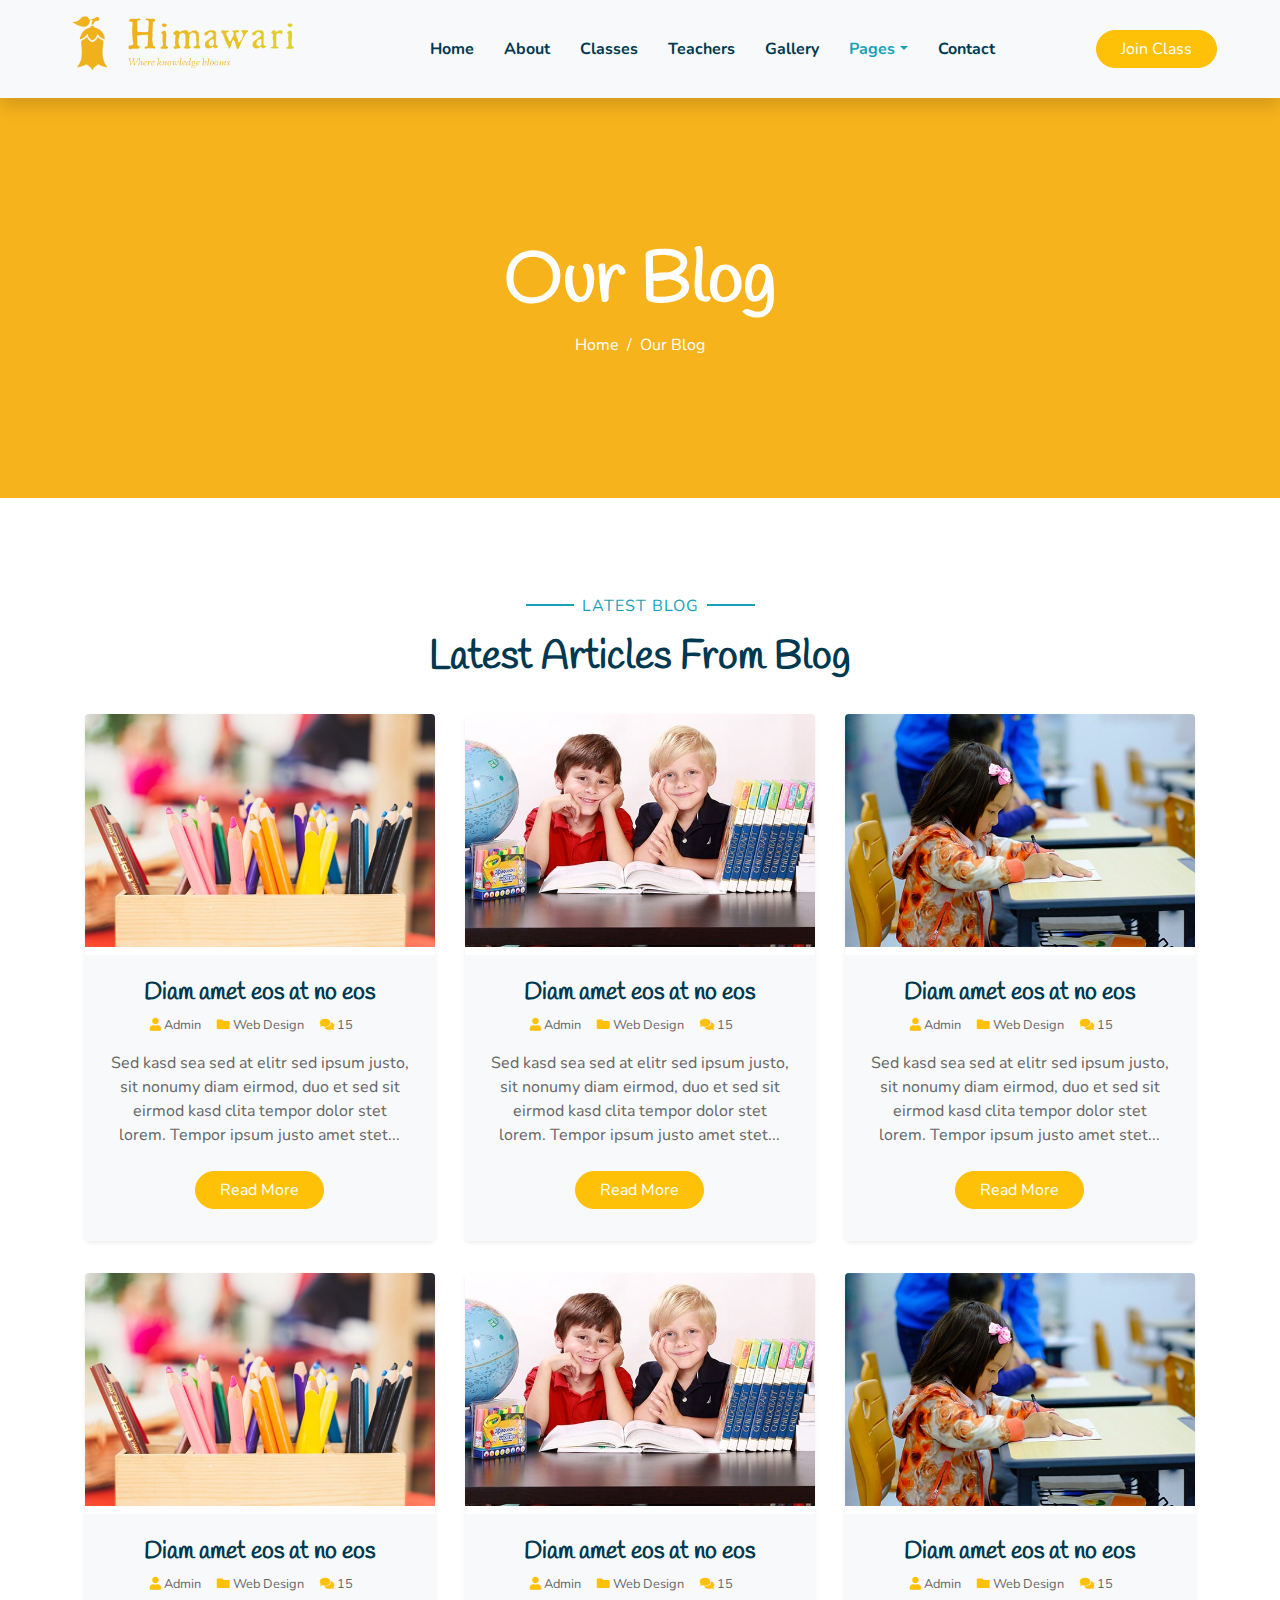
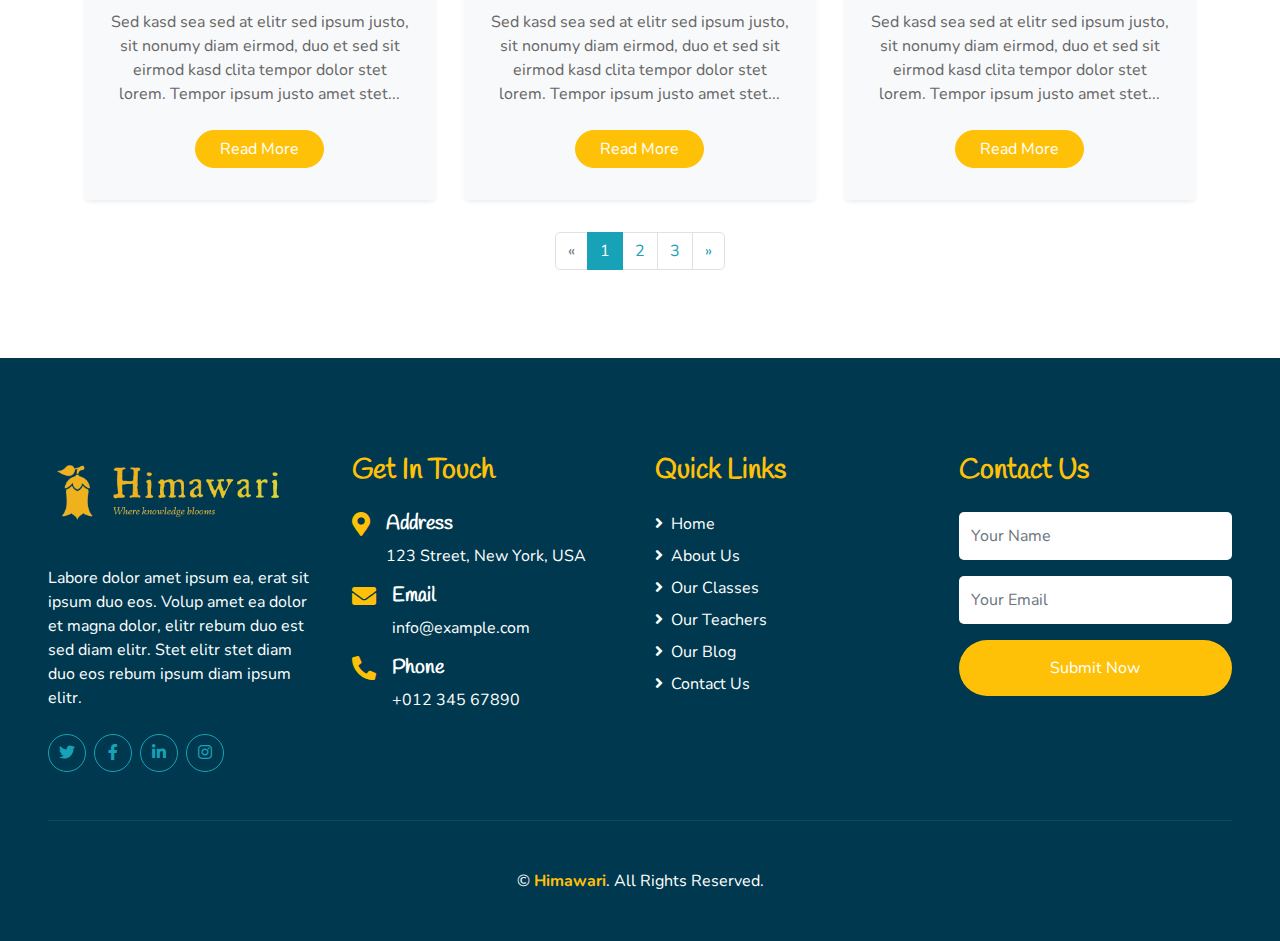
<file: blog.html>
<!DOCTYPE html>
<html lang="en">
  <head>
    <meta charset="utf-8" />
    <title>Himawari-Blog</title>
    <meta content="width=device-width, initial-scale=1.0" name="viewport" />
    <meta content="Free HTML Templates" name="keywords" />
    <meta content="Free HTML Templates" name="description" />

    <!-- Favicon -->
    <link href="img/favicon.ico" rel="icon" />

    <!-- Google Web Fonts -->
    <link rel="preconnect" href="https://fonts.gstatic.com" />
    <link
      href="https://fonts.googleapis.com/css2?family=Handlee&family=Nunito&display=swap"
      rel="stylesheet"
    />

    <!-- Font Awesome -->
    <link
      href="https://cdnjs.cloudflare.com/ajax/libs/font-awesome/5.10.0/css/all.min.css"
      rel="stylesheet"
    />

    <!-- Flaticon Font -->
    <link href="lib/flaticon/font/flaticon.css" rel="stylesheet" />

    <!-- Libraries Stylesheet -->
    <link href="lib/owlcarousel/assets/owl.carousel.min.css" rel="stylesheet" />
    <link href="lib/lightbox/css/lightbox.min.css" rel="stylesheet" />

    <!-- Customized Bootstrap Stylesheet -->
    <link href="css/style.css" rel="stylesheet" />
  </head>

  <body>
    <!-- Navbar Start -->
    <div class="container-fluid bg-light position-relative shadow">
      <nav
        class="navbar navbar-expand-lg bg-light navbar-light py-3 py-lg-0 px-0 px-lg-5"
      >
        <a
          href=""
          class="navbar-brand font-weight-bold text-secondary"
          style="font-size: 50px"
        >
        <img class="flaticon-043-teddy-bear" width="250px" src="./img/logo.png">
        </a>
        <button
          type="button"
          class="navbar-toggler"
          data-toggle="collapse"
          data-target="#navbarCollapse"
        >
          <span class="navbar-toggler-icon"></span>
        </button>
        <div
          class="collapse navbar-collapse justify-content-between"
          id="navbarCollapse"
        >
          <div class="navbar-nav font-weight-bold mx-auto py-0">
            <a href="index.html" class="nav-item nav-link">Home</a>
            <a href="about.html" class="nav-item nav-link">About</a>
            <a href="class.html" class="nav-item nav-link">Classes</a>
            <a href="team.html" class="nav-item nav-link">Teachers</a>
            <a href="gallery.html" class="nav-item nav-link">Gallery</a>
            <div class="nav-item dropdown">
              <a
                href="#"
                class="nav-link dropdown-toggle active"
                data-toggle="dropdown"
                >Pages</a
              >
              <div class="dropdown-menu rounded-0 m-0">
                <a href="blog.html" class="dropdown-item">Blog Grid</a>
                <a href="single.html" class="dropdown-item">Blog Detail</a>
              </div>
            </div>
            <a href="contact.html" class="nav-item nav-link">Contact</a>
          </div>
          <a href="" class="btn btn-primary px-4">Join Class</a>
        </div>
      </nav>
    </div>
    <!-- Navbar End -->

    <!-- Header Start -->
    <div class="container-fluid bg-primary mb-5">
      <div
        class="d-flex flex-column align-items-center justify-content-center"
        style="min-height: 400px"
      >
        <h3 class="display-3 font-weight-bold text-white">Our Blog</h3>
        <div class="d-inline-flex text-white">
          <p class="m-0"><a class="text-white" href="">Home</a></p>
          <p class="m-0 px-2">/</p>
          <p class="m-0">Our Blog</p>
        </div>
      </div>
    </div>
    <!-- Header End -->

    <!-- Blog Start -->
    <div class="container-fluid pt-5">
      <div class="container">
        <div class="text-center pb-2">
          <p class="section-title px-5">
            <span class="px-2">Latest Blog</span>
          </p>
          <h1 class="mb-4">Latest Articles From Blog</h1>
        </div>
        <div class="row pb-3">
          <div class="col-lg-4 mb-4">
            <div class="card border-0 shadow-sm mb-2">
              <img class="card-img-top mb-2" src="img/blog-1.jpg" alt="" />
              <div class="card-body bg-light text-center p-4">
                <h4 class="">Diam amet eos at no eos</h4>
                <div class="d-flex justify-content-center mb-3">
                  <small class="mr-3"
                    ><i class="fa fa-user text-primary"></i> Admin</small
                  >
                  <small class="mr-3"
                    ><i class="fa fa-folder text-primary"></i> Web Design</small
                  >
                  <small class="mr-3"
                    ><i class="fa fa-comments text-primary"></i> 15</small
                  >
                </div>
                <p>
                  Sed kasd sea sed at elitr sed ipsum justo, sit nonumy diam
                  eirmod, duo et sed sit eirmod kasd clita tempor dolor stet
                  lorem. Tempor ipsum justo amet stet...
                </p>
                <a href="" class="btn btn-primary px-4 mx-auto my-2"
                  >Read More</a
                >
              </div>
            </div>
          </div>
          <div class="col-lg-4 mb-4">
            <div class="card border-0 shadow-sm mb-2">
              <img class="card-img-top mb-2" src="img/blog-2.jpg" alt="" />
              <div class="card-body bg-light text-center p-4">
                <h4 class="">Diam amet eos at no eos</h4>
                <div class="d-flex justify-content-center mb-3">
                  <small class="mr-3"
                    ><i class="fa fa-user text-primary"></i> Admin</small
                  >
                  <small class="mr-3"
                    ><i class="fa fa-folder text-primary"></i> Web Design</small
                  >
                  <small class="mr-3"
                    ><i class="fa fa-comments text-primary"></i> 15</small
                  >
                </div>
                <p>
                  Sed kasd sea sed at elitr sed ipsum justo, sit nonumy diam
                  eirmod, duo et sed sit eirmod kasd clita tempor dolor stet
                  lorem. Tempor ipsum justo amet stet...
                </p>
                <a href="" class="btn btn-primary px-4 mx-auto my-2"
                  >Read More</a
                >
              </div>
            </div>
          </div>
          <div class="col-lg-4 mb-4">
            <div class="card border-0 shadow-sm mb-2">
              <img class="card-img-top mb-2" src="img/blog-3.jpg" alt="" />
              <div class="card-body bg-light text-center p-4">
                <h4 class="">Diam amet eos at no eos</h4>
                <div class="d-flex justify-content-center mb-3">
                  <small class="mr-3"
                    ><i class="fa fa-user text-primary"></i> Admin</small
                  >
                  <small class="mr-3"
                    ><i class="fa fa-folder text-primary"></i> Web Design</small
                  >
                  <small class="mr-3"
                    ><i class="fa fa-comments text-primary"></i> 15</small
                  >
                </div>
                <p>
                  Sed kasd sea sed at elitr sed ipsum justo, sit nonumy diam
                  eirmod, duo et sed sit eirmod kasd clita tempor dolor stet
                  lorem. Tempor ipsum justo amet stet...
                </p>
                <a href="" class="btn btn-primary px-4 mx-auto my-2"
                  >Read More</a
                >
              </div>
            </div>
          </div>
          <div class="col-lg-4 mb-4">
            <div class="card border-0 shadow-sm mb-2">
              <img class="card-img-top mb-2" src="img/blog-1.jpg" alt="" />
              <div class="card-body bg-light text-center p-4">
                <h4 class="">Diam amet eos at no eos</h4>
                <div class="d-flex justify-content-center mb-3">
                  <small class="mr-3"
                    ><i class="fa fa-user text-primary"></i> Admin</small
                  >
                  <small class="mr-3"
                    ><i class="fa fa-folder text-primary"></i> Web Design</small
                  >
                  <small class="mr-3"
                    ><i class="fa fa-comments text-primary"></i> 15</small
                  >
                </div>
                <p>
                  Sed kasd sea sed at elitr sed ipsum justo, sit nonumy diam
                  eirmod, duo et sed sit eirmod kasd clita tempor dolor stet
                  lorem. Tempor ipsum justo amet stet...
                </p>
                <a href="" class="btn btn-primary px-4 mx-auto my-2"
                  >Read More</a
                >
              </div>
            </div>
          </div>
          <div class="col-lg-4 mb-4">
            <div class="card border-0 shadow-sm mb-2">
              <img class="card-img-top mb-2" src="img/blog-2.jpg" alt="" />
              <div class="card-body bg-light text-center p-4">
                <h4 class="">Diam amet eos at no eos</h4>
                <div class="d-flex justify-content-center mb-3">
                  <small class="mr-3"
                    ><i class="fa fa-user text-primary"></i> Admin</small
                  >
                  <small class="mr-3"
                    ><i class="fa fa-folder text-primary"></i> Web Design</small
                  >
                  <small class="mr-3"
                    ><i class="fa fa-comments text-primary"></i> 15</small
                  >
                </div>
                <p>
                  Sed kasd sea sed at elitr sed ipsum justo, sit nonumy diam
                  eirmod, duo et sed sit eirmod kasd clita tempor dolor stet
                  lorem. Tempor ipsum justo amet stet...
                </p>
                <a href="" class="btn btn-primary px-4 mx-auto my-2"
                  >Read More</a
                >
              </div>
            </div>
          </div>
          <div class="col-lg-4 mb-4">
            <div class="card border-0 shadow-sm mb-2">
              <img class="card-img-top mb-2" src="img/blog-3.jpg" alt="" />
              <div class="card-body bg-light text-center p-4">
                <h4 class="">Diam amet eos at no eos</h4>
                <div class="d-flex justify-content-center mb-3">
                  <small class="mr-3"
                    ><i class="fa fa-user text-primary"></i> Admin</small
                  >
                  <small class="mr-3"
                    ><i class="fa fa-folder text-primary"></i> Web Design</small
                  >
                  <small class="mr-3"
                    ><i class="fa fa-comments text-primary"></i> 15</small
                  >
                </div>
                <p>
                  Sed kasd sea sed at elitr sed ipsum justo, sit nonumy diam
                  eirmod, duo et sed sit eirmod kasd clita tempor dolor stet
                  lorem. Tempor ipsum justo amet stet...
                </p>
                <a href="" class="btn btn-primary px-4 mx-auto my-2"
                  >Read More</a
                >
              </div>
            </div>
          </div>
          <div class="col-md-12 mb-4">
            <nav aria-label="Page navigation">
              <ul class="pagination justify-content-center mb-0">
                <li class="page-item disabled">
                  <a class="page-link" href="#" aria-label="Previous">
                    <span aria-hidden="true">&laquo;</span>
                    <span class="sr-only">Previous</span>
                  </a>
                </li>
                <li class="page-item active">
                  <a class="page-link" href="#">1</a>
                </li>
                <li class="page-item"><a class="page-link" href="#">2</a></li>
                <li class="page-item"><a class="page-link" href="#">3</a></li>
                <li class="page-item">
                  <a class="page-link" href="#" aria-label="Next">
                    <span aria-hidden="true">&raquo;</span>
                    <span class="sr-only">Next</span>
                  </a>
                </li>
              </ul>
            </nav>
          </div>
        </div>
      </div>
    </div>
    <!-- Blog End -->

    <!-- Footer Start -->
    <div
      class="container-fluid bg-secondary text-white mt-5 py-5 px-sm-3 px-md-5"
    >
      <div class="row pt-5">
        <div class="col-lg-3 col-md-6 mb-5">
          <a
            href=""
            class="navbar-brand font-weight-bold text-primary m-0 mb-4 p-0"
            style="font-size: 40px; line-height: 40px"
          >
          <img class="flaticon-043-teddy-bear" width="250px" src="./img/logo.png">
          </a>
          <p>
            Labore dolor amet ipsum ea, erat sit ipsum duo eos. Volup amet ea
            dolor et magna dolor, elitr rebum duo est sed diam elitr. Stet elitr
            stet diam duo eos rebum ipsum diam ipsum elitr.
          </p>
          <div class="d-flex justify-content-start mt-4">
            <a
              class="btn btn-outline-primary rounded-circle text-center mr-2 px-0"
              style="width: 38px; height: 38px"
              href="#"
              ><i class="fab fa-twitter"></i
            ></a>
            <a
              class="btn btn-outline-primary rounded-circle text-center mr-2 px-0"
              style="width: 38px; height: 38px"
              href="#"
              ><i class="fab fa-facebook-f"></i
            ></a>
            <a
              class="btn btn-outline-primary rounded-circle text-center mr-2 px-0"
              style="width: 38px; height: 38px"
              href="#"
              ><i class="fab fa-linkedin-in"></i
            ></a>
            <a
              class="btn btn-outline-primary rounded-circle text-center mr-2 px-0"
              style="width: 38px; height: 38px"
              href="#"
              ><i class="fab fa-instagram"></i
            ></a>
          </div>
        </div>
        <div class="col-lg-3 col-md-6 mb-5">
          <h3 class="text-primary mb-4">Get In Touch</h3>
          <div class="d-flex">
            <h4 class="fa fa-map-marker-alt text-primary"></h4>
            <div class="pl-3">
              <h5 class="text-white">Address</h5>
              <p>123 Street, New York, USA</p>
            </div>
          </div>
          <div class="d-flex">
            <h4 class="fa fa-envelope text-primary"></h4>
            <div class="pl-3">
              <h5 class="text-white">Email</h5>
              <p>info@example.com</p>
            </div>
          </div>
          <div class="d-flex">
            <h4 class="fa fa-phone-alt text-primary"></h4>
            <div class="pl-3">
              <h5 class="text-white">Phone</h5>
              <p>+012 345 67890</p>
            </div>
          </div>
        </div>
        <div class="col-lg-3 col-md-6 mb-5">
          <h3 class="text-primary mb-4">Quick Links</h3>
          <div class="d-flex flex-column justify-content-start">
            <a class="text-white mb-2" href="#"
              ><i class="fa fa-angle-right mr-2"></i>Home</a
            >
            <a class="text-white mb-2" href="#"
              ><i class="fa fa-angle-right mr-2"></i>About Us</a
            >
            <a class="text-white mb-2" href="#"
              ><i class="fa fa-angle-right mr-2"></i>Our Classes</a
            >
            <a class="text-white mb-2" href="#"
              ><i class="fa fa-angle-right mr-2"></i>Our Teachers</a
            >
            <a class="text-white mb-2" href="#"
              ><i class="fa fa-angle-right mr-2"></i>Our Blog</a
            >
            <a class="text-white" href="#"
              ><i class="fa fa-angle-right mr-2"></i>Contact Us</a
            >
          </div>
        </div>
        <div class="col-lg-3 col-md-6 mb-5">
          <h3 class="text-primary mb-4">Contact Us</h3>
          <form action="">
            <div class="form-group">
              <input
                type="text"
                class="form-control border-0 py-4"
                placeholder="Your Name"
                required="required"
              />
            </div>
            <div class="form-group">
              <input
                type="email"
                class="form-control border-0 py-4"
                placeholder="Your Email"
                required="required"
              />
            </div>
            <div>
              <button
                class="btn btn-primary btn-block border-0 py-3"
                type="submit"
              >
                Submit Now
              </button>
            </div>
          </form>
        </div>
      </div>
      <div
        class="container-fluid pt-5"
        style="border-top: 1px solid rgba(23, 162, 184, 0.2) ;"
      >
        <p class="m-0 text-center text-white">
          &copy;
          <a class="text-primary font-weight-bold" href="#">Himawari</a>.
          All Rights Reserved.

        </p>
      </div>
    </div>
    <!-- Footer End -->

    <!-- Back to Top -->
    <a href="#" class="btn btn-primary p-3 back-to-top"
      ><i class="fa fa-angle-double-up"></i
    ></a>

    <!-- JavaScript Libraries -->
    <script src="https://code.jquery.com/jquery-3.4.1.min.js"></script>
    <script src="https://stackpath.bootstrapcdn.com/bootstrap/4.4.1/js/bootstrap.bundle.min.js"></script>
    <script src="lib/easing/easing.min.js"></script>
    <script src="lib/owlcarousel/owl.carousel.min.js"></script>
    <script src="lib/isotope/isotope.pkgd.min.js"></script>
    <script src="lib/lightbox/js/lightbox.min.js"></script>

    <!-- Contact Javascript File -->
    <script src="mail/jqBootstrapValidation.min.js"></script>
    <script src="mail/contact.js"></script>

    <!-- Template Javascript -->
    <script src="js/main.js"></script>
  </body>
</html>
</file>
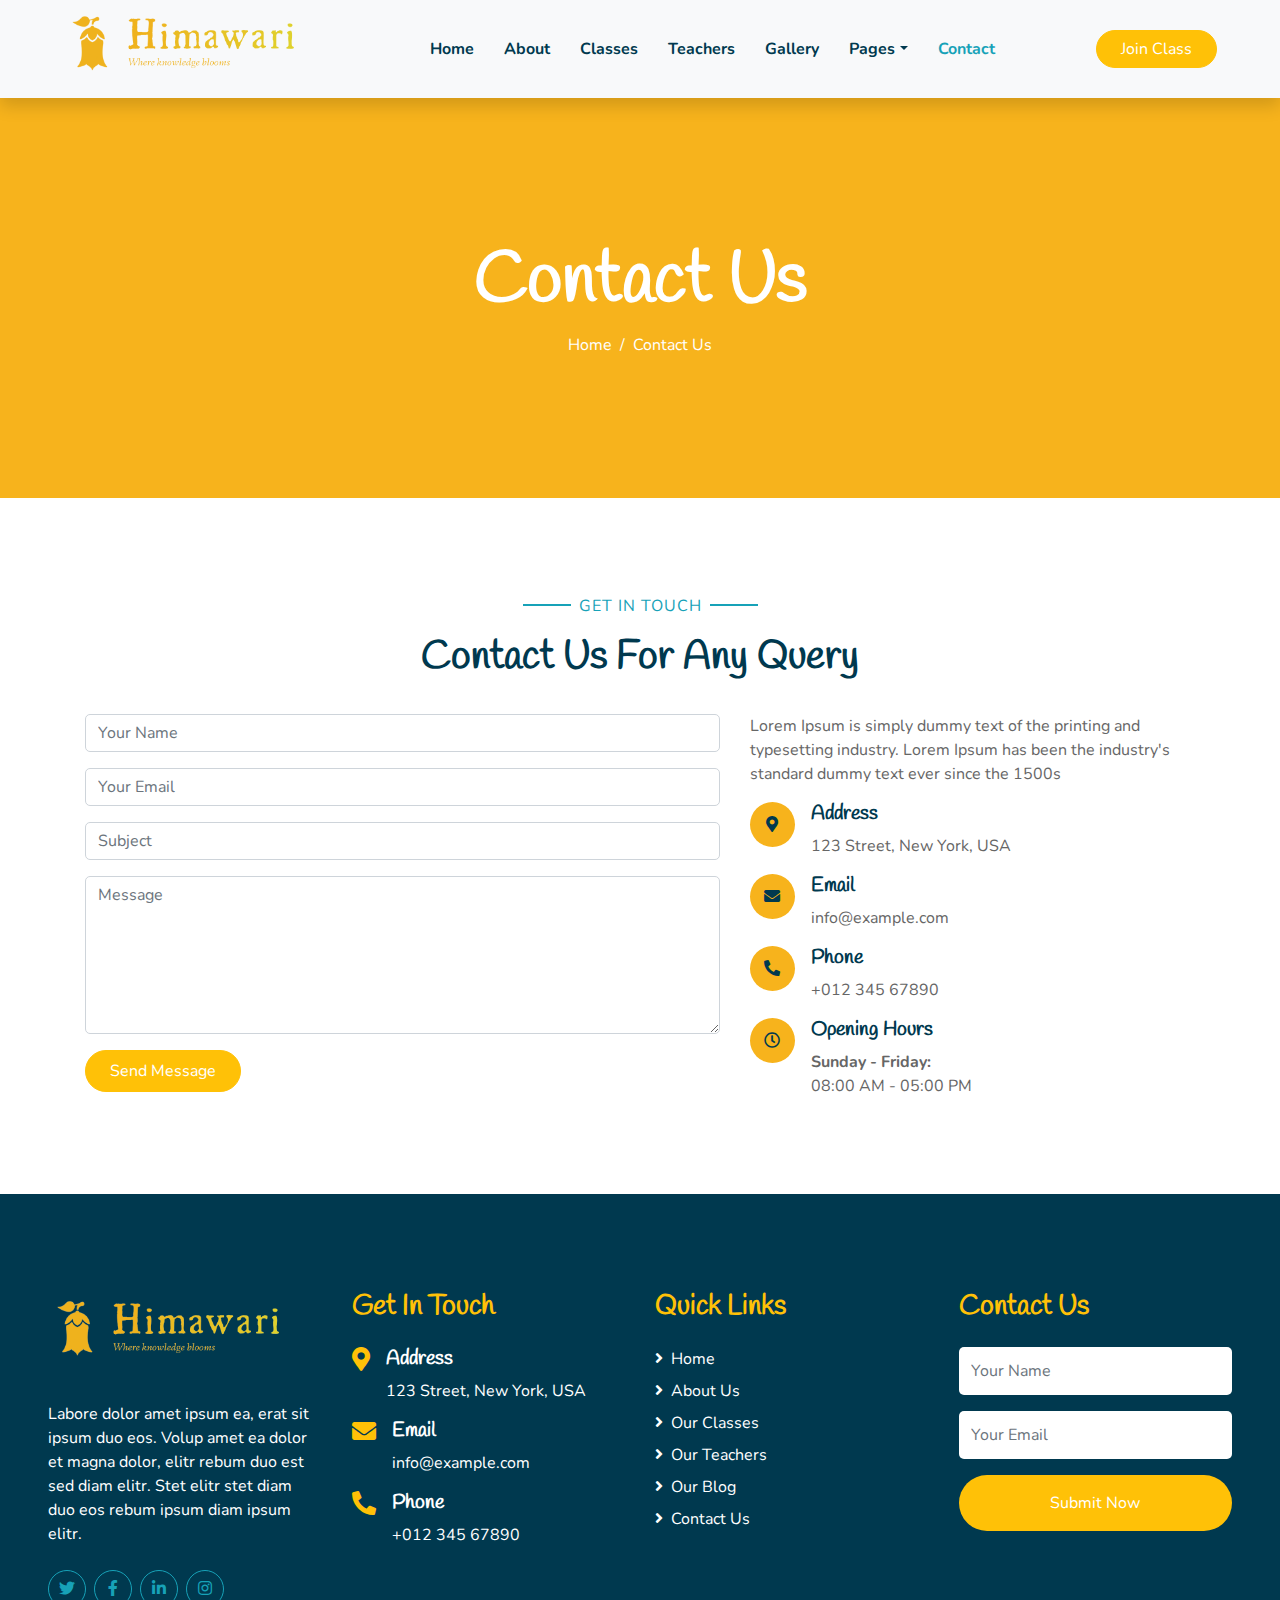
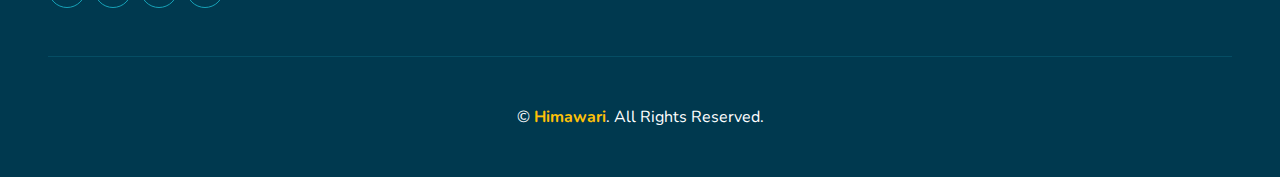
<file: contact.html>
<!DOCTYPE html>
<html lang="en">
  <head>
    <meta charset="utf-8" />
    <title>Himawari-Contact us</title>
    <meta content="width=device-width, initial-scale=1.0" name="viewport" />
    <meta content="Free HTML Templates" name="keywords" />
    <meta content="Free HTML Templates" name="description" />

    <!-- Favicon -->
    <link href="img/favicon.ico" rel="icon" />

    <!-- Google Web Fonts -->
    <link rel="preconnect" href="https://fonts.gstatic.com" />
    <link
      href="https://fonts.googleapis.com/css2?family=Handlee&family=Nunito&display=swap"
      rel="stylesheet"
    />

    <!-- Font Awesome -->
    <link
      href="https://cdnjs.cloudflare.com/ajax/libs/font-awesome/5.10.0/css/all.min.css"
      rel="stylesheet"
    />

    <!-- Flaticon Font -->
    <link href="lib/flaticon/font/flaticon.css" rel="stylesheet" />

    <!-- Libraries Stylesheet -->
    <link href="lib/owlcarousel/assets/owl.carousel.min.css" rel="stylesheet" />
    <link href="lib/lightbox/css/lightbox.min.css" rel="stylesheet" />

    <!-- Customized Bootstrap Stylesheet -->
    <link href="css/style.css" rel="stylesheet" />
  </head>

  <body>
    <!-- Navbar Start -->
    <div class="container-fluid bg-light position-relative shadow">
      <nav
        class="navbar navbar-expand-lg bg-light navbar-light py-3 py-lg-0 px-0 px-lg-5"
      >
        <a
          href=""
          class="navbar-brand font-weight-bold text-secondary"
          style="font-size: 50px"
        >
        <img class="flaticon-043-teddy-bear" width="250px" src="./img/logo.png">
        </a>
        <button
          type="button"
          class="navbar-toggler"
          data-toggle="collapse"
          data-target="#navbarCollapse"
        >
          <span class="navbar-toggler-icon"></span>
        </button>
        <div
          class="collapse navbar-collapse justify-content-between"
          id="navbarCollapse"
        >
          <div class="navbar-nav font-weight-bold mx-auto py-0">
            <a href="index.html" class="nav-item nav-link">Home</a>
            <a href="about.html" class="nav-item nav-link">About</a>
            <a href="class.html" class="nav-item nav-link">Classes</a>
            <a href="team.html" class="nav-item nav-link">Teachers</a>
            <a href="gallery.html" class="nav-item nav-link">Gallery</a>
            <div class="nav-item dropdown">
              <a
                href="#"
                class="nav-link dropdown-toggle"
                data-toggle="dropdown"
                >Pages</a
              >
              <div class="dropdown-menu rounded-0 m-0">
                <a href="blog.html" class="dropdown-item">Blog Grid</a>
                <a href="single.html" class="dropdown-item">Blog Detail</a>
              </div>
            </div>
            <a href="contact.html" class="nav-item nav-link active">Contact</a>
          </div>
          <a href="" class="btn btn-primary px-4">Join Class</a>
        </div>
      </nav>
    </div>
    <!-- Navbar End -->

    <!-- Header Start -->
    <div class="container-fluid bg-primary mb-5">
      <div
        class="d-flex flex-column align-items-center justify-content-center"
        style="min-height: 400px"
      >
        <h3 class="display-3 font-weight-bold text-white">Contact Us</h3>
        <div class="d-inline-flex text-white">
          <p class="m-0"><a class="text-white" href="">Home</a></p>
          <p class="m-0 px-2">/</p>
          <p class="m-0">Contact Us</p>
        </div>
      </div>
    </div>
    <!-- Header End -->

    <!-- Contact Start -->
    <div class="container-fluid pt-5">
      <div class="container">
        <div class="text-center pb-2">
          <p class="section-title px-5">
            <span class="px-2">Get In Touch</span>
          </p>
          <h1 class="mb-4">Contact Us For Any Query</h1>
        </div>
        <div class="row">
          <div class="col-lg-7 mb-5">
            <div class="contact-form">
              <div id="success"></div>
              <form name="sentMessage" id="contactForm" novalidate="novalidate">
                <div class="control-group">
                  <input
                    type="text"
                    class="form-control"
                    id="name"
                    placeholder="Your Name"
                    required="required"
                    data-validation-required-message="Please enter your name"
                  />
                  <p class="help-block text-danger"></p>
                </div>
                <div class="control-group">
                  <input
                    type="email"
                    class="form-control"
                    id="email"
                    placeholder="Your Email"
                    required="required"
                    data-validation-required-message="Please enter your email"
                  />
                  <p class="help-block text-danger"></p>
                </div>
                <div class="control-group">
                  <input
                    type="text"
                    class="form-control"
                    id="subject"
                    placeholder="Subject"
                    required="required"
                    data-validation-required-message="Please enter a subject"
                  />
                  <p class="help-block text-danger"></p>
                </div>
                <div class="control-group">
                  <textarea
                    class="form-control"
                    rows="6"
                    id="message"
                    placeholder="Message"
                    required="required"
                    data-validation-required-message="Please enter your message"
                  ></textarea>
                  <p class="help-block text-danger"></p>
                </div>
                <div>
                  <button
                    class="btn btn-primary py-2 px-4"
                    type="submit"
                    id="sendMessageButton"
                  >
                    Send Message
                  </button>
                </div>
              </form>
            </div>
          </div>
          <div class="col-lg-5 mb-5">
            <p>
              Lorem Ipsum is simply dummy text of the printing and typesetting industry. 
              Lorem Ipsum has been the industry's standard dummy text ever since the 1500s
            </p>
            <div class="d-flex">
              <i
                class="fa fa-map-marker-alt d-inline-flex align-items-center justify-content-center bg-primary text-secondary rounded-circle"
                style="width: 45px; height: 45px"
              ></i>
              <div class="pl-3">
                <h5>Address</h5>
                <p>123 Street, New York, USA</p>
              </div>
            </div>
            <div class="d-flex">
              <i
                class="fa fa-envelope d-inline-flex align-items-center justify-content-center bg-primary text-secondary rounded-circle"
                style="width: 45px; height: 45px"
              ></i>
              <div class="pl-3">
                <h5>Email</h5>
                <p>info@example.com</p>
              </div>
            </div>
            <div class="d-flex">
              <i
                class="fa fa-phone-alt d-inline-flex align-items-center justify-content-center bg-primary text-secondary rounded-circle"
                style="width: 45px; height: 45px"
              ></i>
              <div class="pl-3">
                <h5>Phone</h5>
                <p>+012 345 67890</p>
              </div>
            </div>
            <div class="d-flex">
              <i
                class="far fa-clock d-inline-flex align-items-center justify-content-center bg-primary text-secondary rounded-circle"
                style="width: 45px; height: 45px"
              ></i>
              <div class="pl-3">
                <h5>Opening Hours</h5>
                <strong>Sunday - Friday:</strong>
                <p class="m-0">08:00 AM - 05:00 PM</p>
              </div>
            </div>
          </div>
        </div>
      </div>
    </div>
    <!-- Contact End -->

    <!-- Footer Start -->
    <div
      class="container-fluid bg-secondary text-white mt-5 py-5 px-sm-3 px-md-5"
    >
      <div class="row pt-5">
        <div class="col-lg-3 col-md-6 mb-5">
          <a
            href=""
            class="navbar-brand font-weight-bold text-primary m-0 mb-4 p-0"
            style="font-size: 40px; line-height: 40px"
          >
          <img class="flaticon-043-teddy-bear" width="250px" src="./img/logo.png">
          </a>
          <p>
            Labore dolor amet ipsum ea, erat sit ipsum duo eos. Volup amet ea
            dolor et magna dolor, elitr rebum duo est sed diam elitr. Stet elitr
            stet diam duo eos rebum ipsum diam ipsum elitr.
          </p>
          <div class="d-flex justify-content-start mt-4">
            <a
              class="btn btn-outline-primary rounded-circle text-center mr-2 px-0"
              style="width: 38px; height: 38px"
              href="#"
              ><i class="fab fa-twitter"></i
            ></a>
            <a
              class="btn btn-outline-primary rounded-circle text-center mr-2 px-0"
              style="width: 38px; height: 38px"
              href="#"
              ><i class="fab fa-facebook-f"></i
            ></a>
            <a
              class="btn btn-outline-primary rounded-circle text-center mr-2 px-0"
              style="width: 38px; height: 38px"
              href="#"
              ><i class="fab fa-linkedin-in"></i
            ></a>
            <a
              class="btn btn-outline-primary rounded-circle text-center mr-2 px-0"
              style="width: 38px; height: 38px"
              href="#"
              ><i class="fab fa-instagram"></i
            ></a>
          </div>
        </div>
        <div class="col-lg-3 col-md-6 mb-5">
          <h3 class="text-primary mb-4">Get In Touch</h3>
          <div class="d-flex">
            <h4 class="fa fa-map-marker-alt text-primary"></h4>
            <div class="pl-3">
              <h5 class="text-white">Address</h5>
              <p>123 Street, New York, USA</p>
            </div>
          </div>
          <div class="d-flex">
            <h4 class="fa fa-envelope text-primary"></h4>
            <div class="pl-3">
              <h5 class="text-white">Email</h5>
              <p>info@example.com</p>
            </div>
          </div>
          <div class="d-flex">
            <h4 class="fa fa-phone-alt text-primary"></h4>
            <div class="pl-3">
              <h5 class="text-white">Phone</h5>
              <p>+012 345 67890</p>
            </div>
          </div>
        </div>
        <div class="col-lg-3 col-md-6 mb-5">
          <h3 class="text-primary mb-4">Quick Links</h3>
          <div class="d-flex flex-column justify-content-start">
            <a class="text-white mb-2" href="#"
              ><i class="fa fa-angle-right mr-2"></i>Home</a
            >
            <a class="text-white mb-2" href="#"
              ><i class="fa fa-angle-right mr-2"></i>About Us</a
            >
            <a class="text-white mb-2" href="#"
              ><i class="fa fa-angle-right mr-2"></i>Our Classes</a
            >
            <a class="text-white mb-2" href="#"
              ><i class="fa fa-angle-right mr-2"></i>Our Teachers</a
            >
            <a class="text-white mb-2" href="#"
              ><i class="fa fa-angle-right mr-2"></i>Our Blog</a
            >
            <a class="text-white" href="#"
              ><i class="fa fa-angle-right mr-2"></i>Contact Us</a
            >
          </div>
        </div>
        <div class="col-lg-3 col-md-6 mb-5">
          <h3 class="text-primary mb-4">Contact Us</h3>
          <form action="">
            <div class="form-group">
              <input
                type="text"
                class="form-control border-0 py-4"
                placeholder="Your Name"
                required="required"
              />
            </div>
            <div class="form-group">
              <input
                type="email"
                class="form-control border-0 py-4"
                placeholder="Your Email"
                required="required"
              />
            </div>
            <div>
              <button
                class="btn btn-primary btn-block border-0 py-3"
                type="submit"
              >
                Submit Now
              </button>
            </div>
          </form>
        </div>
      </div>
      <div
        class="container-fluid pt-5"
        style="border-top: 1px solid rgba(23, 162, 184, 0.2) ;"
      >
        <p class="m-0 text-center text-white">
          &copy;
          <a class="text-primary font-weight-bold" href="#">Himawari</a>.
          All Rights Reserved.
        </p>
      </div>
    </div>
    <!-- Footer End -->

    <!-- Back to Top -->
    <a href="#" class="btn btn-primary p-3 back-to-top"
      ><i class="fa fa-angle-double-up"></i
    ></a>

    <!-- JavaScript Libraries -->
    <script src="https://code.jquery.com/jquery-3.4.1.min.js"></script>
    <script src="https://stackpath.bootstrapcdn.com/bootstrap/4.4.1/js/bootstrap.bundle.min.js"></script>
    <script src="lib/easing/easing.min.js"></script>
    <script src="lib/owlcarousel/owl.carousel.min.js"></script>
    <script src="lib/isotope/isotope.pkgd.min.js"></script>
    <script src="lib/lightbox/js/lightbox.min.js"></script>

    <!-- Contact Javascript File -->
    <script src="mail/jqBootstrapValidation.min.js"></script>
    <script src="mail/contact.js"></script>

    <!-- Template Javascript -->
    <script src="js/main.js"></script>
  </body>
</html>
</file>
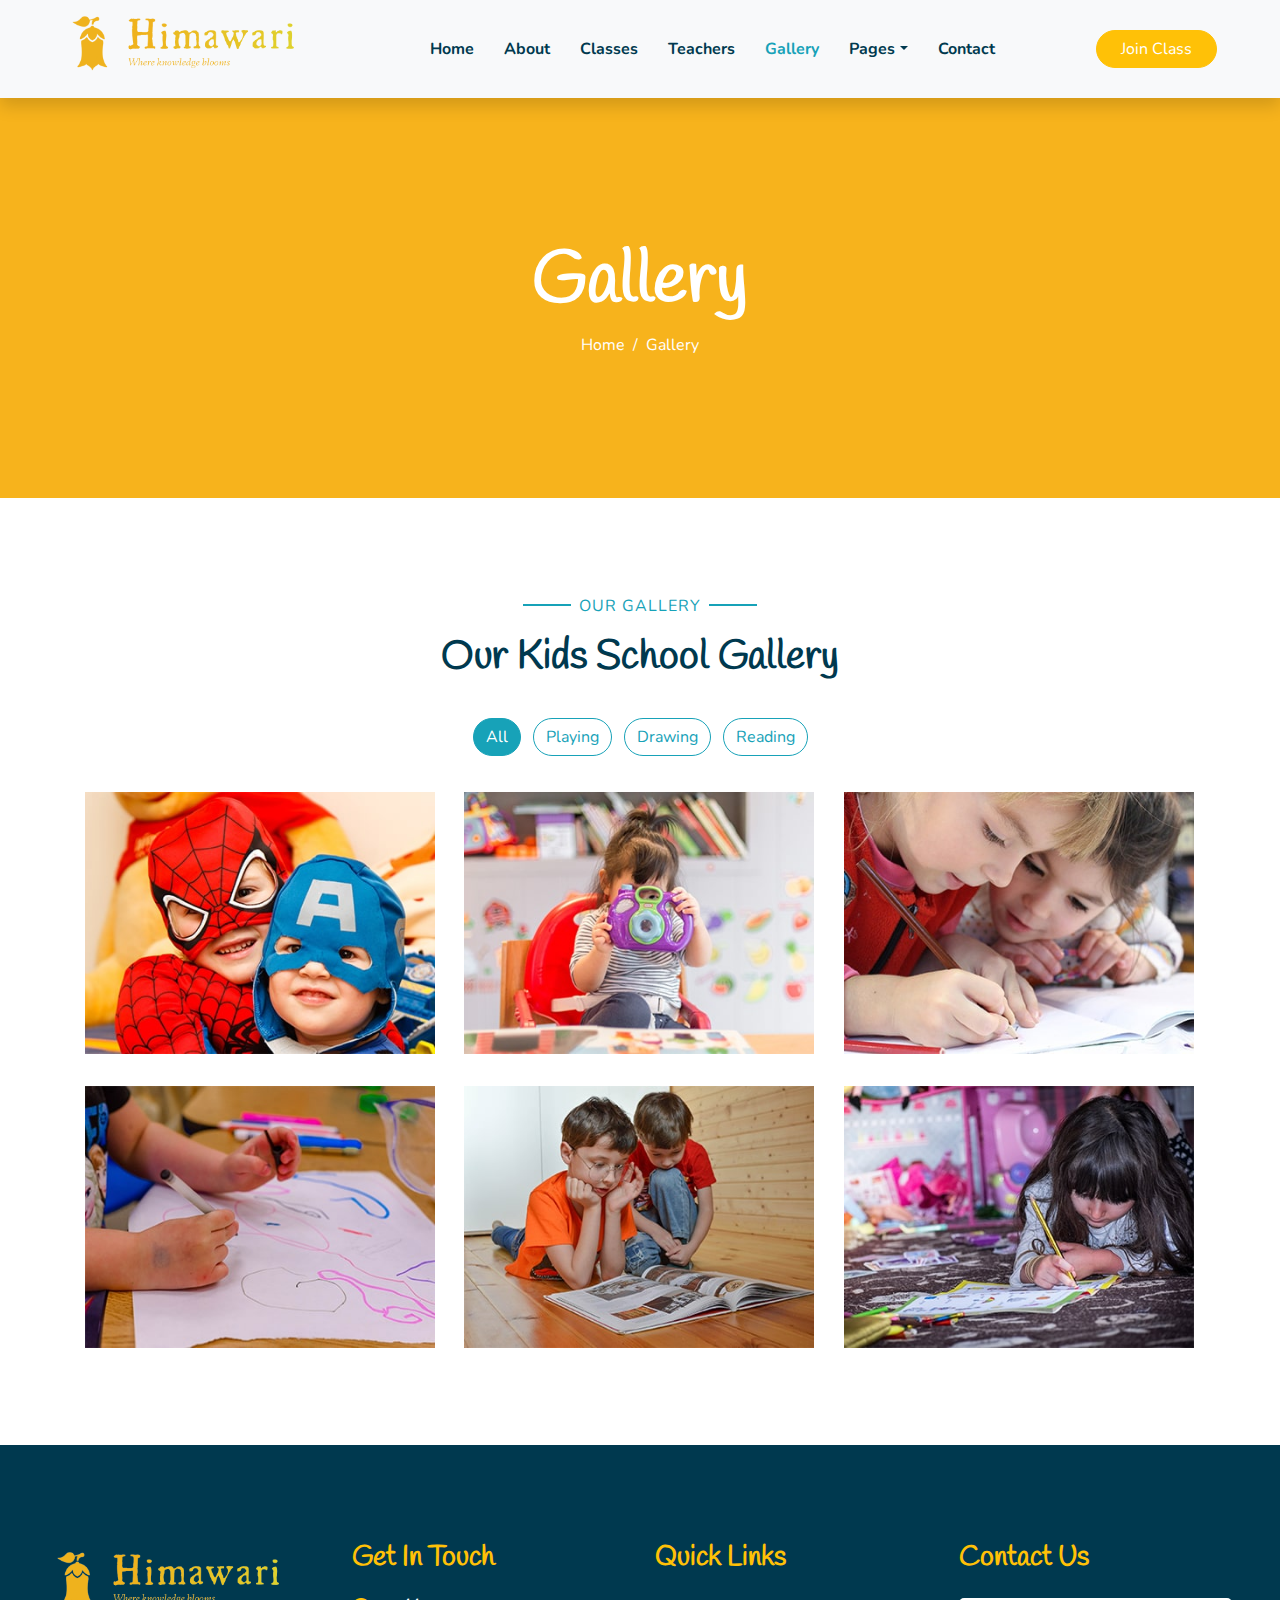
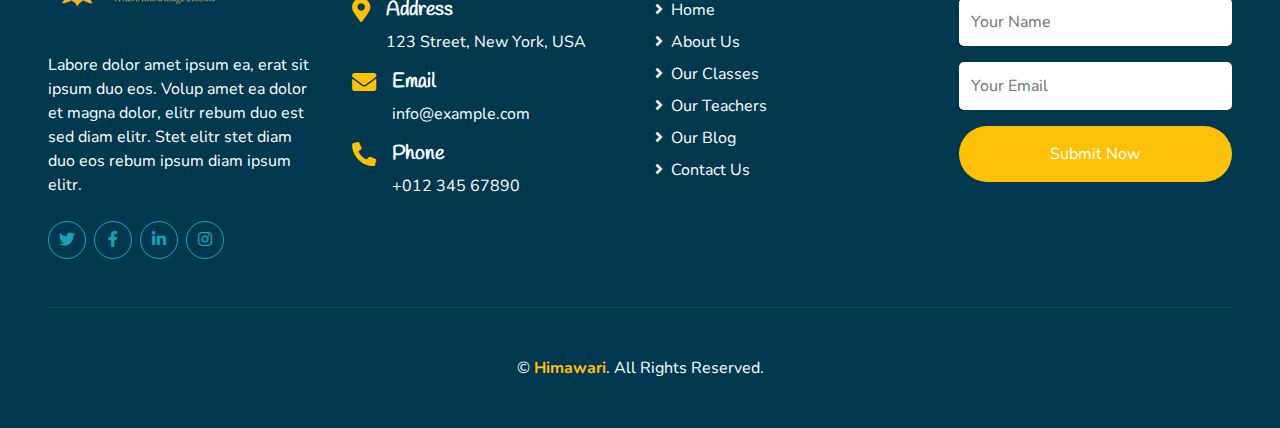
<file: gallery.html>
<!DOCTYPE html>
<html lang="en">
  <head>
    <meta charset="utf-8" />
    <title>Himawari-Gallery</title>
    <meta content="width=device-width, initial-scale=1.0" name="viewport" />
    <meta content="Free HTML Templates" name="keywords" />
    <meta content="Free HTML Templates" name="description" />

    <!-- Favicon -->
    <link href="img/favicon.ico" rel="icon" />

    <!-- Google Web Fonts -->
    <link rel="preconnect" href="https://fonts.gstatic.com" />
    <link
      href="https://fonts.googleapis.com/css2?family=Handlee&family=Nunito&display=swap"
      rel="stylesheet"
    />

    <!-- Font Awesome -->
    <link
      href="https://cdnjs.cloudflare.com/ajax/libs/font-awesome/5.10.0/css/all.min.css"
      rel="stylesheet"
    />

    <!-- Flaticon Font -->
    <link href="lib/flaticon/font/flaticon.css" rel="stylesheet" />

    <!-- Libraries Stylesheet -->
    <link href="lib/owlcarousel/assets/owl.carousel.min.css" rel="stylesheet" />
    <link href="lib/lightbox/css/lightbox.min.css" rel="stylesheet" />

    <!-- Customized Bootstrap Stylesheet -->
    <link href="css/style.css" rel="stylesheet" />
  </head>

  <body>
    <!-- Navbar Start -->
    <div class="container-fluid bg-light position-relative shadow">
      <nav
        class="navbar navbar-expand-lg bg-light navbar-light py-3 py-lg-0 px-0 px-lg-5"
      >
        <a
          href=""
          class="navbar-brand font-weight-bold text-secondary"
          style="font-size: 50px"
        >
        <img class="flaticon-043-teddy-bear" width="250px" src="./img/logo.png">
        </a>
        <button
          type="button"
          class="navbar-toggler"
          data-toggle="collapse"
          data-target="#navbarCollapse"
        >
          <span class="navbar-toggler-icon"></span>
        </button>
        <div
          class="collapse navbar-collapse justify-content-between"
          id="navbarCollapse"
        >
          <div class="navbar-nav font-weight-bold mx-auto py-0">
            <a href="index.html" class="nav-item nav-link">Home</a>
            <a href="about.html" class="nav-item nav-link">About</a>
            <a href="class.html" class="nav-item nav-link">Classes</a>
            <a href="team.html" class="nav-item nav-link">Teachers</a>
            <a href="gallery.html" class="nav-item nav-link active">Gallery</a>
            <div class="nav-item dropdown">
              <a
                href="#"
                class="nav-link dropdown-toggle"
                data-toggle="dropdown"
                >Pages</a
              >
              <div class="dropdown-menu rounded-0 m-0">
                <a href="blog.html" class="dropdown-item">Blog Grid</a>
                <a href="single.html" class="dropdown-item">Blog Detail</a>
              </div>
            </div>
            <a href="contact.html" class="nav-item nav-link">Contact</a>
          </div>
          <a href="" class="btn btn-primary px-4">Join Class</a>
        </div>
      </nav>
    </div>
    <!-- Navbar End -->

    <!-- Header Start -->
    <div class="container-fluid bg-primary mb-5">
      <div
        class="d-flex flex-column align-items-center justify-content-center"
        style="min-height: 400px"
      >
        <h3 class="display-3 font-weight-bold text-white">Gallery</h3>
        <div class="d-inline-flex text-white">
          <p class="m-0"><a class="text-white" href="">Home</a></p>
          <p class="m-0 px-2">/</p>
          <p class="m-0">Gallery</p>
        </div>
      </div>
    </div>
    <!-- Header End -->

    <!-- Gallery Start -->
    <div class="container-fluid pt-5 pb-3">
      <div class="container">
        <div class="text-center pb-2">
          <p class="section-title px-5">
            <span class="px-2">Our Gallery</span>
          </p>
          <h1 class="mb-4">Our Kids School Gallery</h1>
        </div>
        <div class="row">
          <div class="col-12 text-center mb-2">
            <ul class="list-inline mb-4" id="portfolio-flters">
              <li class="btn btn-outline-primary m-1 active" data-filter="*">
                All
              </li>
              <li class="btn btn-outline-primary m-1" data-filter=".first">
                Playing
              </li>
              <li class="btn btn-outline-primary m-1" data-filter=".second">
                Drawing
              </li>
              <li class="btn btn-outline-primary m-1" data-filter=".third">
                Reading
              </li>
            </ul>
          </div>
        </div>
        <div class="row portfolio-container">
          <div class="col-lg-4 col-md-6 mb-4 portfolio-item first">
            <div class="position-relative overflow-hidden mb-2">
              <img class="img-fluid w-100" src="img/portfolio-1.jpg" alt="" />
              <div
                class="portfolio-btn bg-primary d-flex align-items-center justify-content-center"
              >
                <a href="img/portfolio-1.jpg" data-lightbox="portfolio">
                  <i class="fa fa-plus text-white" style="font-size: 60px"></i>
                </a>
              </div>
            </div>
          </div>
          <div class="col-lg-4 col-md-6 mb-4 portfolio-item second">
            <div class="position-relative overflow-hidden mb-2">
              <img class="img-fluid w-100" src="img/portfolio-2.jpg" alt="" />
              <div
                class="portfolio-btn bg-primary d-flex align-items-center justify-content-center"
              >
                <a href="img/portfolio-2.jpg" data-lightbox="portfolio">
                  <i class="fa fa-plus text-white" style="font-size: 60px"></i>
                </a>
              </div>
            </div>
          </div>
          <div class="col-lg-4 col-md-6 mb-4 portfolio-item third">
            <div class="position-relative overflow-hidden mb-2">
              <img class="img-fluid w-100" src="img/portfolio-3.jpg" alt="" />
              <div
                class="portfolio-btn bg-primary d-flex align-items-center justify-content-center"
              >
                <a href="img/portfolio-3.jpg" data-lightbox="portfolio">
                  <i class="fa fa-plus text-white" style="font-size: 60px"></i>
                </a>
              </div>
            </div>
          </div>
          <div class="col-lg-4 col-md-6 mb-4 portfolio-item first">
            <div class="position-relative overflow-hidden mb-2">
              <img class="img-fluid w-100" src="img/portfolio-4.jpg" alt="" />
              <div
                class="portfolio-btn bg-primary d-flex align-items-center justify-content-center"
              >
                <a href="img/portfolio-4.jpg" data-lightbox="portfolio">
                  <i class="fa fa-plus text-white" style="font-size: 60px"></i>
                </a>
              </div>
            </div>
          </div>
          <div class="col-lg-4 col-md-6 mb-4 portfolio-item second">
            <div class="position-relative overflow-hidden mb-2">
              <img class="img-fluid w-100" src="img/portfolio-5.jpg" alt="" />
              <div
                class="portfolio-btn bg-primary d-flex align-items-center justify-content-center"
              >
                <a href="img/portfolio-5.jpg" data-lightbox="portfolio">
                  <i class="fa fa-plus text-white" style="font-size: 60px"></i>
                </a>
              </div>
            </div>
          </div>
          <div class="col-lg-4 col-md-6 mb-4 portfolio-item third">
            <div class="position-relative overflow-hidden mb-2">
              <img class="img-fluid w-100" src="img/portfolio-6.jpg" alt="" />
              <div
                class="portfolio-btn bg-primary d-flex align-items-center justify-content-center"
              >
                <a href="img/portfolio-6.jpg" data-lightbox="portfolio">
                  <i class="fa fa-plus text-white" style="font-size: 60px"></i>
                </a>
              </div>
            </div>
          </div>
        </div>
      </div>
    </div>
    <!-- Gallery End -->

    <!-- Footer Start -->
    <div
      class="container-fluid bg-secondary text-white mt-5 py-5 px-sm-3 px-md-5"
    >
      <div class="row pt-5">
        <div class="col-lg-3 col-md-6 mb-5">
          <a
            href=""
            class="navbar-brand font-weight-bold text-primary m-0 mb-4 p-0"
            style="font-size: 40px; line-height: 40px"
          >
          <img class="flaticon-043-teddy-bear" width="250px" src="./img/logo.png">
          </a>
          <p>
            Labore dolor amet ipsum ea, erat sit ipsum duo eos. Volup amet ea
            dolor et magna dolor, elitr rebum duo est sed diam elitr. Stet elitr
            stet diam duo eos rebum ipsum diam ipsum elitr.
          </p>
          <div class="d-flex justify-content-start mt-4">
            <a
              class="btn btn-outline-primary rounded-circle text-center mr-2 px-0"
              style="width: 38px; height: 38px"
              href="#"
              ><i class="fab fa-twitter"></i
            ></a>
            <a
              class="btn btn-outline-primary rounded-circle text-center mr-2 px-0"
              style="width: 38px; height: 38px"
              href="#"
              ><i class="fab fa-facebook-f"></i
            ></a>
            <a
              class="btn btn-outline-primary rounded-circle text-center mr-2 px-0"
              style="width: 38px; height: 38px"
              href="#"
              ><i class="fab fa-linkedin-in"></i
            ></a>
            <a
              class="btn btn-outline-primary rounded-circle text-center mr-2 px-0"
              style="width: 38px; height: 38px"
              href="#"
              ><i class="fab fa-instagram"></i
            ></a>
          </div>
        </div>
        <div class="col-lg-3 col-md-6 mb-5">
          <h3 class="text-primary mb-4">Get In Touch</h3>
          <div class="d-flex">
            <h4 class="fa fa-map-marker-alt text-primary"></h4>
            <div class="pl-3">
              <h5 class="text-white">Address</h5>
              <p>123 Street, New York, USA</p>
            </div>
          </div>
          <div class="d-flex">
            <h4 class="fa fa-envelope text-primary"></h4>
            <div class="pl-3">
              <h5 class="text-white">Email</h5>
              <p>info@example.com</p>
            </div>
          </div>
          <div class="d-flex">
            <h4 class="fa fa-phone-alt text-primary"></h4>
            <div class="pl-3">
              <h5 class="text-white">Phone</h5>
              <p>+012 345 67890</p>
            </div>
          </div>
        </div>
        <div class="col-lg-3 col-md-6 mb-5">
          <h3 class="text-primary mb-4">Quick Links</h3>
          <div class="d-flex flex-column justify-content-start">
            <a class="text-white mb-2" href="#"
              ><i class="fa fa-angle-right mr-2"></i>Home</a
            >
            <a class="text-white mb-2" href="#"
              ><i class="fa fa-angle-right mr-2"></i>About Us</a
            >
            <a class="text-white mb-2" href="#"
              ><i class="fa fa-angle-right mr-2"></i>Our Classes</a
            >
            <a class="text-white mb-2" href="#"
              ><i class="fa fa-angle-right mr-2"></i>Our Teachers</a
            >
            <a class="text-white mb-2" href="#"
              ><i class="fa fa-angle-right mr-2"></i>Our Blog</a
            >
            <a class="text-white" href="#"
              ><i class="fa fa-angle-right mr-2"></i>Contact Us</a
            >
          </div>
        </div>
        <div class="col-lg-3 col-md-6 mb-5">
          <h3 class="text-primary mb-4">Contact Us</h3>
          <form action="">
            <div class="form-group">
              <input
                type="text"
                class="form-control border-0 py-4"
                placeholder="Your Name"
                required="required"
              />
            </div>
            <div class="form-group">
              <input
                type="email"
                class="form-control border-0 py-4"
                placeholder="Your Email"
                required="required"
              />
            </div>
            <div>
              <button
                class="btn btn-primary btn-block border-0 py-3"
                type="submit"
              >
                Submit Now
              </button>
            </div>
          </form>
        </div>
      </div>
      <div
        class="container-fluid pt-5"
        style="border-top: 1px solid rgba(23, 162, 184, 0.2) ;"
      >
        <p class="m-0 text-center text-white">
          &copy;
          <a class="text-primary font-weight-bold" href="#">Himawari</a>.
          All Rights Reserved.

        </p>
      </div>
    </div>
    <!-- Footer End -->

    <!-- Back to Top -->
    <a href="#" class="btn btn-primary p-3 back-to-top"
      ><i class="fa fa-angle-double-up"></i
    ></a>

    <!-- JavaScript Libraries -->
    <script src="https://code.jquery.com/jquery-3.4.1.min.js"></script>
    <script src="https://stackpath.bootstrapcdn.com/bootstrap/4.4.1/js/bootstrap.bundle.min.js"></script>
    <script src="lib/easing/easing.min.js"></script>
    <script src="lib/owlcarousel/owl.carousel.min.js"></script>
    <script src="lib/isotope/isotope.pkgd.min.js"></script>
    <script src="lib/lightbox/js/lightbox.min.js"></script>

    <!-- Contact Javascript File -->
    <script src="mail/jqBootstrapValidation.min.js"></script>
    <script src="mail/contact.js"></script>

    <!-- Template Javascript -->
    <script src="js/main.js"></script>
  </body>
</html>
</file>
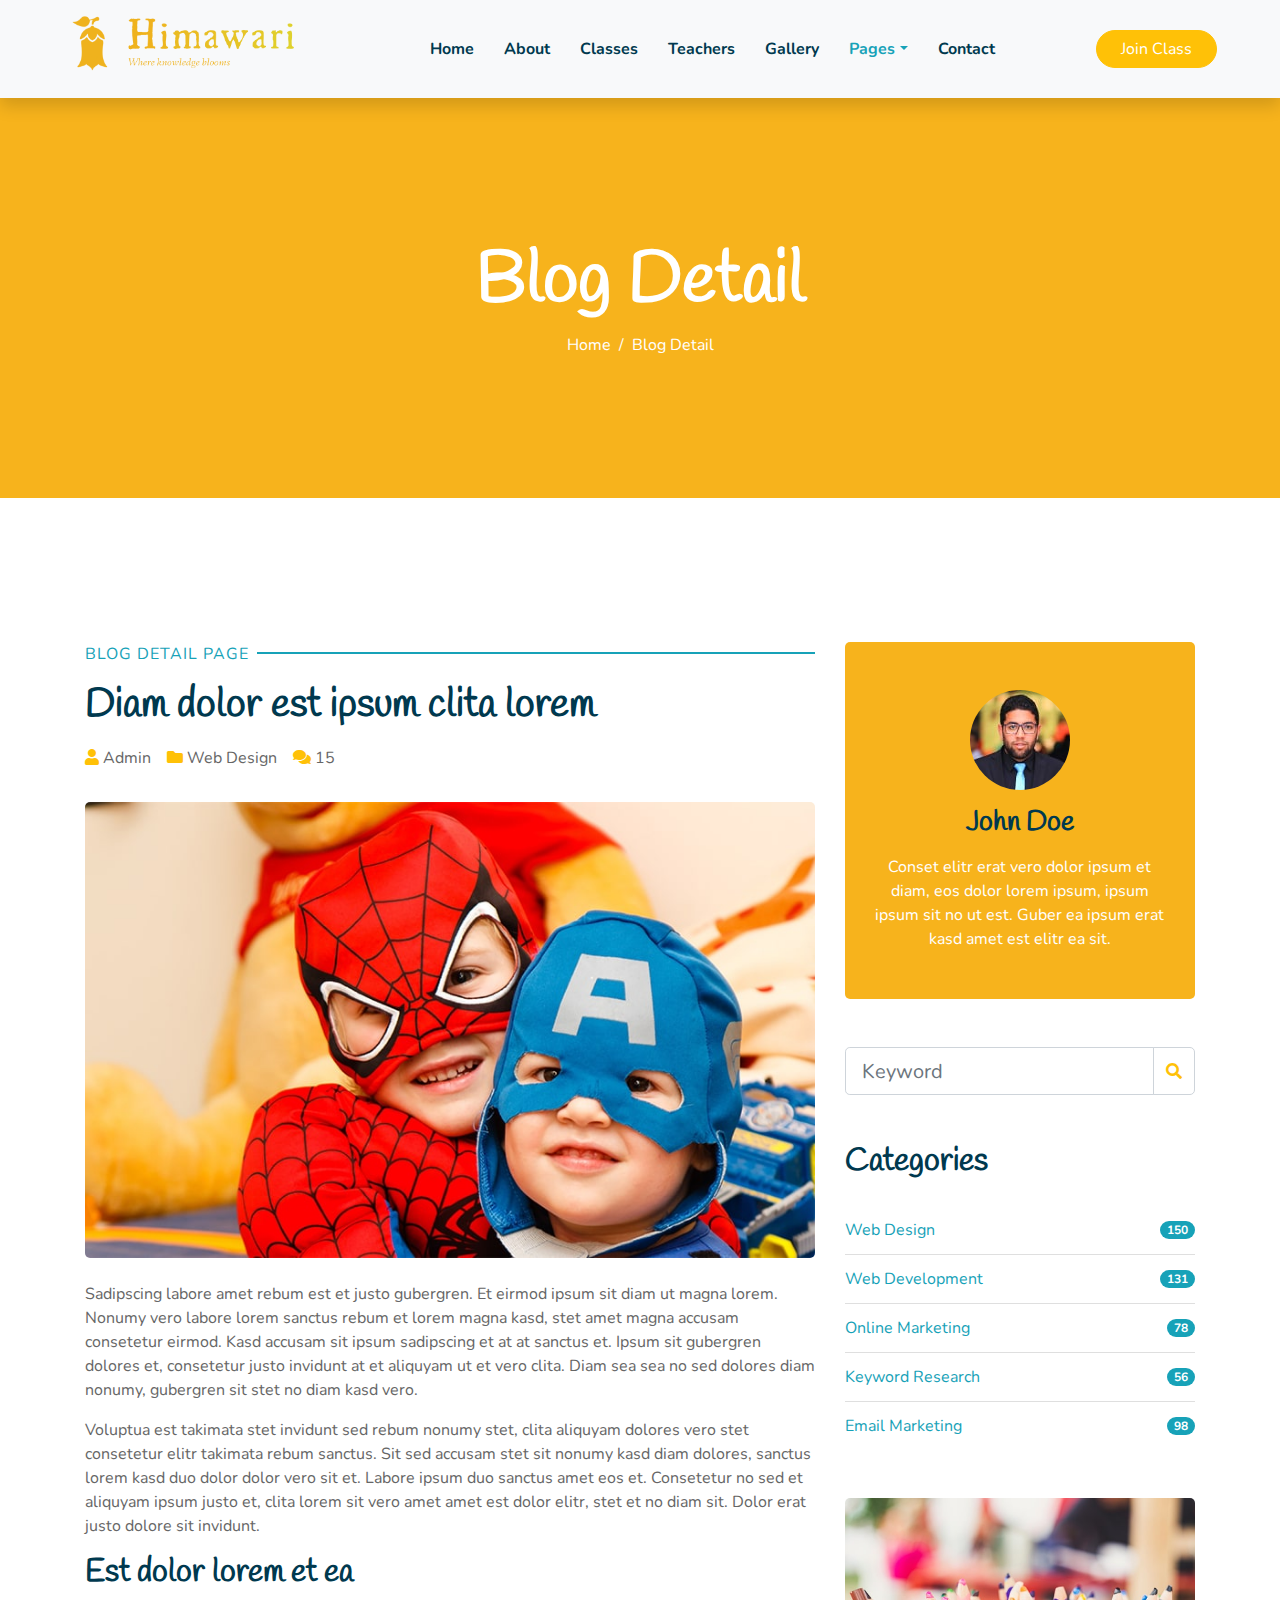
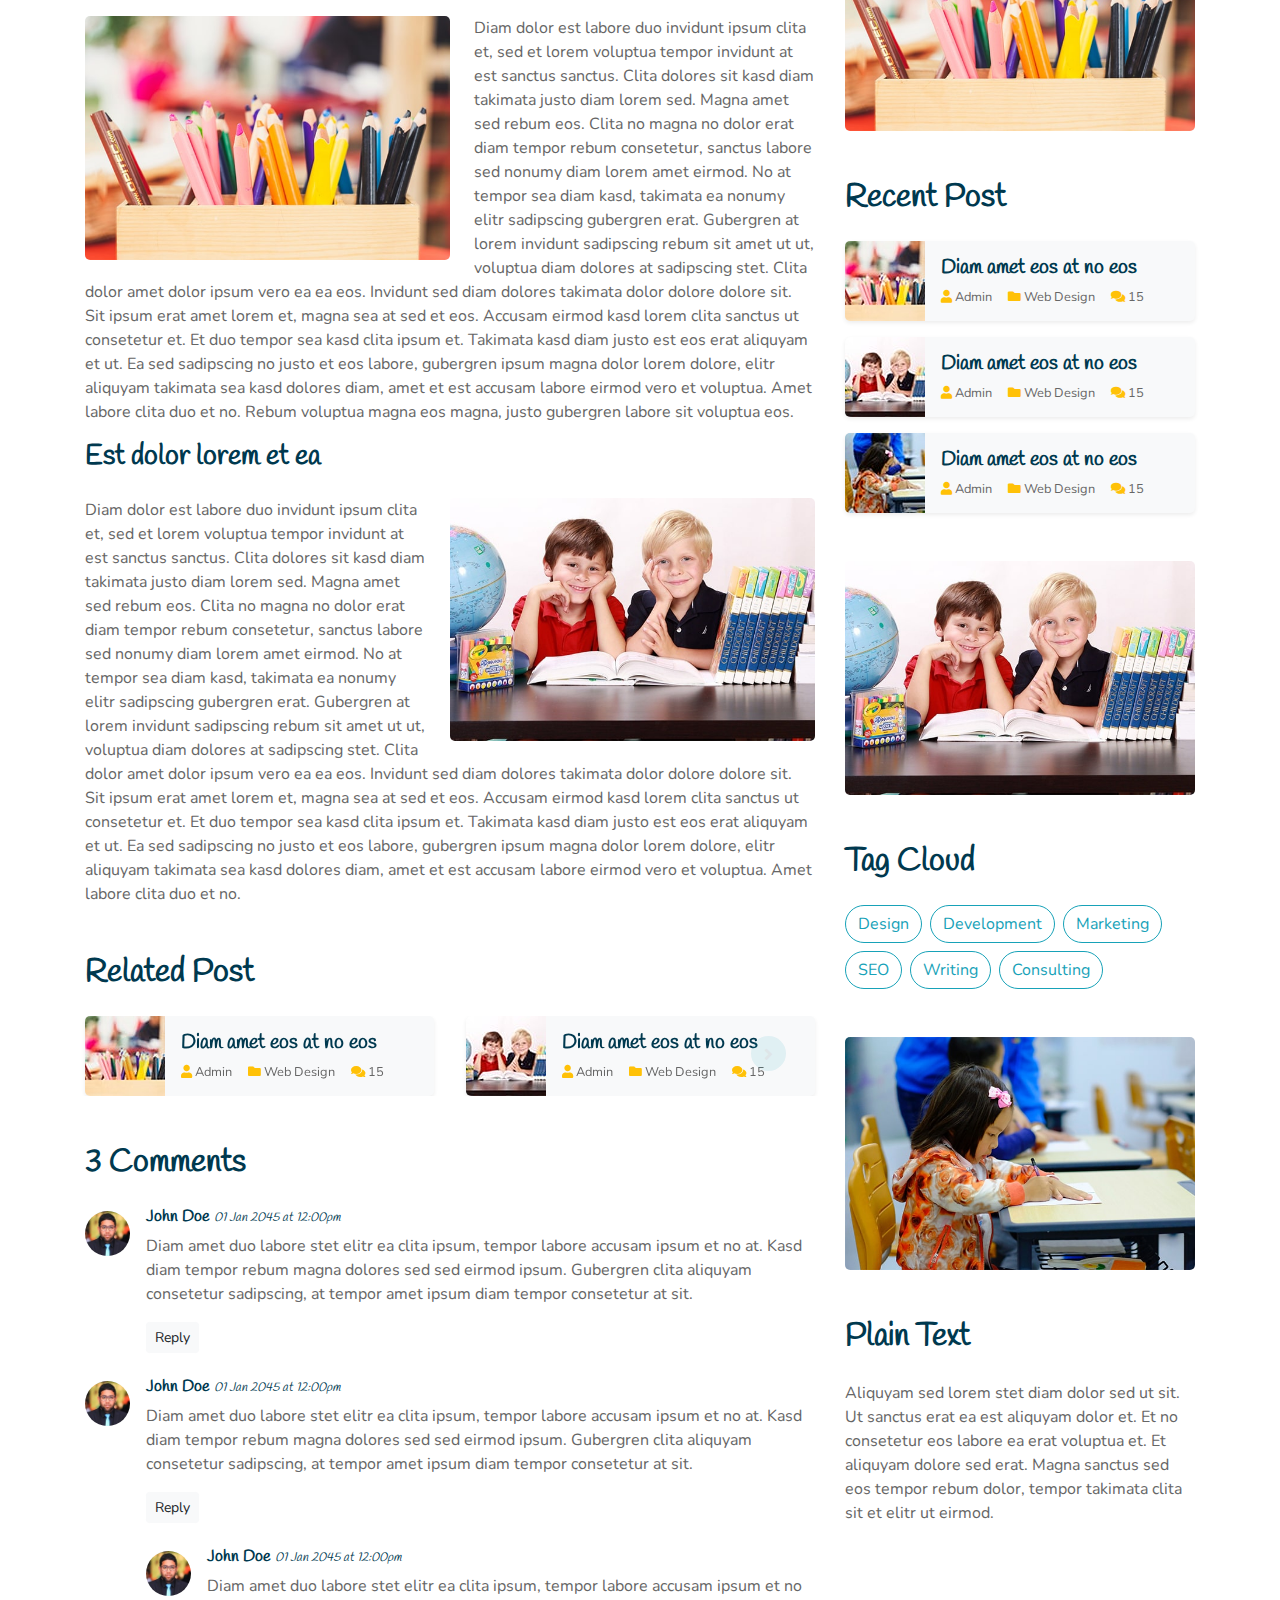
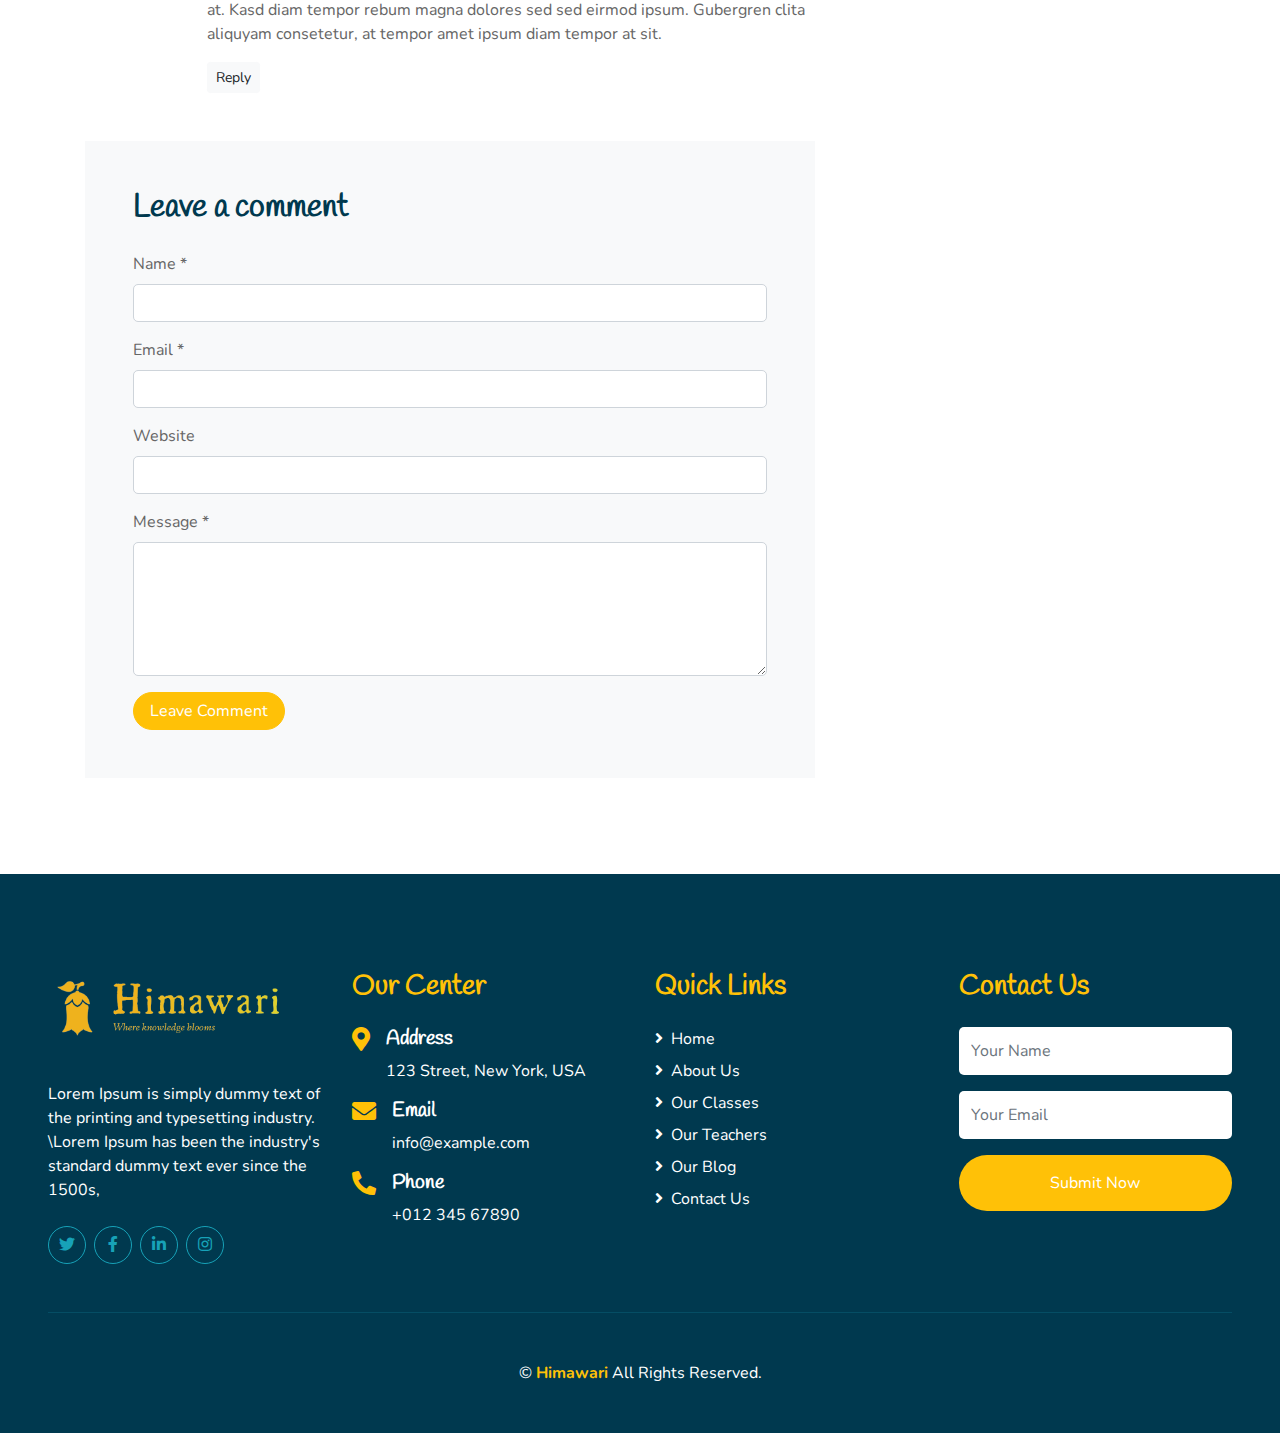
<file: single.html>
<!DOCTYPE html>
<html lang="en">
  <head>
    <meta charset="utf-8" />
    <title>Himawari-Blog Detail</title>
    <meta content="width=device-width, initial-scale=1.0" name="viewport" />
    <meta content="Free HTML Templates" name="keywords" />
    <meta content="Free HTML Templates" name="description" />

    <!-- Favicon -->
    <link href="img/favicon.ico" rel="icon" />

    <!-- Google Web Fonts -->
    <link rel="preconnect" href="https://fonts.gstatic.com" />
    <link
      href="https://fonts.googleapis.com/css2?family=Handlee&family=Nunito&display=swap"
      rel="stylesheet"
    />

    <!-- Font Awesome -->
    <link
      href="https://cdnjs.cloudflare.com/ajax/libs/font-awesome/5.10.0/css/all.min.css"
      rel="stylesheet"
    />

    <!-- Flaticon Font -->
    <link href="lib/flaticon/font/flaticon.css" rel="stylesheet" />

    <!-- Libraries Stylesheet -->
    <link href="lib/owlcarousel/assets/owl.carousel.min.css" rel="stylesheet" />
    <link href="lib/lightbox/css/lightbox.min.css" rel="stylesheet" />

    <!-- Customized Bootstrap Stylesheet -->
    <link href="css/style.css" rel="stylesheet" />
  </head>

  <body>
    <!-- Navbar Start -->
    <div class="container-fluid bg-light position-relative shadow">
      <nav
        class="navbar navbar-expand-lg bg-light navbar-light py-3 py-lg-0 px-0 px-lg-5"
      >
        <a
          href=""
          class="navbar-brand font-weight-bold text-secondary"
          style="font-size: 50px"
        >
        <img class="flaticon-043-teddy-bear" width="250px" src="./img/logo.png">
        </a>
        <button
          type="button"
          class="navbar-toggler"
          data-toggle="collapse"
          data-target="#navbarCollapse"
        >
          <span class="navbar-toggler-icon"></span>
        </button>
        <div
          class="collapse navbar-collapse justify-content-between"
          id="navbarCollapse"
        >
          <div class="navbar-nav font-weight-bold mx-auto py-0">
            <a href="index.html" class="nav-item nav-link">Home</a>
            <a href="about.html" class="nav-item nav-link">About</a>
            <a href="class.html" class="nav-item nav-link">Classes</a>
            <a href="team.html" class="nav-item nav-link">Teachers</a>
            <a href="gallery.html" class="nav-item nav-link">Gallery</a>
            <div class="nav-item dropdown">
              <a
                href="#"
                class="nav-link dropdown-toggle active"
                data-toggle="dropdown"
                >Pages</a
              >
              <div class="dropdown-menu rounded-0 m-0">
                <a href="blog.html" class="dropdown-item">Blog Grid</a>
                <a href="single.html" class="dropdown-item">Blog Detail</a>
              </div>
            </div>
            <a href="contact.html" class="nav-item nav-link">Contact</a>
          </div>
          <a href="" class="btn btn-primary px-4">Join Class</a>
        </div>
      </nav>
    </div>
    <!-- Navbar End -->

    <!-- Header Start -->
    <div class="container-fluid bg-primary mb-5">
      <div
        class="d-flex flex-column align-items-center justify-content-center"
        style="min-height: 400px"
      >
        <h3 class="display-3 font-weight-bold text-white">Blog Detail</h3>
        <div class="d-inline-flex text-white">
          <p class="m-0"><a class="text-white" href="">Home</a></p>
          <p class="m-0 px-2">/</p>
          <p class="m-0">Blog Detail</p>
        </div>
      </div>
    </div>
    <!-- Header End -->

    <!-- Detail Start -->
    <div class="container py-5">
      <div class="row pt-5">
        <div class="col-lg-8">
          <div class="d-flex flex-column text-left mb-3">
            <p class="section-title pr-5">
              <span class="pr-2">Blog Detail Page</span>
            </p>
            <h1 class="mb-3">Diam dolor est ipsum clita lorem</h1>
            <div class="d-flex">
              <p class="mr-3"><i class="fa fa-user text-primary"></i> Admin</p>
              <p class="mr-3">
                <i class="fa fa-folder text-primary"></i> Web Design
              </p>
              <p class="mr-3"><i class="fa fa-comments text-primary"></i> 15</p>
            </div>
          </div>
          <div class="mb-5">
            <img
              class="img-fluid rounded w-100 mb-4"
              src="img/detail.jpg"
              alt="Image"
            />
            <p>
              Sadipscing labore amet rebum est et justo gubergren. Et eirmod
              ipsum sit diam ut magna lorem. Nonumy vero labore lorem sanctus
              rebum et lorem magna kasd, stet amet magna accusam consetetur
              eirmod. Kasd accusam sit ipsum sadipscing et at at sanctus et.
              Ipsum sit gubergren dolores et, consetetur justo invidunt at et
              aliquyam ut et vero clita. Diam sea sea no sed dolores diam
              nonumy, gubergren sit stet no diam kasd vero.
            </p>
            <p>
              Voluptua est takimata stet invidunt sed rebum nonumy stet, clita
              aliquyam dolores vero stet consetetur elitr takimata rebum
              sanctus. Sit sed accusam stet sit nonumy kasd diam dolores,
              sanctus lorem kasd duo dolor dolor vero sit et. Labore ipsum duo
              sanctus amet eos et. Consetetur no sed et aliquyam ipsum justo et,
              clita lorem sit vero amet amet est dolor elitr, stet et no diam
              sit. Dolor erat justo dolore sit invidunt.
            </p>
            <h2 class="mb-4">Est dolor lorem et ea</h2>
            <img
              class="img-fluid rounded w-50 float-left mr-4 mb-3"
              src="img/blog-1.jpg"
              alt="Image"
            />
            <p>
              Diam dolor est labore duo invidunt ipsum clita et, sed et lorem
              voluptua tempor invidunt at est sanctus sanctus. Clita dolores sit
              kasd diam takimata justo diam lorem sed. Magna amet sed rebum eos.
              Clita no magna no dolor erat diam tempor rebum consetetur, sanctus
              labore sed nonumy diam lorem amet eirmod. No at tempor sea diam
              kasd, takimata ea nonumy elitr sadipscing gubergren erat.
              Gubergren at lorem invidunt sadipscing rebum sit amet ut ut,
              voluptua diam dolores at sadipscing stet. Clita dolor amet dolor
              ipsum vero ea ea eos. Invidunt sed diam dolores takimata dolor
              dolore dolore sit. Sit ipsum erat amet lorem et, magna sea at sed
              et eos. Accusam eirmod kasd lorem clita sanctus ut consetetur et.
              Et duo tempor sea kasd clita ipsum et. Takimata kasd diam justo
              est eos erat aliquyam et ut. Ea sed sadipscing no justo et eos
              labore, gubergren ipsum magna dolor lorem dolore, elitr aliquyam
              takimata sea kasd dolores diam, amet et est accusam labore eirmod
              vero et voluptua. Amet labore clita duo et no. Rebum voluptua
              magna eos magna, justo gubergren labore sit voluptua eos.
            </p>
            <h3 class="mb-4">Est dolor lorem et ea</h3>
            <img
              class="img-fluid rounded w-50 float-right ml-4 mb-3"
              src="img/blog-2.jpg"
              alt="Image"
            />
            <p>
              Diam dolor est labore duo invidunt ipsum clita et, sed et lorem
              voluptua tempor invidunt at est sanctus sanctus. Clita dolores sit
              kasd diam takimata justo diam lorem sed. Magna amet sed rebum eos.
              Clita no magna no dolor erat diam tempor rebum consetetur, sanctus
              labore sed nonumy diam lorem amet eirmod. No at tempor sea diam
              kasd, takimata ea nonumy elitr sadipscing gubergren erat.
              Gubergren at lorem invidunt sadipscing rebum sit amet ut ut,
              voluptua diam dolores at sadipscing stet. Clita dolor amet dolor
              ipsum vero ea ea eos. Invidunt sed diam dolores takimata dolor
              dolore dolore sit. Sit ipsum erat amet lorem et, magna sea at sed
              et eos. Accusam eirmod kasd lorem clita sanctus ut consetetur et.
              Et duo tempor sea kasd clita ipsum et. Takimata kasd diam justo
              est eos erat aliquyam et ut. Ea sed sadipscing no justo et eos
              labore, gubergren ipsum magna dolor lorem dolore, elitr aliquyam
              takimata sea kasd dolores diam, amet et est accusam labore eirmod
              vero et voluptua. Amet labore clita duo et no.
            </p>
          </div>

          <!-- Related Post -->
          <div class="mb-5 mx-n3">
            <h2 class="mb-4 ml-3">Related Post</h2>
            <div class="owl-carousel post-carousel position-relative">
              <div
                class="d-flex align-items-center bg-light shadow-sm rounded overflow-hidden mx-3"
              >
                <img
                  class="img-fluid"
                  src="img/post-1.jpg"
                  style="width: 80px; height: 80px"
                />
                <div class="pl-3">
                  <h5 class="">Diam amet eos at no eos</h5>
                  <div class="d-flex">
                    <small class="mr-3"
                      ><i class="fa fa-user text-primary"></i> Admin</small
                    >
                    <small class="mr-3"
                      ><i class="fa fa-folder text-primary"></i> Web
                      Design</small
                    >
                    <small class="mr-3"
                      ><i class="fa fa-comments text-primary"></i> 15</small
                    >
                  </div>
                </div>
              </div>
              <div
                class="d-flex align-items-center bg-light shadow-sm rounded overflow-hidden mx-3"
              >
                <img
                  class="img-fluid"
                  src="img/post-2.jpg"
                  style="width: 80px; height: 80px"
                />
                <div class="pl-3">
                  <h5 class="">Diam amet eos at no eos</h5>
                  <div class="d-flex">
                    <small class="mr-3"
                      ><i class="fa fa-user text-primary"></i> Admin</small
                    >
                    <small class="mr-3"
                      ><i class="fa fa-folder text-primary"></i> Web
                      Design</small
                    >
                    <small class="mr-3"
                      ><i class="fa fa-comments text-primary"></i> 15</small
                    >
                  </div>
                </div>
              </div>
              <div
                class="d-flex align-items-center bg-light shadow-sm rounded overflow-hidden mx-3"
              >
                <img
                  class="img-fluid"
                  src="img/post-3.jpg"
                  style="width: 80px; height: 80px"
                />
                <div class="pl-3">
                  <h5 class="">Diam amet eos at no eos</h5>
                  <div class="d-flex">
                    <small class="mr-3"
                      ><i class="fa fa-user text-primary"></i> Admin</small
                    >
                    <small class="mr-3"
                      ><i class="fa fa-folder text-primary"></i> Web
                      Design</small
                    >
                    <small class="mr-3"
                      ><i class="fa fa-comments text-primary"></i> 15</small
                    >
                  </div>
                </div>
              </div>
            </div>
          </div>

          <!-- Comment List -->
          <div class="mb-5">
            <h2 class="mb-4">3 Comments</h2>
            <div class="media mb-4">
              <img
                src="img/user.jpg"
                alt="Image"
                class="img-fluid rounded-circle mr-3 mt-1"
                style="width: 45px"
              />
              <div class="media-body">
                <h6>
                  John Doe <small><i>01 Jan 2045 at 12:00pm</i></small>
                </h6>
                <p>
                  Diam amet duo labore stet elitr ea clita ipsum, tempor labore
                  accusam ipsum et no at. Kasd diam tempor rebum magna dolores
                  sed sed eirmod ipsum. Gubergren clita aliquyam consetetur
                  sadipscing, at tempor amet ipsum diam tempor consetetur at
                  sit.
                </p>
                <button class="btn btn-sm btn-light">Reply</button>
              </div>
            </div>
            <div class="media mb-4">
              <img
                src="img/user.jpg"
                alt="Image"
                class="img-fluid rounded-circle mr-3 mt-1"
                style="width: 45px"
              />
              <div class="media-body">
                <h6>
                  John Doe <small><i>01 Jan 2045 at 12:00pm</i></small>
                </h6>
                <p>
                  Diam amet duo labore stet elitr ea clita ipsum, tempor labore
                  accusam ipsum et no at. Kasd diam tempor rebum magna dolores
                  sed sed eirmod ipsum. Gubergren clita aliquyam consetetur
                  sadipscing, at tempor amet ipsum diam tempor consetetur at
                  sit.
                </p>
                <button class="btn btn-sm btn-light">Reply</button>
                <div class="media mt-4">
                  <img
                    src="img/user.jpg"
                    alt="Image"
                    class="img-fluid rounded-circle mr-3 mt-1"
                    style="width: 45px"
                  />
                  <div class="media-body">
                    <h6>
                      John Doe <small><i>01 Jan 2045 at 12:00pm</i></small>
                    </h6>
                    <p>
                      Diam amet duo labore stet elitr ea clita ipsum, tempor
                      labore accusam ipsum et no at. Kasd diam tempor rebum
                      magna dolores sed sed eirmod ipsum. Gubergren clita
                      aliquyam consetetur, at tempor amet ipsum diam tempor at
                      sit.
                    </p>
                    <button class="btn btn-sm btn-light">Reply</button>
                  </div>
                </div>
              </div>
            </div>
          </div>

          <!-- Comment Form -->
          <div class="bg-light p-5">
            <h2 class="mb-4">Leave a comment</h2>
            <form>
              <div class="form-group">
                <label for="name">Name *</label>
                <input type="text" class="form-control" id="name" />
              </div>
              <div class="form-group">
                <label for="email">Email *</label>
                <input type="email" class="form-control" id="email" />
              </div>
              <div class="form-group">
                <label for="website">Website</label>
                <input type="url" class="form-control" id="website" />
              </div>

              <div class="form-group">
                <label for="message">Message *</label>
                <textarea
                  id="message"
                  cols="30"
                  rows="5"
                  class="form-control"
                ></textarea>
              </div>
              <div class="form-group mb-0">
                <input
                  type="submit"
                  value="Leave Comment"
                  class="btn btn-primary px-3"
                />
              </div>
            </form>
          </div>
        </div>

        <div class="col-lg-4 mt-5 mt-lg-0">
          <!-- Author Bio -->
          <div
            class="d-flex flex-column text-center bg-primary rounded mb-5 py-5 px-4"
          >
            <img
              src="img/user.jpg"
              class="img-fluid rounded-circle mx-auto mb-3"
              style="width: 100px"
            />
            <h3 class="text-secondary mb-3">John Doe</h3>
            <p class="text-white m-0">
              Conset elitr erat vero dolor ipsum et diam, eos dolor lorem ipsum,
              ipsum ipsum sit no ut est. Guber ea ipsum erat kasd amet est elitr
              ea sit.
            </p>
          </div>

          <!-- Search Form -->
          <div class="mb-5">
            <form action="">
              <div class="input-group">
                <input
                  type="text"
                  class="form-control form-control-lg"
                  placeholder="Keyword"
                />
                <div class="input-group-append">
                  <span class="input-group-text bg-transparent text-primary"
                    ><i class="fa fa-search"></i
                  ></span>
                </div>
              </div>
            </form>
          </div>

          <!-- Category List -->
          <div class="mb-5">
            <h2 class="mb-4">Categories</h2>
            <ul class="list-group list-group-flush">
              <li
                class="list-group-item d-flex justify-content-between align-items-center px-0"
              >
                <a href="">Web Design</a>
                <span class="badge badge-primary badge-pill">150</span>
              </li>
              <li
                class="list-group-item d-flex justify-content-between align-items-center px-0"
              >
                <a href="">Web Development</a>
                <span class="badge badge-primary badge-pill">131</span>
              </li>
              <li
                class="list-group-item d-flex justify-content-between align-items-center px-0"
              >
                <a href="">Online Marketing</a>
                <span class="badge badge-primary badge-pill">78</span>
              </li>
              <li
                class="list-group-item d-flex justify-content-between align-items-center px-0"
              >
                <a href="">Keyword Research</a>
                <span class="badge badge-primary badge-pill">56</span>
              </li>
              <li
                class="list-group-item d-flex justify-content-between align-items-center px-0"
              >
                <a href="">Email Marketing</a>
                <span class="badge badge-primary badge-pill">98</span>
              </li>
            </ul>
          </div>

          <!-- Single Image -->
          <div class="mb-5">
            <img src="img/blog-1.jpg" alt="" class="img-fluid rounded" />
          </div>

          <!-- Recent Post -->
          <div class="mb-5">
            <h2 class="mb-4">Recent Post</h2>
            <div
              class="d-flex align-items-center bg-light shadow-sm rounded overflow-hidden mb-3"
            >
              <img
                class="img-fluid"
                src="img/post-1.jpg"
                style="width: 80px; height: 80px"
              />
              <div class="pl-3">
                <h5 class="">Diam amet eos at no eos</h5>
                <div class="d-flex">
                  <small class="mr-3"
                    ><i class="fa fa-user text-primary"></i> Admin</small
                  >
                  <small class="mr-3"
                    ><i class="fa fa-folder text-primary"></i> Web Design</small
                  >
                  <small class="mr-3"
                    ><i class="fa fa-comments text-primary"></i> 15</small
                  >
                </div>
              </div>
            </div>
            <div
              class="d-flex align-items-center bg-light shadow-sm rounded overflow-hidden mb-3"
            >
              <img
                class="img-fluid"
                src="img/post-2.jpg"
                style="width: 80px; height: 80px"
              />
              <div class="pl-3">
                <h5 class="">Diam amet eos at no eos</h5>
                <div class="d-flex">
                  <small class="mr-3"
                    ><i class="fa fa-user text-primary"></i> Admin</small
                  >
                  <small class="mr-3"
                    ><i class="fa fa-folder text-primary"></i> Web Design</small
                  >
                  <small class="mr-3"
                    ><i class="fa fa-comments text-primary"></i> 15</small
                  >
                </div>
              </div>
            </div>
            <div
              class="d-flex align-items-center bg-light shadow-sm rounded overflow-hidden mb-3"
            >
              <img
                class="img-fluid"
                src="img/post-3.jpg"
                style="width: 80px; height: 80px"
              />
              <div class="pl-3">
                <h5 class="">Diam amet eos at no eos</h5>
                <div class="d-flex">
                  <small class="mr-3"
                    ><i class="fa fa-user text-primary"></i> Admin</small
                  >
                  <small class="mr-3"
                    ><i class="fa fa-folder text-primary"></i> Web Design</small
                  >
                  <small class="mr-3"
                    ><i class="fa fa-comments text-primary"></i> 15</small
                  >
                </div>
              </div>
            </div>
          </div>

          <!-- Single Image -->
          <div class="mb-5">
            <img src="img/blog-2.jpg" alt="" class="img-fluid rounded" />
          </div>

          <!-- Tag Cloud -->
          <div class="mb-5">
            <h2 class="mb-4">Tag Cloud</h2>
            <div class="d-flex flex-wrap m-n1">
              <a href="" class="btn btn-outline-primary m-1">Design</a>
              <a href="" class="btn btn-outline-primary m-1">Development</a>
              <a href="" class="btn btn-outline-primary m-1">Marketing</a>
              <a href="" class="btn btn-outline-primary m-1">SEO</a>
              <a href="" class="btn btn-outline-primary m-1">Writing</a>
              <a href="" class="btn btn-outline-primary m-1">Consulting</a>
            </div>
          </div>

          <!-- Single Image -->
          <div class="mb-5">
            <img src="img/blog-3.jpg" alt="" class="img-fluid rounded" />
          </div>

          <!-- Plain Text -->
          <div>
            <h2 class="mb-4">Plain Text</h2>
            Aliquyam sed lorem stet diam dolor sed ut sit. Ut sanctus erat ea
            est aliquyam dolor et. Et no consetetur eos labore ea erat voluptua
            et. Et aliquyam dolore sed erat. Magna sanctus sed eos tempor rebum
            dolor, tempor takimata clita sit et elitr ut eirmod.
          </div>
        </div>
      </div>
    </div>
    <!-- Detail End -->

    <!-- Footer Start -->
    <div
      class="container-fluid bg-secondary text-white mt-5 py-5 px-sm-3 px-md-5"
    >
      <div class="row pt-5">
        <div class="col-lg-3 col-md-6 mb-5">
          <a
            href=""
            class="navbar-brand font-weight-bold text-primary m-0 mb-4 p-0"
            style="font-size: 40px; line-height: 40px"
          >
          <img class="flaticon-043-teddy-bear" width="250px" src="./img/logo.png">
            
          </a>
          <p>
            Lorem Ipsum is simply dummy text of the printing and typesetting industry. 
            \Lorem Ipsum has been the industry's standard dummy text ever since the 1500s, 
          </p>
          <div class="d-flex justify-content-start mt-4">
            <a
              class="btn btn-outline-primary rounded-circle text-center mr-2 px-0"
              style="width: 38px; height: 38px"
              href="#"
              ><i class="fab fa-twitter"></i
            ></a>
            <a
              class="btn btn-outline-primary rounded-circle text-center mr-2 px-0"
              style="width: 38px; height: 38px"
              href="#"
              ><i class="fab fa-facebook-f"></i
            ></a>
            <a
              class="btn btn-outline-primary rounded-circle text-center mr-2 px-0"
              style="width: 38px; height: 38px"
              href="#"
              ><i class="fab fa-linkedin-in"></i
            ></a>
            <a
              class="btn btn-outline-primary rounded-circle text-center mr-2 px-0"
              style="width: 38px; height: 38px"
              href="#"
              ><i class="fab fa-instagram"></i
            ></a>
          </div>
        </div>
        <div class="col-lg-3 col-md-6 mb-5">
          <h3 class="text-primary mb-4">Our Center</h3>
          <div class="d-flex">
            <h4 class="fa fa-map-marker-alt text-primary"></h4>
            <div class="pl-3">
              <h5 class="text-white">Address</h5>
              <p>123 Street, New York, USA</p>
            </div>
          </div>
          <div class="d-flex">
            <h4 class="fa fa-envelope text-primary"></h4>
            <div class="pl-3">
              <h5 class="text-white">Email</h5>
              <p>info@example.com</p>
            </div>
          </div>
          <div class="d-flex">
            <h4 class="fa fa-phone-alt text-primary"></h4>
            <div class="pl-3">
              <h5 class="text-white">Phone</h5>
              <p>+012 345 67890</p>
            </div>
          </div>
        </div>
        <div class="col-lg-3 col-md-6 mb-5">
          <h3 class="text-primary mb-4">Quick Links</h3>
          <div class="d-flex flex-column justify-content-start">
            <a class="text-white mb-2" href="#"
              ><i class="fa fa-angle-right mr-2"></i>Home</a
            >
            <a class="text-white mb-2" href="#"
              ><i class="fa fa-angle-right mr-2"></i>About Us</a
            >
            <a class="text-white mb-2" href="#"
              ><i class="fa fa-angle-right mr-2"></i>Our Classes</a
            >
            <a class="text-white mb-2" href="#"
              ><i class="fa fa-angle-right mr-2"></i>Our Teachers</a
            >
            <a class="text-white mb-2" href="#"
              ><i class="fa fa-angle-right mr-2"></i>Our Blog</a
            >
            <a class="text-white" href="#"
              ><i class="fa fa-angle-right mr-2"></i>Contact Us</a
            >
          </div>
        </div>
        <div class="col-lg-3 col-md-6 mb-5">
          <h3 class="text-primary mb-4">Contact Us</h3>
          <form action="">
            <div class="form-group">
              <input
                type="text"
                class="form-control border-0 py-4"
                placeholder="Your Name"
                required="required"
              />
            </div>
            <div class="form-group">
              <input
                type="email"
                class="form-control border-0 py-4"
                placeholder="Your Email"
                required="required"
              />
            </div>
            <div>
              <button
                class="btn btn-primary btn-block border-0 py-3"
                type="submit"
              >
                Submit Now
              </button>
            </div>
          </form>
        </div>
      </div>
      <div
        class="container-fluid pt-5"
        style="border-top: 1px solid rgba(23, 162, 184, 0.2) ;"
      >
        <p class="m-0 text-center text-white">
          &copy;
          <a class="text-primary font-weight-bold" href="#">Himawari</a>
          All Rights Reserved.

        </p>
      </div>
    </div>
    <!-- Footer End -->

    <!-- Back to Top -->
    <a href="#" class="btn btn-primary p-3 back-to-top"
      ><i class="fa fa-angle-double-up"></i
    ></a>

    <!-- JavaScript Libraries -->
    <script src="https://code.jquery.com/jquery-3.4.1.min.js"></script>
    <script src="https://stackpath.bootstrapcdn.com/bootstrap/4.4.1/js/bootstrap.bundle.min.js"></script>
    <script src="lib/easing/easing.min.js"></script>
    <script src="lib/owlcarousel/owl.carousel.min.js"></script>
    <script src="lib/isotope/isotope.pkgd.min.js"></script>
    <script src="lib/lightbox/js/lightbox.min.js"></script>

    <!-- Contact Javascript File -->
    <script src="mail/jqBootstrapValidation.min.js"></script>
    <script src="mail/contact.js"></script>

    <!-- Template Javascript -->
    <script src="js/main.js"></script>
  </body>
</html>
</file>
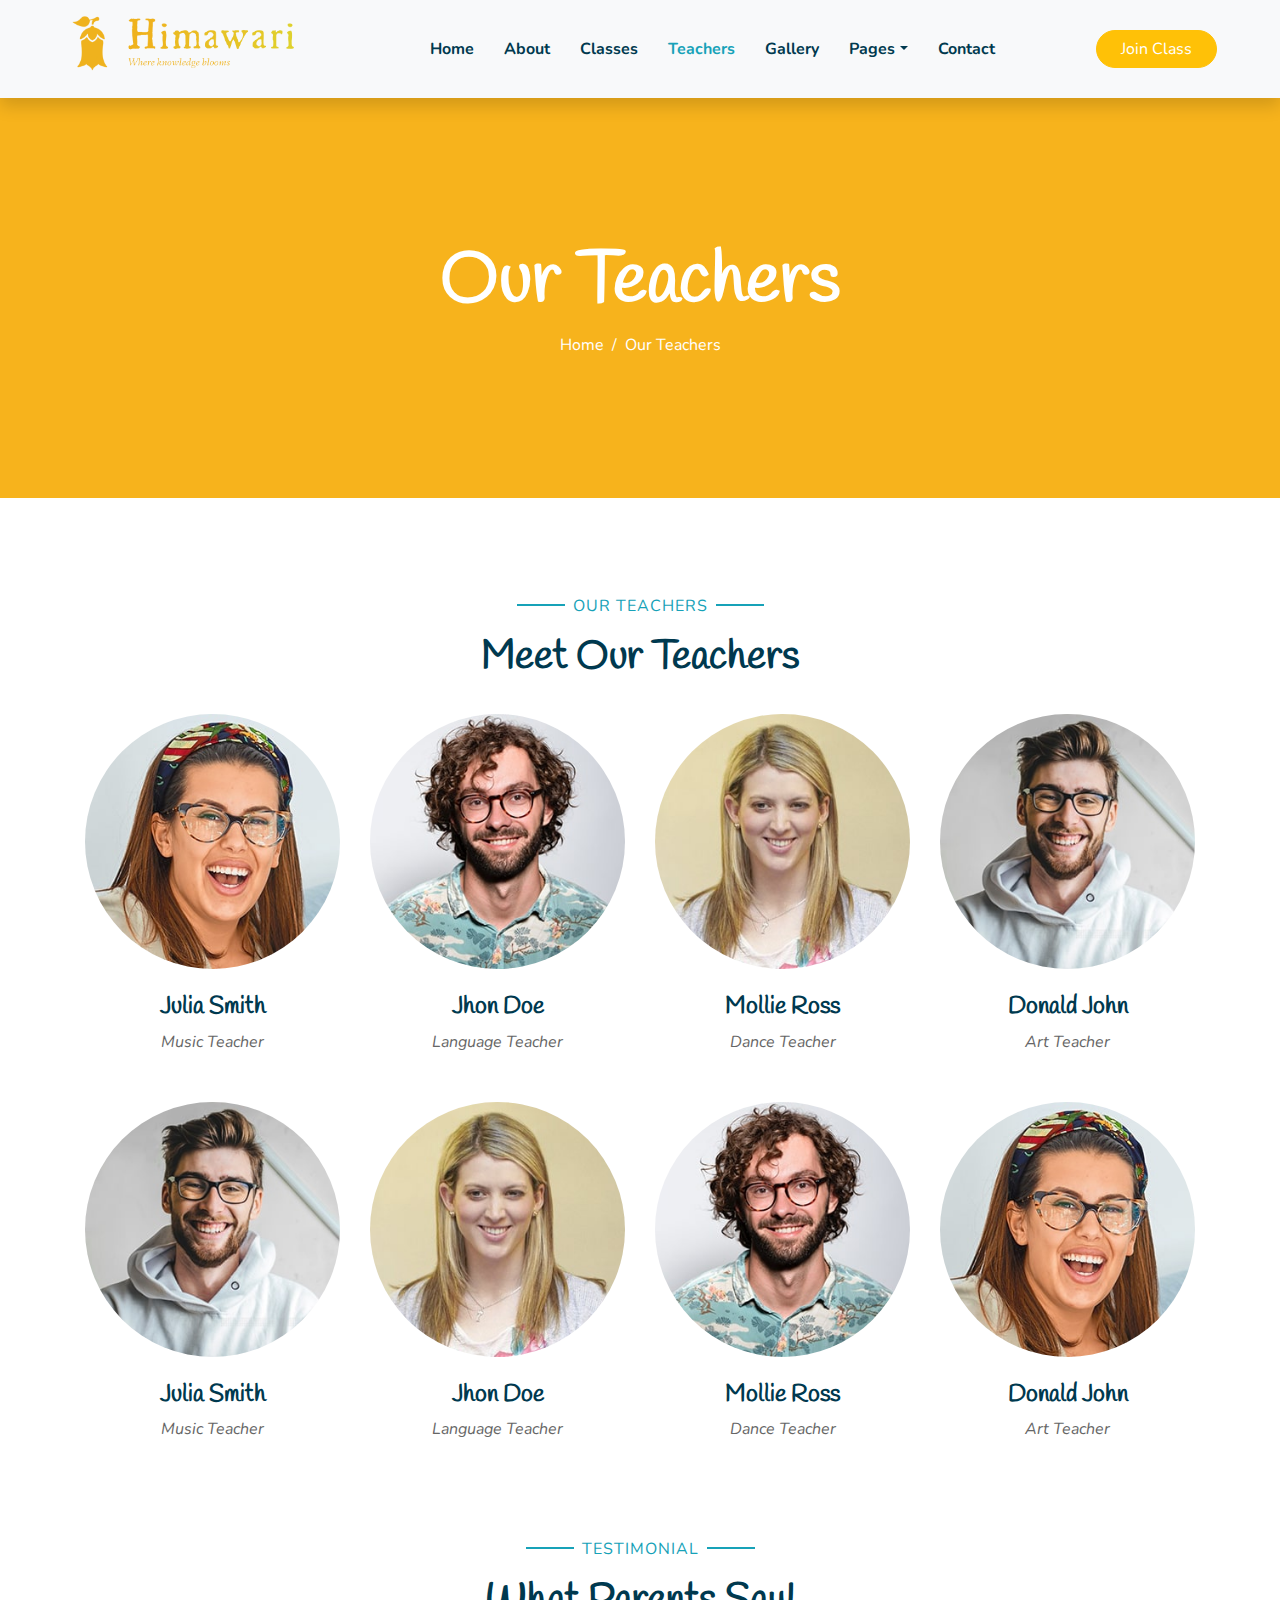
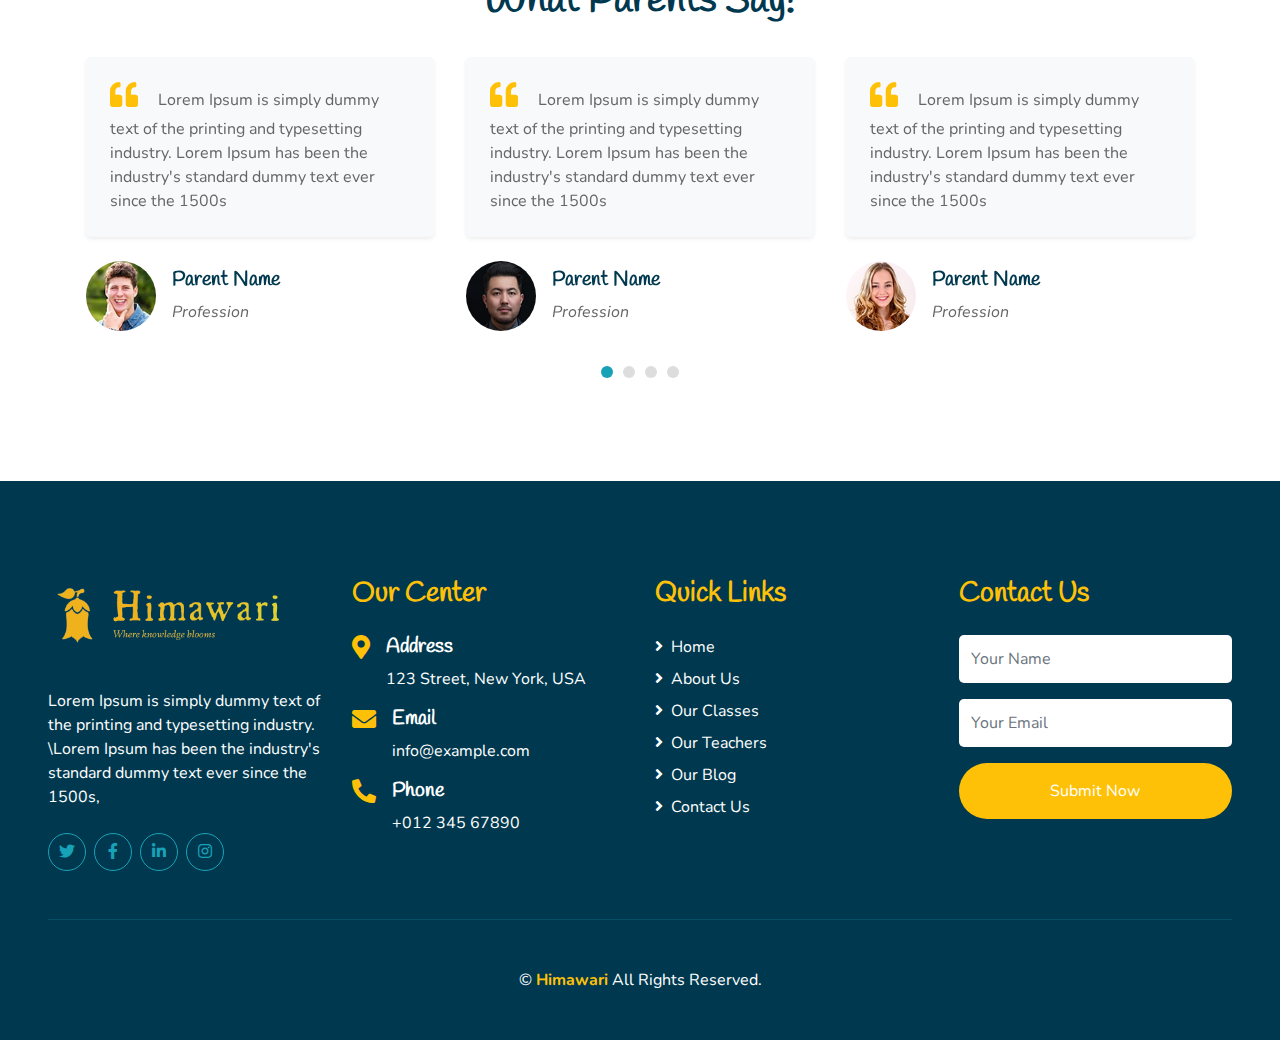
<file: team.html>
<!DOCTYPE html>
<html lang="en">
  <head>
    <meta charset="utf-8" />
    <title>Himawari-Teachers</title>
    <meta content="width=device-width, initial-scale=1.0" name="viewport" />
    <meta content="Free HTML Templates" name="keywords" />
    <meta content="Free HTML Templates" name="description" />

    <!-- Favicon -->
    <link href="img/favicon.ico" rel="icon" />

    <!-- Google Web Fonts -->
    <link rel="preconnect" href="https://fonts.gstatic.com" />
    <link
      href="https://fonts.googleapis.com/css2?family=Handlee&family=Nunito&display=swap"
      rel="stylesheet"
    />

    <!-- Font Awesome -->
    <link
      href="https://cdnjs.cloudflare.com/ajax/libs/font-awesome/5.10.0/css/all.min.css"
      rel="stylesheet"
    />

    <!-- Flaticon Font -->
    <link href="lib/flaticon/font/flaticon.css" rel="stylesheet" />

    <!-- Libraries Stylesheet -->
    <link href="lib/owlcarousel/assets/owl.carousel.min.css" rel="stylesheet" />
    <link href="lib/lightbox/css/lightbox.min.css" rel="stylesheet" />

    <!-- Customized Bootstrap Stylesheet -->
    <link href="css/style.css" rel="stylesheet" />
  </head>

  <body>
    <!-- Navbar Start -->
    <div class="container-fluid bg-light position-relative shadow">
      <nav
        class="navbar navbar-expand-lg bg-light navbar-light py-3 py-lg-0 px-0 px-lg-5"
      >
        <a
          href=""
          class="navbar-brand font-weight-bold text-secondary"
          style="font-size: 50px"
        >
        <img class="flaticon-043-teddy-bear" width="250px" src="./img/logo.png">
        </a>
        <button
          type="button"
          class="navbar-toggler"
          data-toggle="collapse"
          data-target="#navbarCollapse"
        >
          <span class="navbar-toggler-icon"></span>
        </button>
        <div
          class="collapse navbar-collapse justify-content-between"
          id="navbarCollapse"
        >
          <div class="navbar-nav font-weight-bold mx-auto py-0">
            <a href="index.html" class="nav-item nav-link">Home</a>
            <a href="about.html" class="nav-item nav-link">About</a>
            <a href="class.html" class="nav-item nav-link">Classes</a>
            <a href="team.html" class="nav-item nav-link active">Teachers</a>
            <a href="gallery.html" class="nav-item nav-link">Gallery</a>
            <div class="nav-item dropdown">
              <a
                href="#"
                class="nav-link dropdown-toggle"
                data-toggle="dropdown"
                >Pages</a
              >
              <div class="dropdown-menu rounded-0 m-0">
                <a href="blog.html" class="dropdown-item">Blog Grid</a>
                <a href="single.html" class="dropdown-item">Blog Detail</a>
              </div>
            </div>
            <a href="contact.html" class="nav-item nav-link">Contact</a>
          </div>
          <a href="" class="btn btn-primary px-4">Join Class</a>
        </div>
      </nav>
    </div>
    <!-- Navbar End -->

    <!-- Header Start -->
    <div class="container-fluid bg-primary mb-5">
      <div
        class="d-flex flex-column align-items-center justify-content-center"
        style="min-height: 400px"
      >
        <h3 class="display-3 font-weight-bold text-white">Our Teachers</h3>
        <div class="d-inline-flex text-white">
          <p class="m-0"><a class="text-white" href="">Home</a></p>
          <p class="m-0 px-2">/</p>
          <p class="m-0">Our Teachers</p>
        </div>
      </div>
    </div>
    <!-- Header End -->

    <!-- Team Start -->
    <div class="container-fluid pt-5">
      <div class="container">
        <div class="text-center pb-2">
          <p class="section-title px-5">
            <span class="px-2">Our Teachers</span>
          </p>
          <h1 class="mb-4">Meet Our Teachers</h1>
        </div>
        <div class="row">
          <div class="col-md-6 col-lg-3 text-center team mb-5">
            <div
              class="position-relative overflow-hidden mb-4"
              style="border-radius: 100%"
            >
              <img class="img-fluid w-100" src="img/team-1.jpg" alt="" />
              <div
                class="team-social d-flex align-items-center justify-content-center w-100 h-100 position-absolute"
              >
                <a
                  class="btn btn-outline-light text-center mr-2 px-0"
                  style="width: 38px; height: 38px"
                  href="#"
                  ><i class="fab fa-twitter"></i
                ></a>
                <a
                  class="btn btn-outline-light text-center mr-2 px-0"
                  style="width: 38px; height: 38px"
                  href="#"
                  ><i class="fab fa-facebook-f"></i
                ></a>
                <a
                  class="btn btn-outline-light text-center px-0"
                  style="width: 38px; height: 38px"
                  href="#"
                  ><i class="fab fa-linkedin-in"></i
                ></a>
              </div>
            </div>
            <h4>Julia Smith</h4>
            <i>Music Teacher</i>
          </div>
          <div class="col-md-6 col-lg-3 text-center team mb-5">
            <div
              class="position-relative overflow-hidden mb-4"
              style="border-radius: 100%"
            >
              <img class="img-fluid w-100" src="img/team-2.jpg" alt="" />
              <div
                class="team-social d-flex align-items-center justify-content-center w-100 h-100 position-absolute"
              >
                <a
                  class="btn btn-outline-light text-center mr-2 px-0"
                  style="width: 38px; height: 38px"
                  href="#"
                  ><i class="fab fa-twitter"></i
                ></a>
                <a
                  class="btn btn-outline-light text-center mr-2 px-0"
                  style="width: 38px; height: 38px"
                  href="#"
                  ><i class="fab fa-facebook-f"></i
                ></a>
                <a
                  class="btn btn-outline-light text-center px-0"
                  style="width: 38px; height: 38px"
                  href="#"
                  ><i class="fab fa-linkedin-in"></i
                ></a>
              </div>
            </div>
            <h4>Jhon Doe</h4>
            <i>Language Teacher</i>
          </div>
          <div class="col-md-6 col-lg-3 text-center team mb-5">
            <div
              class="position-relative overflow-hidden mb-4"
              style="border-radius: 100%"
            >
              <img class="img-fluid w-100" src="img/team-3.jpg" alt="" />
              <div
                class="team-social d-flex align-items-center justify-content-center w-100 h-100 position-absolute"
              >
                <a
                  class="btn btn-outline-light text-center mr-2 px-0"
                  style="width: 38px; height: 38px"
                  href="#"
                  ><i class="fab fa-twitter"></i
                ></a>
                <a
                  class="btn btn-outline-light text-center mr-2 px-0"
                  style="width: 38px; height: 38px"
                  href="#"
                  ><i class="fab fa-facebook-f"></i
                ></a>
                <a
                  class="btn btn-outline-light text-center px-0"
                  style="width: 38px; height: 38px"
                  href="#"
                  ><i class="fab fa-linkedin-in"></i
                ></a>
              </div>
            </div>
            <h4>Mollie Ross</h4>
            <i>Dance Teacher</i>
          </div>
          <div class="col-md-6 col-lg-3 text-center team mb-5">
            <div
              class="position-relative overflow-hidden mb-4"
              style="border-radius: 100%"
            >
              <img class="img-fluid w-100" src="img/team-4.jpg" alt="" />
              <div
                class="team-social d-flex align-items-center justify-content-center w-100 h-100 position-absolute"
              >
                <a
                  class="btn btn-outline-light text-center mr-2 px-0"
                  style="width: 38px; height: 38px"
                  href="#"
                  ><i class="fab fa-twitter"></i
                ></a>
                <a
                  class="btn btn-outline-light text-center mr-2 px-0"
                  style="width: 38px; height: 38px"
                  href="#"
                  ><i class="fab fa-facebook-f"></i
                ></a>
                <a
                  class="btn btn-outline-light text-center px-0"
                  style="width: 38px; height: 38px"
                  href="#"
                  ><i class="fab fa-linkedin-in"></i
                ></a>
              </div>
            </div>
            <h4>Donald John</h4>
            <i>Art Teacher</i>
          </div>
          <div class="col-md-6 col-lg-3 text-center team mb-5">
            <div
              class="position-relative overflow-hidden mb-4"
              style="border-radius: 100%"
            >
              <img class="img-fluid w-100" src="img/team-4.jpg" alt="" />
              <div
                class="team-social d-flex align-items-center justify-content-center w-100 h-100 position-absolute"
              >
                <a
                  class="btn btn-outline-light text-center mr-2 px-0"
                  style="width: 38px; height: 38px"
                  href="#"
                  ><i class="fab fa-twitter"></i
                ></a>
                <a
                  class="btn btn-outline-light text-center mr-2 px-0"
                  style="width: 38px; height: 38px"
                  href="#"
                  ><i class="fab fa-facebook-f"></i
                ></a>
                <a
                  class="btn btn-outline-light text-center px-0"
                  style="width: 38px; height: 38px"
                  href="#"
                  ><i class="fab fa-linkedin-in"></i
                ></a>
              </div>
            </div>
            <h4>Julia Smith</h4>
            <i>Music Teacher</i>
          </div>
          <div class="col-md-6 col-lg-3 text-center team mb-5">
            <div
              class="position-relative overflow-hidden mb-4"
              style="border-radius: 100%"
            >
              <img class="img-fluid w-100" src="img/team-3.jpg" alt="" />
              <div
                class="team-social d-flex align-items-center justify-content-center w-100 h-100 position-absolute"
              >
                <a
                  class="btn btn-outline-light text-center mr-2 px-0"
                  style="width: 38px; height: 38px"
                  href="#"
                  ><i class="fab fa-twitter"></i
                ></a>
                <a
                  class="btn btn-outline-light text-center mr-2 px-0"
                  style="width: 38px; height: 38px"
                  href="#"
                  ><i class="fab fa-facebook-f"></i
                ></a>
                <a
                  class="btn btn-outline-light text-center px-0"
                  style="width: 38px; height: 38px"
                  href="#"
                  ><i class="fab fa-linkedin-in"></i
                ></a>
              </div>
            </div>
            <h4>Jhon Doe</h4>
            <i>Language Teacher</i>
          </div>
          <div class="col-md-6 col-lg-3 text-center team mb-5">
            <div
              class="position-relative overflow-hidden mb-4"
              style="border-radius: 100%"
            >
              <img class="img-fluid w-100" src="img/team-2.jpg" alt="" />
              <div
                class="team-social d-flex align-items-center justify-content-center w-100 h-100 position-absolute"
              >
                <a
                  class="btn btn-outline-light text-center mr-2 px-0"
                  style="width: 38px; height: 38px"
                  href="#"
                  ><i class="fab fa-twitter"></i
                ></a>
                <a
                  class="btn btn-outline-light text-center mr-2 px-0"
                  style="width: 38px; height: 38px"
                  href="#"
                  ><i class="fab fa-facebook-f"></i
                ></a>
                <a
                  class="btn btn-outline-light text-center px-0"
                  style="width: 38px; height: 38px"
                  href="#"
                  ><i class="fab fa-linkedin-in"></i
                ></a>
              </div>
            </div>
            <h4>Mollie Ross</h4>
            <i>Dance Teacher</i>
          </div>
          <div class="col-md-6 col-lg-3 text-center team mb-5">
            <div
              class="position-relative overflow-hidden mb-4"
              style="border-radius: 100%"
            >
              <img class="img-fluid w-100" src="img/team-1.jpg" alt="" />
              <div
                class="team-social d-flex align-items-center justify-content-center w-100 h-100 position-absolute"
              >
                <a
                  class="btn btn-outline-light text-center mr-2 px-0"
                  style="width: 38px; height: 38px"
                  href="#"
                  ><i class="fab fa-twitter"></i
                ></a>
                <a
                  class="btn btn-outline-light text-center mr-2 px-0"
                  style="width: 38px; height: 38px"
                  href="#"
                  ><i class="fab fa-facebook-f"></i
                ></a>
                <a
                  class="btn btn-outline-light text-center px-0"
                  style="width: 38px; height: 38px"
                  href="#"
                  ><i class="fab fa-linkedin-in"></i
                ></a>
              </div>
            </div>
            <h4>Donald John</h4>
            <i>Art Teacher</i>
          </div>
        </div>
      </div>
    </div>
    <!-- Team End -->

    <!-- Testimonial Start -->
    <div class="container-fluid py-5">
      <div class="container p-0">
        <div class="text-center pb-2">
          <p class="section-title px-5">
            <span class="px-2">Testimonial</span>
          </p>
          <h1 class="mb-4">What Parents Say!</h1>
        </div>
        <div class="owl-carousel testimonial-carousel">
          <div class="testimonial-item px-3">
            <div class="bg-light shadow-sm rounded mb-4 p-4">
              <h3 class="fas fa-quote-left text-primary mr-3"></h3>
              Lorem Ipsum is simply dummy text of the printing and typesetting industry. 
              Lorem Ipsum has been the industry's standard dummy text ever since the 1500s
            </div>
            <div class="d-flex align-items-center">
              <img
                class="rounded-circle"
                src="img/testimonial-1.jpg"
                style="width: 70px; height: 70px"
                alt="Image"
              />
              <div class="pl-3">
                <h5>Parent Name</h5>
                <i>Profession</i>
              </div>
            </div>
          </div>
          <div class="testimonial-item px-3">
            <div class="bg-light shadow-sm rounded mb-4 p-4">
              <h3 class="fas fa-quote-left text-primary mr-3"></h3>
              Lorem Ipsum is simply dummy text of the printing and typesetting industry. Lorem Ipsum has been the industry's standard dummy text ever since the 1500s
            </div>
            <div class="d-flex align-items-center">
              <img
                class="rounded-circle"
                src="img/testimonial-2.jpg"
                style="width: 70px; height: 70px"
                alt="Image"
              />
              <div class="pl-3">
                <h5>Parent Name</h5>
                <i>Profession</i>
              </div>
            </div>
          </div>
          <div class="testimonial-item px-3">
            <div class="bg-light shadow-sm rounded mb-4 p-4">
              <h3 class="fas fa-quote-left text-primary mr-3"></h3>
              Lorem Ipsum is simply dummy text of the printing and typesetting industry. Lorem Ipsum has been the industry's standard dummy text ever since the 1500s
            </div>
            <div class="d-flex align-items-center">
              <img
                class="rounded-circle"
                src="img/testimonial-3.jpg"
                style="width: 70px; height: 70px"
                alt="Image"
              />
              <div class="pl-3">
                <h5>Parent Name</h5>
                <i>Profession</i>
              </div>
            </div>
          </div>
          <div class="testimonial-item px-3">
            <div class="bg-light shadow-sm rounded mb-4 p-4">
              <h3 class="fas fa-quote-left text-primary mr-3"></h3>
              Lorem Ipsum is simply dummy text of the printing and typesetting industry. Lorem Ipsum has been the industry's standard dummy text ever since the 1500s
            </div>
            <div class="d-flex align-items-center">
              <img
                class="rounded-circle"
                src="img/testimonial-4.jpg"
                style="width: 70px; height: 70px"
                alt="Image"
              />
              <div class="pl-3">
                <h5>Parent Name</h5>
                <i>Profession</i>
              </div>
            </div>
          </div>
        </div>
      </div>
    </div>
    <!-- Testimonial End -->

    <!-- Footer Start -->
    <div
      class="container-fluid bg-secondary text-white mt-5 py-5 px-sm-3 px-md-5"
    >
      <div class="row pt-5">
        <div class="col-lg-3 col-md-6 mb-5">
          <a
            href=""
            class="navbar-brand font-weight-bold text-primary m-0 mb-4 p-0"
            style="font-size: 40px; line-height: 40px"
          >
          <img class="flaticon-043-teddy-bear" width="250px" src="./img/logo.png">
            
          </a>
          <p>
            Lorem Ipsum is simply dummy text of the printing and typesetting industry. 
            \Lorem Ipsum has been the industry's standard dummy text ever since the 1500s, 
          </p>
          <div class="d-flex justify-content-start mt-4">
            <a
              class="btn btn-outline-primary rounded-circle text-center mr-2 px-0"
              style="width: 38px; height: 38px"
              href="#"
              ><i class="fab fa-twitter"></i
            ></a>
            <a
              class="btn btn-outline-primary rounded-circle text-center mr-2 px-0"
              style="width: 38px; height: 38px"
              href="#"
              ><i class="fab fa-facebook-f"></i
            ></a>
            <a
              class="btn btn-outline-primary rounded-circle text-center mr-2 px-0"
              style="width: 38px; height: 38px"
              href="#"
              ><i class="fab fa-linkedin-in"></i
            ></a>
            <a
              class="btn btn-outline-primary rounded-circle text-center mr-2 px-0"
              style="width: 38px; height: 38px"
              href="#"
              ><i class="fab fa-instagram"></i
            ></a>
          </div>
        </div>
        <div class="col-lg-3 col-md-6 mb-5">
          <h3 class="text-primary mb-4">Our Center</h3>
          <div class="d-flex">
            <h4 class="fa fa-map-marker-alt text-primary"></h4>
            <div class="pl-3">
              <h5 class="text-white">Address</h5>
              <p>123 Street, New York, USA</p>
            </div>
          </div>
          <div class="d-flex">
            <h4 class="fa fa-envelope text-primary"></h4>
            <div class="pl-3">
              <h5 class="text-white">Email</h5>
              <p>info@example.com</p>
            </div>
          </div>
          <div class="d-flex">
            <h4 class="fa fa-phone-alt text-primary"></h4>
            <div class="pl-3">
              <h5 class="text-white">Phone</h5>
              <p>+012 345 67890</p>
            </div>
          </div>
        </div>
        <div class="col-lg-3 col-md-6 mb-5">
          <h3 class="text-primary mb-4">Quick Links</h3>
          <div class="d-flex flex-column justify-content-start">
            <a class="text-white mb-2" href="#"
              ><i class="fa fa-angle-right mr-2"></i>Home</a
            >
            <a class="text-white mb-2" href="#"
              ><i class="fa fa-angle-right mr-2"></i>About Us</a
            >
            <a class="text-white mb-2" href="#"
              ><i class="fa fa-angle-right mr-2"></i>Our Classes</a
            >
            <a class="text-white mb-2" href="#"
              ><i class="fa fa-angle-right mr-2"></i>Our Teachers</a
            >
            <a class="text-white mb-2" href="#"
              ><i class="fa fa-angle-right mr-2"></i>Our Blog</a
            >
            <a class="text-white" href="#"
              ><i class="fa fa-angle-right mr-2"></i>Contact Us</a
            >
          </div>
        </div>
        <div class="col-lg-3 col-md-6 mb-5">
          <h3 class="text-primary mb-4">Contact Us</h3>
          <form action="">
            <div class="form-group">
              <input
                type="text"
                class="form-control border-0 py-4"
                placeholder="Your Name"
                required="required"
              />
            </div>
            <div class="form-group">
              <input
                type="email"
                class="form-control border-0 py-4"
                placeholder="Your Email"
                required="required"
              />
            </div>
            <div>
              <button
                class="btn btn-primary btn-block border-0 py-3"
                type="submit"
              >
                Submit Now
              </button>
            </div>
          </form>
        </div>
      </div>
      <div
        class="container-fluid pt-5"
        style="border-top: 1px solid rgba(23, 162, 184, 0.2) ;"
      >
        <p class="m-0 text-center text-white">
          &copy;
          <a class="text-primary font-weight-bold" href="#">Himawari</a>
          All Rights Reserved.

        </p>
      </div>
    </div>
    <!-- Footer End -->

    <!-- Back to Top -->
    <a href="#" class="btn btn-primary p-3 back-to-top"
      ><i class="fa fa-angle-double-up"></i
    ></a>

    <!-- JavaScript Libraries -->
    <script src="https://code.jquery.com/jquery-3.4.1.min.js"></script>
    <script src="https://stackpath.bootstrapcdn.com/bootstrap/4.4.1/js/bootstrap.bundle.min.js"></script>
    <script src="lib/easing/easing.min.js"></script>
    <script src="lib/owlcarousel/owl.carousel.min.js"></script>
    <script src="lib/isotope/isotope.pkgd.min.js"></script>
    <script src="lib/lightbox/js/lightbox.min.js"></script>

    <!-- Contact Javascript File -->
    <script src="mail/jqBootstrapValidation.min.js"></script>
    <script src="mail/contact.js"></script>

    <!-- Template Javascript -->
    <script src="js/main.js"></script>
  </body>
</html>
</file>
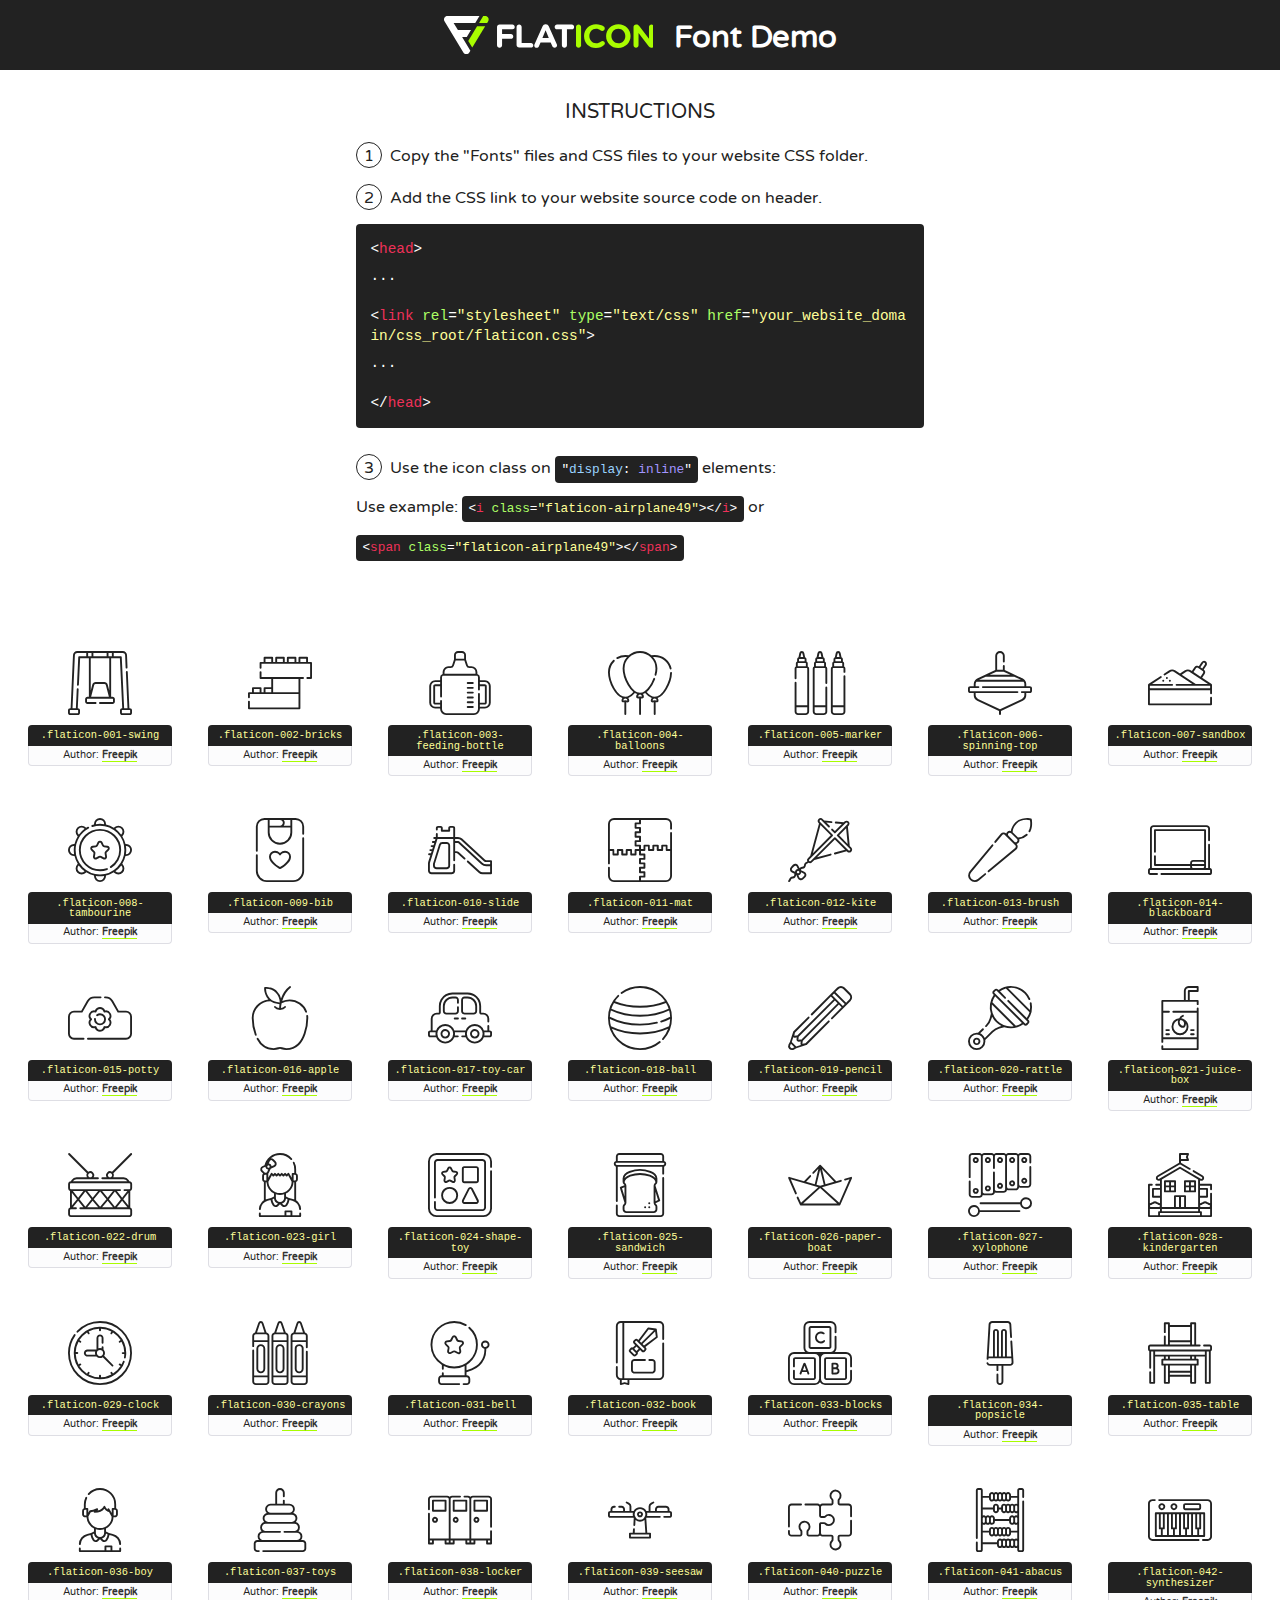
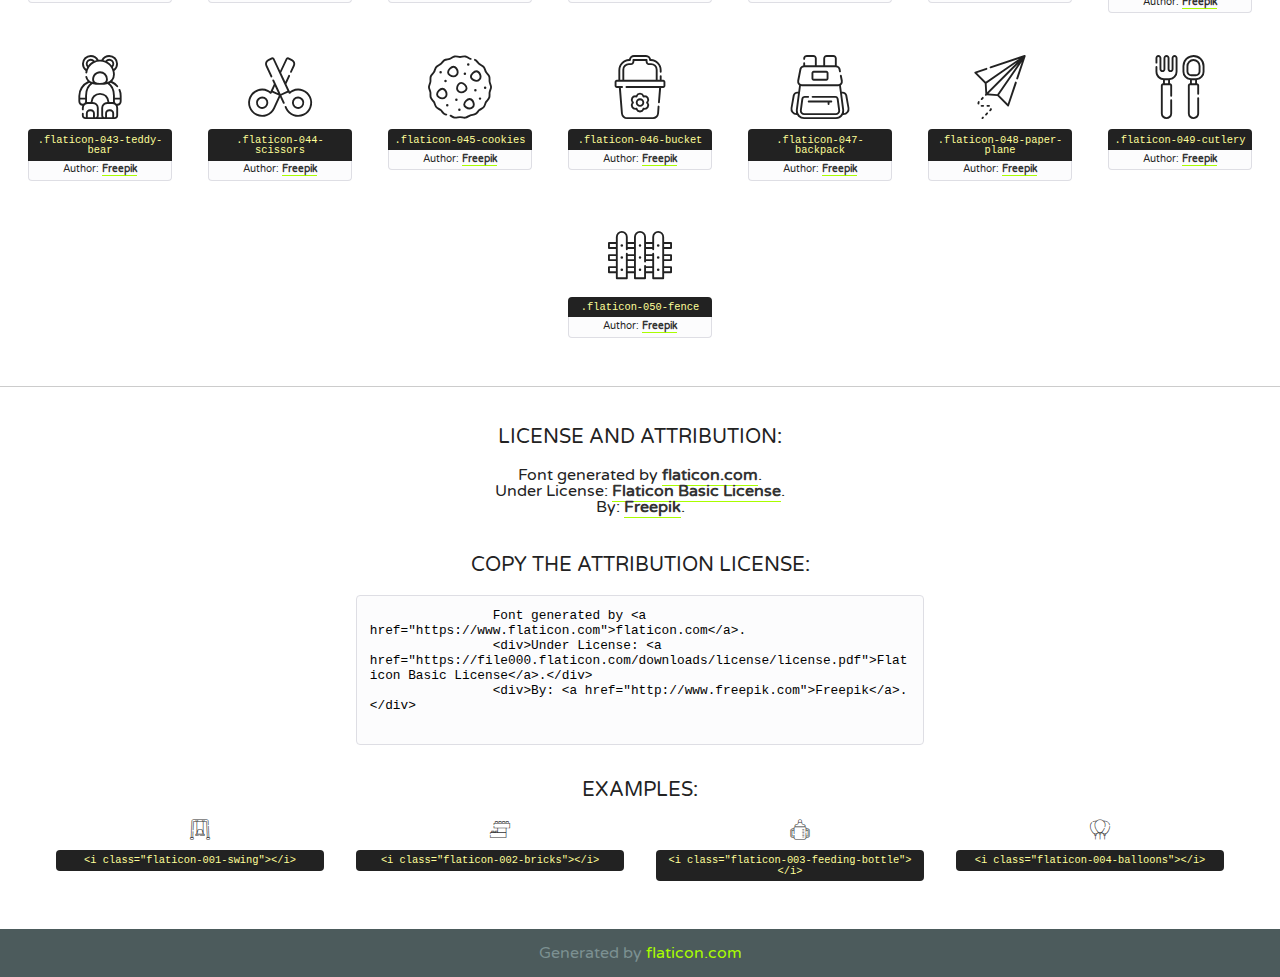
<file: lib/flaticon/font/flaticon.html>
<!DOCTYPE html>
<!--
  Flaticon icon font: Flaticon
  Creation date: 11/06/2020 07:22
-->
<html>
    <!DOCTYPE html>

    <head>
        <title>Flaticon WebFont</title>
        <link href="http://fonts.googleapis.com/css?family=Varela+Round" rel="stylesheet" type="text/css" />
        <link rel="stylesheet" type="text/css" href="flaticon.css">
        <meta charset="UTF-8">
        <style>
            html, body, div, span, applet, object, iframe,
            h1, h2, h3, h4, h5, h6, p, blockquote, pre,
            a, abbr, acronym, address, big, cite, code,
            del, dfn, em, img, ins, kbd, q, s, samp,
            small, strike, strong, sub, sup, tt, var,
            b, u, i, center,
            dl, dt, dd, ol, ul, li,
            fieldset, form, label, legend,
            table, caption, tbody, tfoot, thead, tr, th, td,
            article, aside, canvas, details, embed,
            figure, figcaption, footer, header, hgroup,
            menu, nav, output, ruby, section, summary,
            time, mark, audio, video {
                margin: 0;
                padding: 0;
                border: 0;
                font-size: 100%;
                font: inherit;
                vertical-align: baseline;
            }
            /* HTML5 display-role reset for older browsers */
            article, aside, details, figcaption, figure,
            footer, header, hgroup, menu, nav, section {
                display: block;
            }
            body {
                line-height: 1;
            }
            ol, ul {
                list-style: none;
            }
            blockquote, q {
                quotes: none;
            }
            blockquote:before, blockquote:after,
            q:before, q:after {
                content: '';
                content: none;
            }
            table {
                border-collapse: collapse;
                border-spacing: 0;
            }
            body {
                font-family: 'Varela Round', Helvetica, Arial, sans-serif;
                font-size: 16px;
                color: #222;
            }
            a {
                color: #333;
                border-bottom: 1px solid #a9fd00;
                font-weight: bold;
                text-decoration: none;
            }
            * {
                -moz-box-sizing: border-box;
                -webkit-box-sizing: border-box;
                box-sizing: border-box;
                margin: 0;
                padding: 0;
            }
            [class^="flaticon-"]:before, [class*=" flaticon-"]:before, [class^="flaticon-"]:after, [class*=" flaticon-"]:after {
                font-family: Flaticon;
                font-size: 30px;
                font-style: normal;
                margin-left: 20px;
                color: #333;
            }
            .wrapper {
                max-width: 600px;
                margin: auto;
                padding: 0 1em;
            }
            .title {
                font-size: 1.25em;
                text-align: center;
                margin-bottom: 1em;
                text-transform: uppercase;
            }
            header {
                text-align: center;
                background-color: #222;
                color: #fff;
                padding: 1em;
            }
            header .logo {
                width: 210px;
                height: 38px;
                display: inline-block;
                vertical-align: middle;
                margin-right: 1em;
                border: none;
            }
            header strong {
                font-size: 1.95em;
                font-weight: bold;
                vertical-align: middle;
                margin-top: 5px;
                display: inline-block;
            }
            .demo {
                margin: 2em auto;
                line-height: 1.25em;
            }
            .demo ul li {
                margin-bottom: 1em;
            }
            .demo ul li .num {
                color: #222;
                border-radius: 20px;
                display: inline-block;
                width: 26px;
                padding: 3px;
                height: 26px;
                text-align: center;
                margin-right: 0.5em;
                border: 1px solid #222;
            }
            .demo ul li code {
                background-color: #222;
                border-radius: 4px;
                padding: 0.25em 0.5em;
                display: inline-block;
                color: #fff;
                font-family: Consolas,Monaco,Lucida Console,Liberation Mono,DejaVu Sans Mono,Bitstream Vera Sans Mono,Courier New, monospace;
                font-weight: lighter;
                margin-top: 1em;
                font-size: 0.8em;
                word-break: break-all;
            }
            .demo ul li code.big {
                padding: 1em;
                font-size: 0.9em;
            }
            .demo ul li code .red {
                color: #EF3159;
            }
            .demo ul li code .green {
                color: #ACFF65;
            }
            .demo ul li code .yellow {
                color: #FFFF99;
            }
            .demo ul li code .blue {
                color: #99D3FF;
            }
            .demo ul li code .purple {
                color: #A295FF;
            }
            .demo ul li code .dots {
                margin-top: 0.5em;
                display: block;
            }
            #glyphs {
                border-bottom: 1px solid #ccc;
                padding: 2em 0;
                text-align: center;
            }
            .glyph {
                display: inline-block;
                width: 9em;
                margin: 1em;
                text-align: center;
                vertical-align: top;
                background: #FFF;
            }
            .glyph .glyph-icon {
                padding: 10px;
                display: block;
                font-family:"Flaticon";
                font-size: 64px;
                line-height: 1;
            }
            .glyph .glyph-icon:before {
                font-size: 64px;
                color: #222;
                margin-left: 0;
            }
            .class-name {
                font-size: 0.65em;
                background-color: #222;
                color: #fff;
                border-radius: 4px 4px 0 0;
                padding: 0.5em;
                color: #FFFF99;
                font-family: Consolas,Monaco,Lucida Console,Liberation Mono,DejaVu Sans Mono,Bitstream Vera Sans Mono,Courier New, monospace;
            }
            .author-name {
                font-size: 0.6em;
                background-color: #fcfcfd;
                border: 1px solid #DEDEE4;
                border-top: 0;
                border-radius: 0 0 4px 4px;
                padding: 0.5em;
            }
            .class-name:last-child {
                font-size: 10px;
                color:#888;
            }
            .class-name:last-child a {
                font-size: 10px;
                color:#555;
            }
            .class-name:last-child a:hover {
                color:#a9fd00;
            }
            .glyph > input {
                display: block;
                width: 100px;
                margin: 5px auto;
                text-align: center;
                font-size: 12px;
                cursor: text;
            }
            .glyph > input.icon-input {
                font-family:"Flaticon";
                font-size: 16px;
                margin-bottom: 10px;
            }
            .attribution .title {
                margin-top: 2em;
            }
            .attribution textarea {
                background-color: #fcfcfd;
                padding: 1em;
                border: none;
                box-shadow: none;
                border: 1px solid #DEDEE4;
                border-radius: 4px;
                resize: none;
                width: 100%;
                height: 150px;
                font-size: 0.8em;
                font-family: Consolas,Monaco,Lucida Console,Liberation Mono,DejaVu Sans Mono,Bitstream Vera Sans Mono,Courier New, monospace;
                -webkit-appearance: none;
            }
            .iconsuse {
                margin: 2em auto;
                text-align: center;
                max-width: 1200px;
            }
            .iconsuse:after {
                content: '';
                display: table;
                clear: both;
            }
            .iconsuse .image {
                float: left;
                width: 25%;
                padding: 0 1em;
            }
            .iconsuse .image p {
                margin-bottom: 1em;
            }
            .iconsuse .image span {
                display: block;
                font-size: 0.65em;
                background-color: #222;
                color: #fff;
                border-radius: 4px;
                padding: 0.5em;
                color: #FFFF99;
                margin-top: 1em;
                font-family: Consolas,Monaco,Lucida Console,Liberation Mono,DejaVu Sans Mono,Bitstream Vera Sans Mono,Courier New, monospace;
            }
            #footer {
                text-align: center;
                background-color: #4C5B5C;
                color: #7c9192;
                padding: 1em;
            }
            #footer a {
                border: none;
                color: #a9fd00;
                font-weight: normal;
            }
            @media (max-width: 960px) {
                .iconsuse .image {
                    width: 50%;
                }
            }
            @media (max-width: 560px) {
                .iconsuse .image {
                    width: 100%;
                }
            }
            .attrDiv {

            }
        </style>
        <link rel="stylesheet" href="flaticon.css">
    </head>

    <body class="characters-off">
        <header>
            <a href="https://www.flaticon.com" target="_blank" class="logo">
                <svg version="1.1" xmlns="http://www.w3.org/2000/svg" xmlns:xlink="http://www.w3.org/1999/xlink" xmlns:a="http://ns.adobe.com/AdobeSVGViewerExtensions/3.0/" viewBox="0 0 560.875 102.036" enable-background="new 0 0 560.875 102.036" xml:space="preserve">
                        <defs>
                        </defs>
                        <g>
                            <g class="letters">
                                <path fill="#ffffff" d="M141.596,29.675c0-3.777,2.985-6.767,6.764-6.767h34.438c3.426,0,6.15,2.728,6.15,6.15
                                c0,3.43-2.724,6.149-6.15,6.149h-27.674v13.091h23.719c3.429,0,6.151,2.724,6.151,6.15c0,3.43-2.723,6.149-6.151,6.149h-23.719
                                v17.574c0,3.773-2.986,6.761-6.764,6.761c-3.779,0-6.764-2.989-6.764-6.761V29.675z"></path>
                                <path fill="#ffffff" d="M193.844,29.149c0-3.781,2.985-6.767,6.764-6.767c3.776,0,6.763,2.985,6.763,6.767v42.957h25.039
                                c3.426,0,6.149,2.726,6.149,6.153c0,3.425-2.723,6.15-6.149,6.15h-31.802c-3.779,0-6.764-2.986-6.764-6.768V29.149z"></path>
                                <path fill="#ffffff" d="M241.891,75.71l21.438-48.407c1.492-3.341,4.215-5.357,7.906-5.357h0.792
                                c3.686,0,6.323,2.017,7.815,5.357l21.439,48.407c0.436,0.967,0.701,1.845,0.701,2.723c0,3.602-2.809,6.501-6.414,6.501
                                c-3.161,0-5.269-1.845-6.499-4.655l-4.132-9.661h-27.059l-4.301,10.102c-1.144,2.631-3.426,4.214-6.237,4.214
                                c-3.517,0-6.24-2.81-6.24-6.325C241.1,77.64,241.451,76.677,241.891,75.71z M279.932,58.666l-8.521-20.297l-8.526,20.297H279.932
                                z"></path>
                                <path fill="#ffffff" d="M314.864,35.387H301.86c-3.429,0-6.239-2.813-6.239-6.238c0-3.429,2.811-6.24,6.239-6.24h39.533
                                c3.426,0,6.237,2.811,6.237,6.24c0,3.425-2.811,6.238-6.237,6.238h-13.001v42.785c0,3.773-2.99,6.761-6.764,6.761
                                c-3.779,0-6.764-2.989-6.764-6.761V35.387z"></path>
                                <path fill="#A9FD00" d="M352.615,29.149c0-3.781,2.985-6.767,6.767-6.767c3.774,0,6.761,2.985,6.761,6.767v49.024
                                c0,3.773-2.987,6.761-6.761,6.761c-3.781,0-6.767-2.989-6.767-6.761V29.149z"></path>
                                <path fill="#A9FD00" d="M374.132,53.836v-0.179c0-17.481,13.178-31.801,32.065-31.801c9.22,0,15.459,2.458,20.557,6.238
                                c1.402,1.054,2.637,2.985,2.637,5.357c0,3.692-2.985,6.59-6.681,6.59c-1.845,0-3.071-0.702-4.044-1.319
                                c-3.776-2.813-7.729-4.393-12.562-4.393c-10.364,0-17.831,8.611-17.831,19.154v0.173c0,10.542,7.291,19.329,17.831,19.329
                                c5.715,0,9.492-1.756,13.359-4.834c1.049-0.874,2.458-1.491,4.039-1.491c3.429,0,6.325,2.813,6.325,6.236
                                c0,2.106-1.056,3.78-2.282,4.834c-5.539,4.834-12.036,7.733-21.878,7.733C387.572,85.464,374.132,71.493,374.132,53.836z"></path>
                                <path fill="#A9FD00" d="M433.009,53.836v-0.179c0-17.481,13.79-31.801,32.766-31.801c18.981,0,32.592,14.143,32.592,31.628v0.173
                                c0,17.483-13.785,31.807-32.769,31.807C446.625,85.464,433.009,71.32,433.009,53.836z M484.224,53.836v-0.179
                                c0-10.539-7.725-19.326-18.626-19.326c-10.893,0-18.449,8.611-18.449,19.154v0.173c0,10.542,7.73,19.329,18.626,19.329
                                C476.676,72.986,484.224,64.378,484.224,53.836z"></path>
                                <path fill="#A9FD00" d="M506.233,29.321c0-3.774,2.99-6.763,6.767-6.763h1.401c3.252,0,5.183,1.583,7.029,3.953l26.093,34.265
                                V29.059c0-3.692,2.99-6.677,6.681-6.677c3.683,0,6.671,2.985,6.671,6.677v48.934c0,3.78-2.987,6.765-6.764,6.765h-0.436
                                c-3.257,0-5.188-1.581-7.034-3.953l-27.056-35.492v32.944c0,3.687-2.985,6.676-6.678,6.676c-3.683,0-6.673-2.989-6.673-6.676
                                V29.321z"></path>
                            </g>
                            <g class="insignia">
                                <path fill="#ffffff" d="M48.372,56.137h12.517l11.156-18.537H37.186L25.688,18.539h57.825L94.668,0H9.271
                                C5.925,0,2.842,1.801,1.198,4.716c-1.644,2.907-1.593,6.482,0.134,9.343l50.38,83.501c1.678,2.781,4.689,4.476,7.938,4.476
                                c3.246,0,6.257-1.695,7.935-4.476l2.898-4.804L48.372,56.137z"></path>
                                <g class="i">
                                    <path fill="#A9FD00" d="M93.575,18.539h0.031v0.004l21.652,0.004l2.705-4.488c1.727-2.861,1.778-6.436,0.133-9.343
                                    C116.454,1.801,113.371,0,110.026,0h-5.294L93.575,18.539z"></path>
                                    <polygon fill="#A9FD00" points="88.291,27.356 64.725,66.486 75.519,84.404 109.942,27.356"></polygon>
                                </g>
                            </g>
                        </g>
                    </svg>
            </a>
            <strong>Font Demo</strong>
        </header>

        <section class="demo wrapper">
            <p class="title">Instructions</p>
            <ul>
                <li>
                    <span class="num">1</span>Copy the "Fonts" files and CSS files to your website CSS folder.
                </li>
                <li>
                    <span class="num">2</span>Add the CSS link to your website source code on header.
                    <code class="big">
                        &lt;<span class="red">head</span>&gt;
                        <br/><span class="dots">...</span>
                        <br/>&lt;<span class="red">link</span> <span class="green">rel</span>=<span class="yellow">"stylesheet"</span> <span class="green">type</span>=<span class="yellow">"text/css"</span> <span class="green">href</span>=<span class="yellow">"your_website_domain/css_root/flaticon.css"</span>&gt;
                        <br/><span class="dots">...</span>
                        <br/>&lt;/<span class="red">head</span>&gt;
                    </code>
                </li>

                <li>
                    <p>
                        <span class="num">3</span>Use the icon class on <code>"<span class="blue">display</span>:<span class="purple"> inline</span>"</code> elements:
                        <br />
                        Use example:
                        <code>
                            &lt;<span class="red">i</span> <span class="green">class</span>=<span class="yellow">&quot;flaticon-airplane49&quot;</span>&gt;&lt;/<span class="red">i</span>&gt;
                        </code> or
                        <code>&lt;<span class="red">span</span> <span class="green">class</span>=<span class="yellow">&quot;flaticon-airplane49&quot;</span>&gt;&lt;/<span class="red">span</span>&gt;</code>
                    </p>
                </li>
            </ul>
        </section>

        <section id="glyphs">
            
            <div class="glyph"><div class="glyph-icon flaticon-001-swing"></div>
                <div class="class-name">.flaticon-001-swing</div>
                <div class="author-name">Author: <a href="http://www.freepik.com" title="Freepik">Freepik</a> </div>
            </div>
            
            <div class="glyph"><div class="glyph-icon flaticon-002-bricks"></div>
                <div class="class-name">.flaticon-002-bricks</div>
                <div class="author-name">Author: <a href="http://www.freepik.com" title="Freepik">Freepik</a> </div>
            </div>
            
            <div class="glyph"><div class="glyph-icon flaticon-003-feeding-bottle"></div>
                <div class="class-name">.flaticon-003-feeding-bottle</div>
                <div class="author-name">Author: <a href="http://www.freepik.com" title="Freepik">Freepik</a> </div>
            </div>
            
            <div class="glyph"><div class="glyph-icon flaticon-004-balloons"></div>
                <div class="class-name">.flaticon-004-balloons</div>
                <div class="author-name">Author: <a href="http://www.freepik.com" title="Freepik">Freepik</a> </div>
            </div>
            
            <div class="glyph"><div class="glyph-icon flaticon-005-marker"></div>
                <div class="class-name">.flaticon-005-marker</div>
                <div class="author-name">Author: <a href="http://www.freepik.com" title="Freepik">Freepik</a> </div>
            </div>
            
            <div class="glyph"><div class="glyph-icon flaticon-006-spinning-top"></div>
                <div class="class-name">.flaticon-006-spinning-top</div>
                <div class="author-name">Author: <a href="http://www.freepik.com" title="Freepik">Freepik</a> </div>
            </div>
            
            <div class="glyph"><div class="glyph-icon flaticon-007-sandbox"></div>
                <div class="class-name">.flaticon-007-sandbox</div>
                <div class="author-name">Author: <a href="http://www.freepik.com" title="Freepik">Freepik</a> </div>
            </div>
            
            <div class="glyph"><div class="glyph-icon flaticon-008-tambourine"></div>
                <div class="class-name">.flaticon-008-tambourine</div>
                <div class="author-name">Author: <a href="http://www.freepik.com" title="Freepik">Freepik</a> </div>
            </div>
            
            <div class="glyph"><div class="glyph-icon flaticon-009-bib"></div>
                <div class="class-name">.flaticon-009-bib</div>
                <div class="author-name">Author: <a href="http://www.freepik.com" title="Freepik">Freepik</a> </div>
            </div>
            
            <div class="glyph"><div class="glyph-icon flaticon-010-slide"></div>
                <div class="class-name">.flaticon-010-slide</div>
                <div class="author-name">Author: <a href="http://www.freepik.com" title="Freepik">Freepik</a> </div>
            </div>
            
            <div class="glyph"><div class="glyph-icon flaticon-011-mat"></div>
                <div class="class-name">.flaticon-011-mat</div>
                <div class="author-name">Author: <a href="http://www.freepik.com" title="Freepik">Freepik</a> </div>
            </div>
            
            <div class="glyph"><div class="glyph-icon flaticon-012-kite"></div>
                <div class="class-name">.flaticon-012-kite</div>
                <div class="author-name">Author: <a href="http://www.freepik.com" title="Freepik">Freepik</a> </div>
            </div>
            
            <div class="glyph"><div class="glyph-icon flaticon-013-brush"></div>
                <div class="class-name">.flaticon-013-brush</div>
                <div class="author-name">Author: <a href="http://www.freepik.com" title="Freepik">Freepik</a> </div>
            </div>
            
            <div class="glyph"><div class="glyph-icon flaticon-014-blackboard"></div>
                <div class="class-name">.flaticon-014-blackboard</div>
                <div class="author-name">Author: <a href="http://www.freepik.com" title="Freepik">Freepik</a> </div>
            </div>
            
            <div class="glyph"><div class="glyph-icon flaticon-015-potty"></div>
                <div class="class-name">.flaticon-015-potty</div>
                <div class="author-name">Author: <a href="http://www.freepik.com" title="Freepik">Freepik</a> </div>
            </div>
            
            <div class="glyph"><div class="glyph-icon flaticon-016-apple"></div>
                <div class="class-name">.flaticon-016-apple</div>
                <div class="author-name">Author: <a href="http://www.freepik.com" title="Freepik">Freepik</a> </div>
            </div>
            
            <div class="glyph"><div class="glyph-icon flaticon-017-toy-car"></div>
                <div class="class-name">.flaticon-017-toy-car</div>
                <div class="author-name">Author: <a href="http://www.freepik.com" title="Freepik">Freepik</a> </div>
            </div>
            
            <div class="glyph"><div class="glyph-icon flaticon-018-ball"></div>
                <div class="class-name">.flaticon-018-ball</div>
                <div class="author-name">Author: <a href="http://www.freepik.com" title="Freepik">Freepik</a> </div>
            </div>
            
            <div class="glyph"><div class="glyph-icon flaticon-019-pencil"></div>
                <div class="class-name">.flaticon-019-pencil</div>
                <div class="author-name">Author: <a href="http://www.freepik.com" title="Freepik">Freepik</a> </div>
            </div>
            
            <div class="glyph"><div class="glyph-icon flaticon-020-rattle"></div>
                <div class="class-name">.flaticon-020-rattle</div>
                <div class="author-name">Author: <a href="http://www.freepik.com" title="Freepik">Freepik</a> </div>
            </div>
            
            <div class="glyph"><div class="glyph-icon flaticon-021-juice-box"></div>
                <div class="class-name">.flaticon-021-juice-box</div>
                <div class="author-name">Author: <a href="http://www.freepik.com" title="Freepik">Freepik</a> </div>
            </div>
            
            <div class="glyph"><div class="glyph-icon flaticon-022-drum"></div>
                <div class="class-name">.flaticon-022-drum</div>
                <div class="author-name">Author: <a href="http://www.freepik.com" title="Freepik">Freepik</a> </div>
            </div>
            
            <div class="glyph"><div class="glyph-icon flaticon-023-girl"></div>
                <div class="class-name">.flaticon-023-girl</div>
                <div class="author-name">Author: <a href="http://www.freepik.com" title="Freepik">Freepik</a> </div>
            </div>
            
            <div class="glyph"><div class="glyph-icon flaticon-024-shape-toy"></div>
                <div class="class-name">.flaticon-024-shape-toy</div>
                <div class="author-name">Author: <a href="http://www.freepik.com" title="Freepik">Freepik</a> </div>
            </div>
            
            <div class="glyph"><div class="glyph-icon flaticon-025-sandwich"></div>
                <div class="class-name">.flaticon-025-sandwich</div>
                <div class="author-name">Author: <a href="http://www.freepik.com" title="Freepik">Freepik</a> </div>
            </div>
            
            <div class="glyph"><div class="glyph-icon flaticon-026-paper-boat"></div>
                <div class="class-name">.flaticon-026-paper-boat</div>
                <div class="author-name">Author: <a href="http://www.freepik.com" title="Freepik">Freepik</a> </div>
            </div>
            
            <div class="glyph"><div class="glyph-icon flaticon-027-xylophone"></div>
                <div class="class-name">.flaticon-027-xylophone</div>
                <div class="author-name">Author: <a href="http://www.freepik.com" title="Freepik">Freepik</a> </div>
            </div>
            
            <div class="glyph"><div class="glyph-icon flaticon-028-kindergarten"></div>
                <div class="class-name">.flaticon-028-kindergarten</div>
                <div class="author-name">Author: <a href="http://www.freepik.com" title="Freepik">Freepik</a> </div>
            </div>
            
            <div class="glyph"><div class="glyph-icon flaticon-029-clock"></div>
                <div class="class-name">.flaticon-029-clock</div>
                <div class="author-name">Author: <a href="http://www.freepik.com" title="Freepik">Freepik</a> </div>
            </div>
            
            <div class="glyph"><div class="glyph-icon flaticon-030-crayons"></div>
                <div class="class-name">.flaticon-030-crayons</div>
                <div class="author-name">Author: <a href="http://www.freepik.com" title="Freepik">Freepik</a> </div>
            </div>
            
            <div class="glyph"><div class="glyph-icon flaticon-031-bell"></div>
                <div class="class-name">.flaticon-031-bell</div>
                <div class="author-name">Author: <a href="http://www.freepik.com" title="Freepik">Freepik</a> </div>
            </div>
            
            <div class="glyph"><div class="glyph-icon flaticon-032-book"></div>
                <div class="class-name">.flaticon-032-book</div>
                <div class="author-name">Author: <a href="http://www.freepik.com" title="Freepik">Freepik</a> </div>
            </div>
            
            <div class="glyph"><div class="glyph-icon flaticon-033-blocks"></div>
                <div class="class-name">.flaticon-033-blocks</div>
                <div class="author-name">Author: <a href="http://www.freepik.com" title="Freepik">Freepik</a> </div>
            </div>
            
            <div class="glyph"><div class="glyph-icon flaticon-034-popsicle"></div>
                <div class="class-name">.flaticon-034-popsicle</div>
                <div class="author-name">Author: <a href="http://www.freepik.com" title="Freepik">Freepik</a> </div>
            </div>
            
            <div class="glyph"><div class="glyph-icon flaticon-035-table"></div>
                <div class="class-name">.flaticon-035-table</div>
                <div class="author-name">Author: <a href="http://www.freepik.com" title="Freepik">Freepik</a> </div>
            </div>
            
            <div class="glyph"><div class="glyph-icon flaticon-036-boy"></div>
                <div class="class-name">.flaticon-036-boy</div>
                <div class="author-name">Author: <a href="http://www.freepik.com" title="Freepik">Freepik</a> </div>
            </div>
            
            <div class="glyph"><div class="glyph-icon flaticon-037-toys"></div>
                <div class="class-name">.flaticon-037-toys</div>
                <div class="author-name">Author: <a href="http://www.freepik.com" title="Freepik">Freepik</a> </div>
            </div>
            
            <div class="glyph"><div class="glyph-icon flaticon-038-locker"></div>
                <div class="class-name">.flaticon-038-locker</div>
                <div class="author-name">Author: <a href="http://www.freepik.com" title="Freepik">Freepik</a> </div>
            </div>
            
            <div class="glyph"><div class="glyph-icon flaticon-039-seesaw"></div>
                <div class="class-name">.flaticon-039-seesaw</div>
                <div class="author-name">Author: <a href="http://www.freepik.com" title="Freepik">Freepik</a> </div>
            </div>
            
            <div class="glyph"><div class="glyph-icon flaticon-040-puzzle"></div>
                <div class="class-name">.flaticon-040-puzzle</div>
                <div class="author-name">Author: <a href="http://www.freepik.com" title="Freepik">Freepik</a> </div>
            </div>
            
            <div class="glyph"><div class="glyph-icon flaticon-041-abacus"></div>
                <div class="class-name">.flaticon-041-abacus</div>
                <div class="author-name">Author: <a href="http://www.freepik.com" title="Freepik">Freepik</a> </div>
            </div>
            
            <div class="glyph"><div class="glyph-icon flaticon-042-synthesizer"></div>
                <div class="class-name">.flaticon-042-synthesizer</div>
                <div class="author-name">Author: <a href="http://www.freepik.com" title="Freepik">Freepik</a> </div>
            </div>
            
            <div class="glyph"><div class="glyph-icon flaticon-043-teddy-bear"></div>
                <div class="class-name">.flaticon-043-teddy-bear</div>
                <div class="author-name">Author: <a href="http://www.freepik.com" title="Freepik">Freepik</a> </div>
            </div>
            
            <div class="glyph"><div class="glyph-icon flaticon-044-scissors"></div>
                <div class="class-name">.flaticon-044-scissors</div>
                <div class="author-name">Author: <a href="http://www.freepik.com" title="Freepik">Freepik</a> </div>
            </div>
            
            <div class="glyph"><div class="glyph-icon flaticon-045-cookies"></div>
                <div class="class-name">.flaticon-045-cookies</div>
                <div class="author-name">Author: <a href="http://www.freepik.com" title="Freepik">Freepik</a> </div>
            </div>
            
            <div class="glyph"><div class="glyph-icon flaticon-046-bucket"></div>
                <div class="class-name">.flaticon-046-bucket</div>
                <div class="author-name">Author: <a href="http://www.freepik.com" title="Freepik">Freepik</a> </div>
            </div>
            
            <div class="glyph"><div class="glyph-icon flaticon-047-backpack"></div>
                <div class="class-name">.flaticon-047-backpack</div>
                <div class="author-name">Author: <a href="http://www.freepik.com" title="Freepik">Freepik</a> </div>
            </div>
            
            <div class="glyph"><div class="glyph-icon flaticon-048-paper-plane"></div>
                <div class="class-name">.flaticon-048-paper-plane</div>
                <div class="author-name">Author: <a href="http://www.freepik.com" title="Freepik">Freepik</a> </div>
            </div>
            
            <div class="glyph"><div class="glyph-icon flaticon-049-cutlery"></div>
                <div class="class-name">.flaticon-049-cutlery</div>
                <div class="author-name">Author: <a href="http://www.freepik.com" title="Freepik">Freepik</a> </div>
            </div>
            
            <div class="glyph"><div class="glyph-icon flaticon-050-fence"></div>
                <div class="class-name">.flaticon-050-fence</div>
                <div class="author-name">Author: <a href="http://www.freepik.com" title="Freepik">Freepik</a> </div>
            </div>
            
        </section>

        <section class="attribution wrapper"   style="text-align:center;">
            <div class="title">License and attribution:</div>
            <div class="attrDiv">Font generated by <a href="https://www.flaticon.com">flaticon.com</a>.</div>
            <div class="attrDiv">Under License: <a href="https://file000.flaticon.com/downloads/license/license.pdf">Flaticon Basic License</a>.</div>
            <div class="attrDiv">By: <a href="http://www.freepik.com">Freepik</a>.</div>

            <div class="title">Copy the Attribution License:</div>
            <textarea onclick="this.focus();this.select();">
                Font generated by &lt;a href=&quot;https://www.flaticon.com&quot;&gt;flaticon.com&lt;/a&gt;.
                <div>Under License: <a href="https://file000.flaticon.com/downloads/license/license.pdf">Flaticon Basic License</a>.</div>
                <div>By: <a href="http://www.freepik.com">Freepik</a>.</div>
            </textarea>
        </section>

        <section class="iconsuse">
            <div class="title">Examples:</div>
            
            <div class="image">
                <p>
                    <i class="glyph-icon flaticon-001-swing"></i>
                    <span>&lt;i class=&quot;flaticon-001-swing&quot;&gt;&lt;/i&gt;</span>
                </p>
            </div>
            
            <div class="image">
                <p>
                    <i class="glyph-icon flaticon-002-bricks"></i>
                    <span>&lt;i class=&quot;flaticon-002-bricks&quot;&gt;&lt;/i&gt;</span>
                </p>
            </div>
            
            <div class="image">
                <p>
                    <i class="glyph-icon flaticon-003-feeding-bottle"></i>
                    <span>&lt;i class=&quot;flaticon-003-feeding-bottle&quot;&gt;&lt;/i&gt;</span>
                </p>
            </div>
            
            <div class="image">
                <p>
                    <i class="glyph-icon flaticon-004-balloons"></i>
                    <span>&lt;i class=&quot;flaticon-004-balloons&quot;&gt;&lt;/i&gt;</span>
                </p>
            </div>
            
        </section>

        <div id="footer">
            <div>Generated by <a href="https://www.flaticon.com">flaticon.com</a></div>
        </div>
    </body>
</html>
</file>
<file: lib/flaticon/font/flaticon.css>
@font-face {
  font-family: "Flaticon";
  src: url("./Flaticon.eot");
  src: url("./Flaticon.eot?#iefix") format("embedded-opentype"),
       url("./Flaticon.woff2") format("woff2"),
       url("./Flaticon.woff") format("woff"),
       url("./Flaticon.ttf") format("truetype"),
       url("./Flaticon.svg#Flaticon") format("svg");
  font-weight: normal;
  font-style: normal;
}

@media screen and (-webkit-min-device-pixel-ratio:0) {
  @font-face {
    font-family: "Flaticon";
    src: url("./Flaticon.svg#Flaticon") format("svg");
  }
}

[class^="flaticon-"]:before, [class*=" flaticon-"]:before,
[class^="flaticon-"]:after, [class*=" flaticon-"]:after {   
  font-family: Flaticon;
        font-size: 20px;
font-style: normal;
margin-left: 20px;
}

.flaticon-001-swing:before { content: "\f100"; }
.flaticon-002-bricks:before { content: "\f101"; }
.flaticon-003-feeding-bottle:before { content: "\f102"; }
.flaticon-004-balloons:before { content: "\f103"; }
.flaticon-005-marker:before { content: "\f104"; }
.flaticon-006-spinning-top:before { content: "\f105"; }
.flaticon-007-sandbox:before { content: "\f106"; }
.flaticon-008-tambourine:before { content: "\f107"; }
.flaticon-009-bib:before { content: "\f108"; }
.flaticon-010-slide:before { content: "\f109"; }
.flaticon-011-mat:before { content: "\f10a"; }
.flaticon-012-kite:before { content: "\f10b"; }
.flaticon-013-brush:before { content: "\f10c"; }
.flaticon-014-blackboard:before { content: "\f10d"; }
.flaticon-015-potty:before { content: "\f10e"; }
.flaticon-016-apple:before { content: "\f10f"; }
.flaticon-017-toy-car:before { content: "\f110"; }
.flaticon-018-ball:before { content: "\f111"; }
.flaticon-019-pencil:before { content: "\f112"; }
.flaticon-020-rattle:before { content: "\f113"; }
.flaticon-021-juice-box:before { content: "\f114"; }
.flaticon-022-drum:before { content: "\f115"; }
.flaticon-023-girl:before { content: "\f116"; }
.flaticon-024-shape-toy:before { content: "\f117"; }
.flaticon-025-sandwich:before { content: "\f118"; }
.flaticon-026-paper-boat:before { content: "\f119"; }
.flaticon-027-xylophone:before { content: "\f11a"; }
.flaticon-028-kindergarten:before { content: "\f11b"; }
.flaticon-029-clock:before { content: "\f11c"; }
.flaticon-030-crayons:before { content: "\f11d"; }
.flaticon-031-bell:before { content: "\f11e"; }
.flaticon-032-book:before { content: "\f11f"; }
.flaticon-033-blocks:before { content: "\f120"; }
.flaticon-034-popsicle:before { content: "\f121"; }
.flaticon-035-table:before { content: "\f122"; }
.flaticon-036-boy:before { content: "\f123"; }
.flaticon-037-toys:before { content: "\f124"; }
.flaticon-038-locker:before { content: "\f125"; }
.flaticon-039-seesaw:before { content: "\f126"; }
.flaticon-040-puzzle:before { content: "\f127"; }
.flaticon-041-abacus:before { content: "\f128"; }
.flaticon-042-synthesizer:before { content: "\f129"; }
.flaticon-043-teddy-bear:before { content: "\f12a"; }
.flaticon-044-scissors:before { content: "\f12b"; }
.flaticon-045-cookies:before { content: "\f12c"; }
.flaticon-046-bucket:before { content: "\f12d"; }
.flaticon-047-backpack:before { content: "\f12e"; }
.flaticon-048-paper-plane:before { content: "\f12f"; }
.flaticon-049-cutlery:before { content: "\f130"; }
.flaticon-050-fence:before { content: "\f131"; }
</file>
<file: css/style.css>
/******* Bootstrap Theming ********/
/*!
 * Bootstrap v4.5.3 (https://getbootstrap.com/)
 * Copyright 2011-2020 The Bootstrap Authors
 * Copyright 2011-2020 Twitter, Inc.
 * Licensed under MIT (https://github.com/twbs/bootstrap/blob/main/LICENSE)
 */
:root {
  --blue: #007bff;
  --indigo: #6610f2;
  --purple: #6f42c1;
  --pink: #e83e8c;
  --red: #dc3545;
  --orange: #fd7e14;
  --yellow: #ffc107;
  --green: #28a745;
  --teal: #20c997;
  --cyan: #17a2b8;
  --white: #fff;
  --gray: #6c757d;
  --gray-dark: #343a40;
  --primary: #17a2b8;
  --secondary: #00394f;
  --success: #28a745;
  --info: #17a2b8;
  --warning: #ffc107;
  --danger: #dc3545;
  --light: #f8f9fa;
  --dark: #343a40;
  --breakpoint-xs: 0;
  --breakpoint-sm: 576px;
  --breakpoint-md: 768px;
  --breakpoint-lg: 992px;
  --breakpoint-xl: 1200px;
  --font-family-sans-serif: "Nunito", sans-serif;
  --font-family-monospace: SFMono-Regular, Menlo, Monaco, Consolas, "Liberation Mono", "Courier New", monospace;
}

*,
*::before,
*::after {
  box-sizing: border-box;
}

html {
  font-family: sans-serif;
  line-height: 1.15;
  -webkit-text-size-adjust: 100%;
  -webkit-tap-highlight-color: rgba(0, 0, 0, 0);
}

article, aside, figcaption, figure, footer, header, hgroup, main, nav, section {
  display: block;
}

body {
  margin: 0;
  font-family: "Nunito", sans-serif;
  font-size: 1rem;
  font-weight: 400;
  line-height: 1.5;
  color: #666666;
  text-align: left;
  background-color: #fff;
}

[tabindex="-1"]:focus:not(:focus-visible) {
  outline: 0 !important;
}

hr {
  box-sizing: content-box;
  height: 0;
  overflow: visible;
}

h1, h2, h3, h4, h5, h6 {
  margin-top: 0;
  margin-bottom: 0.5rem;
}

p {
  margin-top: 0;
  margin-bottom: 1rem;
}

abbr[title],
abbr[data-original-title] {
  text-decoration: underline;
  text-decoration: underline dotted;
  cursor: help;
  border-bottom: 0;
  text-decoration-skip-ink: none;
}

address {
  margin-bottom: 1rem;
  font-style: normal;
  line-height: inherit;
}

ol,
ul,
dl {
  margin-top: 0;
  margin-bottom: 1rem;
}

ol ol,
ul ul,
ol ul,
ul ol {
  margin-bottom: 0;
}

dt {
  font-weight: 700;
}

dd {
  margin-bottom: .5rem;
  margin-left: 0;
}

blockquote {
  margin: 0 0 1rem;
}

b,
strong {
  font-weight: bolder;
}

small {
  font-size: 80%;
}

sub,
sup {
  position: relative;
  font-size: 75%;
  line-height: 0;
  vertical-align: baseline;
}

sub {
  bottom: -.25em;
}

sup {
  top: -.5em;
}

a {
  color: #17a2b8;
  text-decoration: none;
  background-color: transparent;
}

a:hover {
  color: #0f6674;
  text-decoration: underline;
}

a:not([href]):not([class]) {
  color: inherit;
  text-decoration: none;
}

a:not([href]):not([class]):hover {
  color: inherit;
  text-decoration: none;
}

pre,
code,
kbd,
samp {
  font-family: SFMono-Regular, Menlo, Monaco, Consolas, "Liberation Mono", "Courier New", monospace;
  font-size: 1em;
}

pre {
  margin-top: 0;
  margin-bottom: 1rem;
  overflow: auto;
  -ms-overflow-style: scrollbar;
}

figure {
  margin: 0 0 1rem;
}

img {
  vertical-align: middle;
  border-style: none;
}

svg {
  overflow: hidden;
  vertical-align: middle;
}

table {
  border-collapse: collapse;
}

caption {
  padding-top: 0.75rem;
  padding-bottom: 0.75rem;
  color: #6c757d;
  text-align: left;
  caption-side: bottom;
}

th {
  text-align: inherit;
  text-align: -webkit-match-parent;
}

label {
  display: inline-block;
  margin-bottom: 0.5rem;
}

button {
  border-radius: 0;
}

button:focus {
  outline: 1px dotted;
  outline: 5px auto -webkit-focus-ring-color;
}

input,
button,
select,
optgroup,
textarea {
  margin: 0;
  font-family: inherit;
  font-size: inherit;
  line-height: inherit;
}

button,
input {
  overflow: visible;
}

button,
select {
  text-transform: none;
}

[role="button"] {
  cursor: pointer;
}

select {
  word-wrap: normal;
}

button,
[type="button"],
[type="reset"],
[type="submit"] {
  -webkit-appearance: button;
}

button:not(:disabled),
[type="button"]:not(:disabled),
[type="reset"]:not(:disabled),
[type="submit"]:not(:disabled) {
  cursor: pointer;
}

button::-moz-focus-inner,
[type="button"]::-moz-focus-inner,
[type="reset"]::-moz-focus-inner,
[type="submit"]::-moz-focus-inner {
  padding: 0;
  border-style: none;
}

input[type="radio"],
input[type="checkbox"] {
  box-sizing: border-box;
  padding: 0;
}

textarea {
  overflow: auto;
  resize: vertical;
}

fieldset {
  min-width: 0;
  padding: 0;
  margin: 0;
  border: 0;
}

legend {
  display: block;
  width: 100%;
  max-width: 100%;
  padding: 0;
  margin-bottom: .5rem;
  font-size: 1.5rem;
  line-height: inherit;
  color: inherit;
  white-space: normal;
}

@media (max-width: 1200px) {
  legend {
    font-size: calc(1.275rem + 0.3vw) ;
  }
}

progress {
  vertical-align: baseline;
}

[type="number"]::-webkit-inner-spin-button,
[type="number"]::-webkit-outer-spin-button {
  height: auto;
}

[type="search"] {
  outline-offset: -2px;
  -webkit-appearance: none;
}

[type="search"]::-webkit-search-decoration {
  -webkit-appearance: none;
}

::-webkit-file-upload-button {
  font: inherit;
  -webkit-appearance: button;
}

output {
  display: inline-block;
}

summary {
  display: list-item;
  cursor: pointer;
}

template {
  display: none;
}

[hidden] {
  display: none !important;
}

h1, h2, h3, h4, h5, h6,
.h1, .h2, .h3, .h4, .h5, .h6 {
  margin-bottom: 0.5rem;
  font-family: "Handlee", cursive;
  font-weight: bold;
  line-height: 1.2;
  color: #00394f;
}

h1, .h1 {
  font-size: 2.5rem;
}

@media (max-width: 1200px) {
  h1, .h1 {
    font-size: calc(1.375rem + 1.5vw) ;
  }
}

h2, .h2 {
  font-size: 2rem;
}

@media (max-width: 1200px) {
  h2, .h2 {
    font-size: calc(1.325rem + 0.9vw) ;
  }
}

h3, .h3 {
  font-size: 1.75rem;
}

@media (max-width: 1200px) {
  h3, .h3 {
    font-size: calc(1.3rem + 0.6vw) ;
  }
}

h4, .h4 {
  font-size: 1.5rem;
}

@media (max-width: 1200px) {
  h4, .h4 {
    font-size: calc(1.275rem + 0.3vw) ;
  }
}

h5, .h5 {
  font-size: 1.25rem;
}

h6, .h6 {
  font-size: 1rem;
}

.lead {
  font-size: 1.25rem;
  font-weight: 300;
}

.display-1 {
  font-size: 6rem;
  font-weight: 300;
  line-height: 1.2;
}

@media (max-width: 1200px) {
  .display-1 {
    font-size: calc(1.725rem + 5.7vw) ;
  }
}

.display-2 {
  font-size: 5.5rem;
  font-weight: 300;
  line-height: 1.2;
}

@media (max-width: 1200px) {
  .display-2 {
    font-size: calc(1.675rem + 5.1vw) ;
  }
}

.display-3 {
  font-size: 4.5rem;
  font-weight: 300;
  line-height: 1.2;
}

@media (max-width: 1200px) {
  .display-3 {
    font-size: calc(1.575rem + 3.9vw) ;
  }
}

.display-4 {
  font-size: 3.5rem;
  font-weight: 300;
  line-height: 1.2;
}

@media (max-width: 1200px) {
  .display-4 {
    font-size: calc(1.475rem + 2.7vw) ;
  }
}

hr {
  margin-top: 1rem;
  margin-bottom: 1rem;
  border: 0;
  border-top: 1px solid rgba(0, 0, 0, 0.1);
}

small,
.small {
  font-size: 80%;
  font-weight: 400;
}

mark,
.mark {
  padding: 0.2em;
  background-color: #fcf8e3;
}

.list-unstyled {
  padding-left: 0;
  list-style: none;
}

.list-inline {
  padding-left: 0;
  list-style: none;
}

.list-inline-item {
  display: inline-block;
}

.list-inline-item:not(:last-child) {
  margin-right: 0.5rem;
}

.initialism {
  font-size: 90%;
  text-transform: uppercase;
}

.blockquote {
  margin-bottom: 1rem;
  font-size: 1.25rem;
}

.blockquote-footer {
  display: block;
  font-size: 80%;
  color: #6c757d;
}

.blockquote-footer::before {
  content: "\2014\00A0";
}

.img-fluid {
  max-width: 100%;
  height: auto;
}

.img-thumbnail {
  padding: 0.25rem;
  background-color: #fff;
  border: 1px solid #dee2e6;
  border-radius: 5px;
  max-width: 100%;
  height: auto;
}

.figure {
  display: inline-block;
}

.figure-img {
  margin-bottom: 0.5rem;
  line-height: 1;
}

.figure-caption {
  font-size: 90%;
  color: #6c757d;
}

code {
  font-size: 87.5%;
  color: #e83e8c;
  word-wrap: break-word;
}

a > code {
  color: inherit;
}

kbd {
  padding: 0.2rem 0.4rem;
  font-size: 87.5%;
  color: #fff;
  background-color: #212529;
  border-radius: 0.2rem;
}

kbd kbd {
  padding: 0;
  font-size: 100%;
  font-weight: 700;
}

pre {
  display: block;
  font-size: 87.5%;
  color: #212529;
}

pre code {
  font-size: inherit;
  color: inherit;
  word-break: normal;
}

.pre-scrollable {
  max-height: 340px;
  overflow-y: scroll;
}

.container,
.container-fluid,
.container-sm,
.container-md,
.container-lg,
.container-xl {
  width: 100%;
  padding-right: 15px;
  padding-left: 15px;
  margin-right: auto;
  margin-left: auto;
}

@media (min-width: 576px) {
  .container, .container-sm {
    max-width: 540px;
  }
}

@media (min-width: 768px) {
  .container, .container-sm, .container-md {
    max-width: 720px;
  }
}

@media (min-width: 992px) {
  .container, .container-sm, .container-md, .container-lg {
    max-width: 960px;
  }
}

@media (min-width: 1200px) {
  .container, .container-sm, .container-md, .container-lg, .container-xl {
    max-width: 1140px;
  }
}

.row {
  display: flex;
  flex-wrap: wrap;
  margin-right: -15px;
  margin-left: -15px;
}

.no-gutters {
  margin-right: 0;
  margin-left: 0;
}

.no-gutters > .col,
.no-gutters > [class*="col-"] {
  padding-right: 0;
  padding-left: 0;
}

.col-1, .col-2, .col-3, .col-4, .col-5, .col-6, .col-7, .col-8, .col-9, .col-10, .col-11, .col-12, .col,
.col-auto, .col-sm-1, .col-sm-2, .col-sm-3, .col-sm-4, .col-sm-5, .col-sm-6, .col-sm-7, .col-sm-8, .col-sm-9, .col-sm-10, .col-sm-11, .col-sm-12, .col-sm,
.col-sm-auto, .col-md-1, .col-md-2, .col-md-3, .col-md-4, .col-md-5, .col-md-6, .col-md-7, .col-md-8, .col-md-9, .col-md-10, .col-md-11, .col-md-12, .col-md,
.col-md-auto, .col-lg-1, .col-lg-2, .col-lg-3, .col-lg-4, .col-lg-5, .col-lg-6, .col-lg-7, .col-lg-8, .col-lg-9, .col-lg-10, .col-lg-11, .col-lg-12, .col-lg,
.col-lg-auto, .col-xl-1, .col-xl-2, .col-xl-3, .col-xl-4, .col-xl-5, .col-xl-6, .col-xl-7, .col-xl-8, .col-xl-9, .col-xl-10, .col-xl-11, .col-xl-12, .col-xl,
.col-xl-auto {
  position: relative;
  width: 100%;
  padding-right: 15px;
  padding-left: 15px;
}

.col {
  flex-basis: 0;
  flex-grow: 1;
  max-width: 100%;
}

.row-cols-1 > * {
  flex: 0 0 100%;
  max-width: 100%;
}

.row-cols-2 > * {
  flex: 0 0 50%;
  max-width: 50%;
}

.row-cols-3 > * {
  flex: 0 0 33.33333%;
  max-width: 33.33333%;
}

.row-cols-4 > * {
  flex: 0 0 25%;
  max-width: 25%;
}

.row-cols-5 > * {
  flex: 0 0 20%;
  max-width: 20%;
}

.row-cols-6 > * {
  flex: 0 0 16.66667%;
  max-width: 16.66667%;
}

.col-auto {
  flex: 0 0 auto;
  width: auto;
  max-width: 100%;
}

.col-1 {
  flex: 0 0 8.33333%;
  max-width: 8.33333%;
}

.col-2 {
  flex: 0 0 16.66667%;
  max-width: 16.66667%;
}

.col-3 {
  flex: 0 0 25%;
  max-width: 25%;
}

.col-4 {
  flex: 0 0 33.33333%;
  max-width: 33.33333%;
}

.col-5 {
  flex: 0 0 41.66667%;
  max-width: 41.66667%;
}

.col-6 {
  flex: 0 0 50%;
  max-width: 50%;
}

.col-7 {
  flex: 0 0 58.33333%;
  max-width: 58.33333%;
}

.col-8 {
  flex: 0 0 66.66667%;
  max-width: 66.66667%;
}

.col-9 {
  flex: 0 0 75%;
  max-width: 75%;
}

.col-10 {
  flex: 0 0 83.33333%;
  max-width: 83.33333%;
}

.col-11 {
  flex: 0 0 91.66667%;
  max-width: 91.66667%;
}

.col-12 {
  flex: 0 0 100%;
  max-width: 100%;
}

.order-first {
  order: -1;
}

.order-last {
  order: 13;
}

.order-0 {
  order: 0;
}

.order-1 {
  order: 1;
}

.order-2 {
  order: 2;
}

.order-3 {
  order: 3;
}

.order-4 {
  order: 4;
}

.order-5 {
  order: 5;
}

.order-6 {
  order: 6;
}

.order-7 {
  order: 7;
}

.order-8 {
  order: 8;
}

.order-9 {
  order: 9;
}

.order-10 {
  order: 10;
}

.order-11 {
  order: 11;
}

.order-12 {
  order: 12;
}

.offset-1 {
  margin-left: 8.33333%;
}

.offset-2 {
  margin-left: 16.66667%;
}

.offset-3 {
  margin-left: 25%;
}

.offset-4 {
  margin-left: 33.33333%;
}

.offset-5 {
  margin-left: 41.66667%;
}

.offset-6 {
  margin-left: 50%;
}

.offset-7 {
  margin-left: 58.33333%;
}

.offset-8 {
  margin-left: 66.66667%;
}

.offset-9 {
  margin-left: 75%;
}

.offset-10 {
  margin-left: 83.33333%;
}

.offset-11 {
  margin-left: 91.66667%;
}

@media (min-width: 576px) {
  .col-sm {
    flex-basis: 0;
    flex-grow: 1;
    max-width: 100%;
  }
  .row-cols-sm-1 > * {
    flex: 0 0 100%;
    max-width: 100%;
  }
  .row-cols-sm-2 > * {
    flex: 0 0 50%;
    max-width: 50%;
  }
  .row-cols-sm-3 > * {
    flex: 0 0 33.33333%;
    max-width: 33.33333%;
  }
  .row-cols-sm-4 > * {
    flex: 0 0 25%;
    max-width: 25%;
  }
  .row-cols-sm-5 > * {
    flex: 0 0 20%;
    max-width: 20%;
  }
  .row-cols-sm-6 > * {
    flex: 0 0 16.66667%;
    max-width: 16.66667%;
  }
  .col-sm-auto {
    flex: 0 0 auto;
    width: auto;
    max-width: 100%;
  }
  .col-sm-1 {
    flex: 0 0 8.33333%;
    max-width: 8.33333%;
  }
  .col-sm-2 {
    flex: 0 0 16.66667%;
    max-width: 16.66667%;
  }
  .col-sm-3 {
    flex: 0 0 25%;
    max-width: 25%;
  }
  .col-sm-4 {
    flex: 0 0 33.33333%;
    max-width: 33.33333%;
  }
  .col-sm-5 {
    flex: 0 0 41.66667%;
    max-width: 41.66667%;
  }
  .col-sm-6 {
    flex: 0 0 50%;
    max-width: 50%;
  }
  .col-sm-7 {
    flex: 0 0 58.33333%;
    max-width: 58.33333%;
  }
  .col-sm-8 {
    flex: 0 0 66.66667%;
    max-width: 66.66667%;
  }
  .col-sm-9 {
    flex: 0 0 75%;
    max-width: 75%;
  }
  .col-sm-10 {
    flex: 0 0 83.33333%;
    max-width: 83.33333%;
  }
  .col-sm-11 {
    flex: 0 0 91.66667%;
    max-width: 91.66667%;
  }
  .col-sm-12 {
    flex: 0 0 100%;
    max-width: 100%;
  }
  .order-sm-first {
    order: -1;
  }
  .order-sm-last {
    order: 13;
  }
  .order-sm-0 {
    order: 0;
  }
  .order-sm-1 {
    order: 1;
  }
  .order-sm-2 {
    order: 2;
  }
  .order-sm-3 {
    order: 3;
  }
  .order-sm-4 {
    order: 4;
  }
  .order-sm-5 {
    order: 5;
  }
  .order-sm-6 {
    order: 6;
  }
  .order-sm-7 {
    order: 7;
  }
  .order-sm-8 {
    order: 8;
  }
  .order-sm-9 {
    order: 9;
  }
  .order-sm-10 {
    order: 10;
  }
  .order-sm-11 {
    order: 11;
  }
  .order-sm-12 {
    order: 12;
  }
  .offset-sm-0 {
    margin-left: 0;
  }
  .offset-sm-1 {
    margin-left: 8.33333%;
  }
  .offset-sm-2 {
    margin-left: 16.66667%;
  }
  .offset-sm-3 {
    margin-left: 25%;
  }
  .offset-sm-4 {
    margin-left: 33.33333%;
  }
  .offset-sm-5 {
    margin-left: 41.66667%;
  }
  .offset-sm-6 {
    margin-left: 50%;
  }
  .offset-sm-7 {
    margin-left: 58.33333%;
  }
  .offset-sm-8 {
    margin-left: 66.66667%;
  }
  .offset-sm-9 {
    margin-left: 75%;
  }
  .offset-sm-10 {
    margin-left: 83.33333%;
  }
  .offset-sm-11 {
    margin-left: 91.66667%;
  }
}

@media (min-width: 768px) {
  .col-md {
    flex-basis: 0;
    flex-grow: 1;
    max-width: 100%;
  }
  .row-cols-md-1 > * {
    flex: 0 0 100%;
    max-width: 100%;
  }
  .row-cols-md-2 > * {
    flex: 0 0 50%;
    max-width: 50%;
  }
  .row-cols-md-3 > * {
    flex: 0 0 33.33333%;
    max-width: 33.33333%;
  }
  .row-cols-md-4 > * {
    flex: 0 0 25%;
    max-width: 25%;
  }
  .row-cols-md-5 > * {
    flex: 0 0 20%;
    max-width: 20%;
  }
  .row-cols-md-6 > * {
    flex: 0 0 16.66667%;
    max-width: 16.66667%;
  }
  .col-md-auto {
    flex: 0 0 auto;
    width: auto;
    max-width: 100%;
  }
  .col-md-1 {
    flex: 0 0 8.33333%;
    max-width: 8.33333%;
  }
  .col-md-2 {
    flex: 0 0 16.66667%;
    max-width: 16.66667%;
  }
  .col-md-3 {
    flex: 0 0 25%;
    max-width: 25%;
  }
  .col-md-4 {
    flex: 0 0 33.33333%;
    max-width: 33.33333%;
  }
  .col-md-5 {
    flex: 0 0 41.66667%;
    max-width: 41.66667%;
  }
  .col-md-6 {
    flex: 0 0 50%;
    max-width: 50%;
  }
  .col-md-7 {
    flex: 0 0 58.33333%;
    max-width: 58.33333%;
  }
  .col-md-8 {
    flex: 0 0 66.66667%;
    max-width: 66.66667%;
  }
  .col-md-9 {
    flex: 0 0 75%;
    max-width: 75%;
  }
  .col-md-10 {
    flex: 0 0 83.33333%;
    max-width: 83.33333%;
  }
  .col-md-11 {
    flex: 0 0 91.66667%;
    max-width: 91.66667%;
  }
  .col-md-12 {
    flex: 0 0 100%;
    max-width: 100%;
  }
  .order-md-first {
    order: -1;
  }
  .order-md-last {
    order: 13;
  }
  .order-md-0 {
    order: 0;
  }
  .order-md-1 {
    order: 1;
  }
  .order-md-2 {
    order: 2;
  }
  .order-md-3 {
    order: 3;
  }
  .order-md-4 {
    order: 4;
  }
  .order-md-5 {
    order: 5;
  }
  .order-md-6 {
    order: 6;
  }
  .order-md-7 {
    order: 7;
  }
  .order-md-8 {
    order: 8;
  }
  .order-md-9 {
    order: 9;
  }
  .order-md-10 {
    order: 10;
  }
  .order-md-11 {
    order: 11;
  }
  .order-md-12 {
    order: 12;
  }
  .offset-md-0 {
    margin-left: 0;
  }
  .offset-md-1 {
    margin-left: 8.33333%;
  }
  .offset-md-2 {
    margin-left: 16.66667%;
  }
  .offset-md-3 {
    margin-left: 25%;
  }
  .offset-md-4 {
    margin-left: 33.33333%;
  }
  .offset-md-5 {
    margin-left: 41.66667%;
  }
  .offset-md-6 {
    margin-left: 50%;
  }
  .offset-md-7 {
    margin-left: 58.33333%;
  }
  .offset-md-8 {
    margin-left: 66.66667%;
  }
  .offset-md-9 {
    margin-left: 75%;
  }
  .offset-md-10 {
    margin-left: 83.33333%;
  }
  .offset-md-11 {
    margin-left: 91.66667%;
  }
}

@media (min-width: 992px) {
  .col-lg {
    flex-basis: 0;
    flex-grow: 1;
    max-width: 100%;
  }
  .row-cols-lg-1 > * {
    flex: 0 0 100%;
    max-width: 100%;
  }
  .row-cols-lg-2 > * {
    flex: 0 0 50%;
    max-width: 50%;
  }
  .row-cols-lg-3 > * {
    flex: 0 0 33.33333%;
    max-width: 33.33333%;
  }
  .row-cols-lg-4 > * {
    flex: 0 0 25%;
    max-width: 25%;
  }
  .row-cols-lg-5 > * {
    flex: 0 0 20%;
    max-width: 20%;
  }
  .row-cols-lg-6 > * {
    flex: 0 0 16.66667%;
    max-width: 16.66667%;
  }
  .col-lg-auto {
    flex: 0 0 auto;
    width: auto;
    max-width: 100%;
  }
  .col-lg-1 {
    flex: 0 0 8.33333%;
    max-width: 8.33333%;
  }
  .col-lg-2 {
    flex: 0 0 16.66667%;
    max-width: 16.66667%;
  }
  .col-lg-3 {
    flex: 0 0 25%;
    max-width: 25%;
  }
  .col-lg-4 {
    flex: 0 0 33.33333%;
    max-width: 33.33333%;
  }
  .col-lg-5 {
    flex: 0 0 41.66667%;
    max-width: 41.66667%;
  }
  .col-lg-6 {
    flex: 0 0 50%;
    max-width: 50%;
  }
  .col-lg-7 {
    flex: 0 0 58.33333%;
    max-width: 58.33333%;
  }
  .col-lg-8 {
    flex: 0 0 66.66667%;
    max-width: 66.66667%;
  }
  .col-lg-9 {
    flex: 0 0 75%;
    max-width: 75%;
  }
  .col-lg-10 {
    flex: 0 0 83.33333%;
    max-width: 83.33333%;
  }
  .col-lg-11 {
    flex: 0 0 91.66667%;
    max-width: 91.66667%;
  }
  .col-lg-12 {
    flex: 0 0 100%;
    max-width: 100%;
  }
  .order-lg-first {
    order: -1;
  }
  .order-lg-last {
    order: 13;
  }
  .order-lg-0 {
    order: 0;
  }
  .order-lg-1 {
    order: 1;
  }
  .order-lg-2 {
    order: 2;
  }
  .order-lg-3 {
    order: 3;
  }
  .order-lg-4 {
    order: 4;
  }
  .order-lg-5 {
    order: 5;
  }
  .order-lg-6 {
    order: 6;
  }
  .order-lg-7 {
    order: 7;
  }
  .order-lg-8 {
    order: 8;
  }
  .order-lg-9 {
    order: 9;
  }
  .order-lg-10 {
    order: 10;
  }
  .order-lg-11 {
    order: 11;
  }
  .order-lg-12 {
    order: 12;
  }
  .offset-lg-0 {
    margin-left: 0;
  }
  .offset-lg-1 {
    margin-left: 8.33333%;
  }
  .offset-lg-2 {
    margin-left: 16.66667%;
  }
  .offset-lg-3 {
    margin-left: 25%;
  }
  .offset-lg-4 {
    margin-left: 33.33333%;
  }
  .offset-lg-5 {
    margin-left: 41.66667%;
  }
  .offset-lg-6 {
    margin-left: 50%;
  }
  .offset-lg-7 {
    margin-left: 58.33333%;
  }
  .offset-lg-8 {
    margin-left: 66.66667%;
  }
  .offset-lg-9 {
    margin-left: 75%;
  }
  .offset-lg-10 {
    margin-left: 83.33333%;
  }
  .offset-lg-11 {
    margin-left: 91.66667%;
  }
}

@media (min-width: 1200px) {
  .col-xl {
    flex-basis: 0;
    flex-grow: 1;
    max-width: 100%;
  }
  .row-cols-xl-1 > * {
    flex: 0 0 100%;
    max-width: 100%;
  }
  .row-cols-xl-2 > * {
    flex: 0 0 50%;
    max-width: 50%;
  }
  .row-cols-xl-3 > * {
    flex: 0 0 33.33333%;
    max-width: 33.33333%;
  }
  .row-cols-xl-4 > * {
    flex: 0 0 25%;
    max-width: 25%;
  }
  .row-cols-xl-5 > * {
    flex: 0 0 20%;
    max-width: 20%;
  }
  .row-cols-xl-6 > * {
    flex: 0 0 16.66667%;
    max-width: 16.66667%;
  }
  .col-xl-auto {
    flex: 0 0 auto;
    width: auto;
    max-width: 100%;
  }
  .col-xl-1 {
    flex: 0 0 8.33333%;
    max-width: 8.33333%;
  }
  .col-xl-2 {
    flex: 0 0 16.66667%;
    max-width: 16.66667%;
  }
  .col-xl-3 {
    flex: 0 0 25%;
    max-width: 25%;
  }
  .col-xl-4 {
    flex: 0 0 33.33333%;
    max-width: 33.33333%;
  }
  .col-xl-5 {
    flex: 0 0 41.66667%;
    max-width: 41.66667%;
  }
  .col-xl-6 {
    flex: 0 0 50%;
    max-width: 50%;
  }
  .col-xl-7 {
    flex: 0 0 58.33333%;
    max-width: 58.33333%;
  }
  .col-xl-8 {
    flex: 0 0 66.66667%;
    max-width: 66.66667%;
  }
  .col-xl-9 {
    flex: 0 0 75%;
    max-width: 75%;
  }
  .col-xl-10 {
    flex: 0 0 83.33333%;
    max-width: 83.33333%;
  }
  .col-xl-11 {
    flex: 0 0 91.66667%;
    max-width: 91.66667%;
  }
  .col-xl-12 {
    flex: 0 0 100%;
    max-width: 100%;
  }
  .order-xl-first {
    order: -1;
  }
  .order-xl-last {
    order: 13;
  }
  .order-xl-0 {
    order: 0;
  }
  .order-xl-1 {
    order: 1;
  }
  .order-xl-2 {
    order: 2;
  }
  .order-xl-3 {
    order: 3;
  }
  .order-xl-4 {
    order: 4;
  }
  .order-xl-5 {
    order: 5;
  }
  .order-xl-6 {
    order: 6;
  }
  .order-xl-7 {
    order: 7;
  }
  .order-xl-8 {
    order: 8;
  }
  .order-xl-9 {
    order: 9;
  }
  .order-xl-10 {
    order: 10;
  }
  .order-xl-11 {
    order: 11;
  }
  .order-xl-12 {
    order: 12;
  }
  .offset-xl-0 {
    margin-left: 0;
  }
  .offset-xl-1 {
    margin-left: 8.33333%;
  }
  .offset-xl-2 {
    margin-left: 16.66667%;
  }
  .offset-xl-3 {
    margin-left: 25%;
  }
  .offset-xl-4 {
    margin-left: 33.33333%;
  }
  .offset-xl-5 {
    margin-left: 41.66667%;
  }
  .offset-xl-6 {
    margin-left: 50%;
  }
  .offset-xl-7 {
    margin-left: 58.33333%;
  }
  .offset-xl-8 {
    margin-left: 66.66667%;
  }
  .offset-xl-9 {
    margin-left: 75%;
  }
  .offset-xl-10 {
    margin-left: 83.33333%;
  }
  .offset-xl-11 {
    margin-left: 91.66667%;
  }
}

.table {
  width: 100%;
  margin-bottom: 1rem;
  color: #666666;
}

.table th,
.table td {
  padding: 0.75rem;
  vertical-align: top;
  border-top: 1px solid #dee2e6;
}

.table thead th {
  vertical-align: bottom;
  border-bottom: 2px solid #dee2e6;
}

.table tbody + tbody {
  border-top: 2px solid #dee2e6;
}

.table-sm th,
.table-sm td {
  padding: 0.3rem;
}

.table-bordered {
  border: 1px solid #dee2e6;
}

.table-bordered th,
.table-bordered td {
  border: 1px solid #dee2e6;
}

.table-bordered thead th,
.table-bordered thead td {
  border-bottom-width: 2px;
}

.table-borderless th,
.table-borderless td,
.table-borderless thead th,
.table-borderless tbody + tbody {
  border: 0;
}

.table-striped tbody tr:nth-of-type(odd) {
  background-color: rgba(0, 0, 0, 0.05);
}

.table-hover tbody tr:hover {
  color: #666666;
  background-color: rgba(0, 0, 0, 0.075);
}

.table-primary,
.table-primary > th,
.table-primary > td {
  background-color: #bee5eb;
}

.table-primary th,
.table-primary td,
.table-primary thead th,
.table-primary tbody + tbody {
  border-color: #86cfda;
}

.table-hover .table-primary:hover {
  background-color: #abdde5;
}

.table-hover .table-primary:hover > td,
.table-hover .table-primary:hover > th {
  background-color: #abdde5;
}

.table-secondary,
.table-secondary > th,
.table-secondary > td {
  background-color: #b8c8ce;
}

.table-secondary th,
.table-secondary td,
.table-secondary thead th,
.table-secondary tbody + tbody {
  border-color: #7a98a3;
}

.table-hover .table-secondary:hover {
  background-color: #a9bcc4;
}

.table-hover .table-secondary:hover > td,
.table-hover .table-secondary:hover > th {
  background-color: #a9bcc4;
}

.table-success,
.table-success > th,
.table-success > td {
  background-color: #c3e6cb;
}

.table-success th,
.table-success td,
.table-success thead th,
.table-success tbody + tbody {
  border-color: #8fd19e;
}

.table-hover .table-success:hover {
  background-color: #b1dfbb;
}

.table-hover .table-success:hover > td,
.table-hover .table-success:hover > th {
  background-color: #b1dfbb;
}

.table-info,
.table-info > th,
.table-info > td {
  background-color: #bee5eb;
}

.table-info th,
.table-info td,
.table-info thead th,
.table-info tbody + tbody {
  border-color: #86cfda;
}

.table-hover .table-info:hover {
  background-color: #abdde5;
}

.table-hover .table-info:hover > td,
.table-hover .table-info:hover > th {
  background-color: #abdde5;
}

.table-warning,
.table-warning > th,
.table-warning > td {
  background-color: #ffeeba;
}

.table-warning th,
.table-warning td,
.table-warning thead th,
.table-warning tbody + tbody {
  border-color: #ffdf7e;
}

.table-hover .table-warning:hover {
  background-color: #ffe8a1;
}

.table-hover .table-warning:hover > td,
.table-hover .table-warning:hover > th {
  background-color: #ffe8a1;
}

.table-danger,
.table-danger > th,
.table-danger > td {
  background-color: #f5c6cb;
}

.table-danger th,
.table-danger td,
.table-danger thead th,
.table-danger tbody + tbody {
  border-color: #ed969e;
}

.table-hover .table-danger:hover {
  background-color: #f1b0b7;
}

.table-hover .table-danger:hover > td,
.table-hover .table-danger:hover > th {
  background-color: #f1b0b7;
}

.table-light,
.table-light > th,
.table-light > td {
  background-color: #fdfdfe;
}

.table-light th,
.table-light td,
.table-light thead th,
.table-light tbody + tbody {
  border-color: #fbfcfc;
}

.table-hover .table-light:hover {
  background-color: #ececf6;
}

.table-hover .table-light:hover > td,
.table-hover .table-light:hover > th {
  background-color: #ececf6;
}

.table-dark,
.table-dark > th,
.table-dark > td {
  background-color: #c6c8ca;
}

.table-dark th,
.table-dark td,
.table-dark thead th,
.table-dark tbody + tbody {
  border-color: #95999c;
}

.table-hover .table-dark:hover {
  background-color: #b9bbbe;
}

.table-hover .table-dark:hover > td,
.table-hover .table-dark:hover > th {
  background-color: #b9bbbe;
}

.table-active,
.table-active > th,
.table-active > td {
  background-color: rgba(0, 0, 0, 0.075);
}

.table-hover .table-active:hover {
  background-color: rgba(0, 0, 0, 0.075);
}

.table-hover .table-active:hover > td,
.table-hover .table-active:hover > th {
  background-color: rgba(0, 0, 0, 0.075);
}

.table .thead-dark th {
  color: #fff;
  background-color: #343a40;
  border-color: #454d55;
}

.table .thead-light th {
  color: #495057;
  background-color: #e9ecef;
  border-color: #dee2e6;
}

.table-dark {
  color: #fff;
  background-color: #343a40;
}

.table-dark th,
.table-dark td,
.table-dark thead th {
  border-color: #454d55;
}

.table-dark.table-bordered {
  border: 0;
}

.table-dark.table-striped tbody tr:nth-of-type(odd) {
  background-color: rgba(255, 255, 255, 0.05);
}

.table-dark.table-hover tbody tr:hover {
  color: #fff;
  background-color: rgba(255, 255, 255, 0.075);
}

@media (max-width: 575.98px) {
  .table-responsive-sm {
    display: block;
    width: 100%;
    overflow-x: auto;
    -webkit-overflow-scrolling: touch;
  }
  .table-responsive-sm > .table-bordered {
    border: 0;
  }
}

@media (max-width: 767.98px) {
  .table-responsive-md {
    display: block;
    width: 100%;
    overflow-x: auto;
    -webkit-overflow-scrolling: touch;
  }
  .table-responsive-md > .table-bordered {
    border: 0;
  }
}

@media (max-width: 991.98px) {
  .table-responsive-lg {
    display: block;
    width: 100%;
    overflow-x: auto;
    -webkit-overflow-scrolling: touch;
  }
  .table-responsive-lg > .table-bordered {
    border: 0;
  }
}

@media (max-width: 1199.98px) {
  .table-responsive-xl {
    display: block;
    width: 100%;
    overflow-x: auto;
    -webkit-overflow-scrolling: touch;
  }
  .table-responsive-xl > .table-bordered {
    border: 0;
  }
}

.table-responsive {
  display: block;
  width: 100%;
  overflow-x: auto;
  -webkit-overflow-scrolling: touch;
}

.table-responsive > .table-bordered {
  border: 0;
}

.form-control {
  display: block;
  width: 100%;
  height: calc(1.5em + 0.75rem + 2px);
  padding: 0.375rem 0.75rem;
  font-size: 1rem;
  font-weight: 400;
  line-height: 1.5;
  color: #495057;
  background-color: #fff;
  background-clip: padding-box;
  border: 1px solid #ced4da;
  border-radius: 5px;
  transition: border-color 0.15s ease-in-out, box-shadow 0.15s ease-in-out;
}

@media (prefers-reduced-motion: reduce) {
  .form-control {
    transition: none;
  }
}

.form-control::-ms-expand {
  background-color: transparent;
  border: 0;
}

.form-control:-moz-focusring {
  color: transparent;
  text-shadow: 0 0 0 #495057;
}

.form-control:focus {
  color: #495057;
  background-color: #fff;
  border-color: #63d9ec;
  outline: 0;
  box-shadow: 0 0 0 0.2rem rgba(23, 162, 184, 0.25);
}

.form-control::placeholder {
  color: #6c757d;
  opacity: 1;
}

.form-control:disabled, .form-control[readonly] {
  background-color: #e9ecef;
  opacity: 1;
}

input[type="date"].form-control,
input[type="time"].form-control,
input[type="datetime-local"].form-control,
input[type="month"].form-control {
  appearance: none;
}

select.form-control:focus::-ms-value {
  color: #495057;
  background-color: #fff;
}

.form-control-file,
.form-control-range {
  display: block;
  width: 100%;
}

.col-form-label {
  padding-top: calc(0.375rem + 1px);
  padding-bottom: calc(0.375rem + 1px);
  margin-bottom: 0;
  font-size: inherit;
  line-height: 1.5;
}

.col-form-label-lg {
  padding-top: calc(0.5rem + 1px);
  padding-bottom: calc(0.5rem + 1px);
  font-size: 1.25rem;
  line-height: 1.5;
}

.col-form-label-sm {
  padding-top: calc(0.25rem + 1px);
  padding-bottom: calc(0.25rem + 1px);
  font-size: 0.875rem;
  line-height: 1.5;
}

.form-control-plaintext {
  display: block;
  width: 100%;
  padding: 0.375rem 0;
  margin-bottom: 0;
  font-size: 1rem;
  line-height: 1.5;
  color: #666666;
  background-color: transparent;
  border: solid transparent;
  border-width: 1px 0;
}

.form-control-plaintext.form-control-sm, .form-control-plaintext.form-control-lg {
  padding-right: 0;
  padding-left: 0;
}

.form-control-sm {
  height: calc(1.5em + 0.5rem + 2px);
  padding: 0.25rem 0.5rem;
  font-size: 0.875rem;
  line-height: 1.5;
  border-radius: 0.2rem;
}

.form-control-lg {
  height: calc(1.5em + 1rem + 2px);
  padding: 0.5rem 1rem;
  font-size: 1.25rem;
  line-height: 1.5;
  border-radius: 0.3rem;
}

select.form-control[size], select.form-control[multiple] {
  height: auto;
}

textarea.form-control {
  height: auto;
}

.form-group {
  margin-bottom: 1rem;
}

.form-text {
  display: block;
  margin-top: 0.25rem;
}

.form-row {
  display: flex;
  flex-wrap: wrap;
  margin-right: -5px;
  margin-left: -5px;
}

.form-row > .col,
.form-row > [class*="col-"] {
  padding-right: 5px;
  padding-left: 5px;
}

.form-check {
  position: relative;
  display: block;
  padding-left: 1.25rem;
}

.form-check-input {
  position: absolute;
  margin-top: 0.3rem;
  margin-left: -1.25rem;
}

.form-check-input[disabled] ~ .form-check-label,
.form-check-input:disabled ~ .form-check-label {
  color: #6c757d;
}

.form-check-label {
  margin-bottom: 0;
}

.form-check-inline {
  display: inline-flex;
  align-items: center;
  padding-left: 0;
  margin-right: 0.75rem;
}

.form-check-inline .form-check-input {
  position: static;
  margin-top: 0;
  margin-right: 0.3125rem;
  margin-left: 0;
}

.valid-feedback {
  display: none;
  width: 100%;
  margin-top: 0.25rem;
  font-size: 80%;
  color: #28a745;
}

.valid-tooltip {
  position: absolute;
  top: 100%;
  left: 0;
  z-index: 5;
  display: none;
  max-width: 100%;
  padding: 0.25rem 0.5rem;
  margin-top: .1rem;
  font-size: 0.875rem;
  line-height: 1.5;
  color: #fff;
  background-color: rgba(40, 167, 69, 0.9);
  border-radius: 5px;
}

.was-validated :valid ~ .valid-feedback,
.was-validated :valid ~ .valid-tooltip,
.is-valid ~ .valid-feedback,
.is-valid ~ .valid-tooltip {
  display: block;
}

.was-validated .form-control:valid, .form-control.is-valid {
  border-color: #28a745;
  padding-right: calc(1.5em + 0.75rem);
  background-image: url("data:image/svg+xml,%3csvg xmlns='http://www.w3.org/2000/svg' width='8' height='8' viewBox='0 0 8 8'%3e%3cpath fill='%2328a745' d='M2.3 6.73L.6 4.53c-.4-1.04.46-1.4 1.1-.8l1.1 1.4 3.4-3.8c.6-.63 1.6-.27 1.2.7l-4 4.6c-.43.5-.8.4-1.1.1z'/%3e%3c/svg%3e");
  background-repeat: no-repeat;
  background-position: right calc(0.375em + 0.1875rem) center;
  background-size: calc(0.75em + 0.375rem) calc(0.75em + 0.375rem);
}

.was-validated .form-control:valid:focus, .form-control.is-valid:focus {
  border-color: #28a745;
  box-shadow: 0 0 0 0.2rem rgba(40, 167, 69, 0.25);
}

.was-validated textarea.form-control:valid, textarea.form-control.is-valid {
  padding-right: calc(1.5em + 0.75rem);
  background-position: top calc(0.375em + 0.1875rem) right calc(0.375em + 0.1875rem);
}

.was-validated .custom-select:valid, .custom-select.is-valid {
  border-color: #28a745;
  padding-right: calc(0.75em + 2.3125rem);
  background: url("data:image/svg+xml,%3csvg xmlns='http://www.w3.org/2000/svg' width='4' height='5' viewBox='0 0 4 5'%3e%3cpath fill='%23343a40' d='M2 0L0 2h4zm0 5L0 3h4z'/%3e%3c/svg%3e") no-repeat right 0.75rem center/8px 10px, url("data:image/svg+xml,%3csvg xmlns='http://www.w3.org/2000/svg' width='8' height='8' viewBox='0 0 8 8'%3e%3cpath fill='%2328a745' d='M2.3 6.73L.6 4.53c-.4-1.04.46-1.4 1.1-.8l1.1 1.4 3.4-3.8c.6-.63 1.6-.27 1.2.7l-4 4.6c-.43.5-.8.4-1.1.1z'/%3e%3c/svg%3e") #fff no-repeat center right 1.75rem/calc(0.75em + 0.375rem) calc(0.75em + 0.375rem);
}

.was-validated .custom-select:valid:focus, .custom-select.is-valid:focus {
  border-color: #28a745;
  box-shadow: 0 0 0 0.2rem rgba(40, 167, 69, 0.25);
}

.was-validated .form-check-input:valid ~ .form-check-label, .form-check-input.is-valid ~ .form-check-label {
  color: #28a745;
}

.was-validated .form-check-input:valid ~ .valid-feedback,
.was-validated .form-check-input:valid ~ .valid-tooltip, .form-check-input.is-valid ~ .valid-feedback,
.form-check-input.is-valid ~ .valid-tooltip {
  display: block;
}

.was-validated .custom-control-input:valid ~ .custom-control-label, .custom-control-input.is-valid ~ .custom-control-label {
  color: #28a745;
}

.was-validated .custom-control-input:valid ~ .custom-control-label::before, .custom-control-input.is-valid ~ .custom-control-label::before {
  border-color: #28a745;
}

.was-validated .custom-control-input:valid:checked ~ .custom-control-label::before, .custom-control-input.is-valid:checked ~ .custom-control-label::before {
  border-color: #34ce57;
  background-color: #34ce57;
}

.was-validated .custom-control-input:valid:focus ~ .custom-control-label::before, .custom-control-input.is-valid:focus ~ .custom-control-label::before {
  box-shadow: 0 0 0 0.2rem rgba(40, 167, 69, 0.25);
}

.was-validated .custom-control-input:valid:focus:not(:checked) ~ .custom-control-label::before, .custom-control-input.is-valid:focus:not(:checked) ~ .custom-control-label::before {
  border-color: #28a745;
}

.was-validated .custom-file-input:valid ~ .custom-file-label, .custom-file-input.is-valid ~ .custom-file-label {
  border-color: #28a745;
}

.was-validated .custom-file-input:valid:focus ~ .custom-file-label, .custom-file-input.is-valid:focus ~ .custom-file-label {
  border-color: #28a745;
  box-shadow: 0 0 0 0.2rem rgba(40, 167, 69, 0.25);
}

.invalid-feedback {
  display: none;
  width: 100%;
  margin-top: 0.25rem;
  font-size: 80%;
  color: #dc3545;
}

.invalid-tooltip {
  position: absolute;
  top: 100%;
  left: 0;
  z-index: 5;
  display: none;
  max-width: 100%;
  padding: 0.25rem 0.5rem;
  margin-top: .1rem;
  font-size: 0.875rem;
  line-height: 1.5;
  color: #fff;
  background-color: rgba(220, 53, 69, 0.9);
  border-radius: 5px;
}

.was-validated :invalid ~ .invalid-feedback,
.was-validated :invalid ~ .invalid-tooltip,
.is-invalid ~ .invalid-feedback,
.is-invalid ~ .invalid-tooltip {
  display: block;
}

.was-validated .form-control:invalid, .form-control.is-invalid {
  border-color: #dc3545;
  padding-right: calc(1.5em + 0.75rem);
  background-image: url("data:image/svg+xml,%3csvg xmlns='http://www.w3.org/2000/svg' width='12' height='12' fill='none' stroke='%23dc3545' viewBox='0 0 12 12'%3e%3ccircle cx='6' cy='6' r='4.5'/%3e%3cpath stroke-linejoin='round' d='M5.8 3.6h.4L6 6.5z'/%3e%3ccircle cx='6' cy='8.2' r='.6' fill='%23dc3545' stroke='none'/%3e%3c/svg%3e");
  background-repeat: no-repeat;
  background-position: right calc(0.375em + 0.1875rem) center;
  background-size: calc(0.75em + 0.375rem) calc(0.75em + 0.375rem);
}

.was-validated .form-control:invalid:focus, .form-control.is-invalid:focus {
  border-color: #dc3545;
  box-shadow: 0 0 0 0.2rem rgba(220, 53, 69, 0.25);
}

.was-validated textarea.form-control:invalid, textarea.form-control.is-invalid {
  padding-right: calc(1.5em + 0.75rem);
  background-position: top calc(0.375em + 0.1875rem) right calc(0.375em + 0.1875rem);
}

.was-validated .custom-select:invalid, .custom-select.is-invalid {
  border-color: #dc3545;
  padding-right: calc(0.75em + 2.3125rem);
  background: url("data:image/svg+xml,%3csvg xmlns='http://www.w3.org/2000/svg' width='4' height='5' viewBox='0 0 4 5'%3e%3cpath fill='%23343a40' d='M2 0L0 2h4zm0 5L0 3h4z'/%3e%3c/svg%3e") no-repeat right 0.75rem center/8px 10px, url("data:image/svg+xml,%3csvg xmlns='http://www.w3.org/2000/svg' width='12' height='12' fill='none' stroke='%23dc3545' viewBox='0 0 12 12'%3e%3ccircle cx='6' cy='6' r='4.5'/%3e%3cpath stroke-linejoin='round' d='M5.8 3.6h.4L6 6.5z'/%3e%3ccircle cx='6' cy='8.2' r='.6' fill='%23dc3545' stroke='none'/%3e%3c/svg%3e") #fff no-repeat center right 1.75rem/calc(0.75em + 0.375rem) calc(0.75em + 0.375rem);
}

.was-validated .custom-select:invalid:focus, .custom-select.is-invalid:focus {
  border-color: #dc3545;
  box-shadow: 0 0 0 0.2rem rgba(220, 53, 69, 0.25);
}

.was-validated .form-check-input:invalid ~ .form-check-label, .form-check-input.is-invalid ~ .form-check-label {
  color: #dc3545;
}

.was-validated .form-check-input:invalid ~ .invalid-feedback,
.was-validated .form-check-input:invalid ~ .invalid-tooltip, .form-check-input.is-invalid ~ .invalid-feedback,
.form-check-input.is-invalid ~ .invalid-tooltip {
  display: block;
}

.was-validated .custom-control-input:invalid ~ .custom-control-label, .custom-control-input.is-invalid ~ .custom-control-label {
  color: #dc3545;
}

.was-validated .custom-control-input:invalid ~ .custom-control-label::before, .custom-control-input.is-invalid ~ .custom-control-label::before {
  border-color: #dc3545;
}

.was-validated .custom-control-input:invalid:checked ~ .custom-control-label::before, .custom-control-input.is-invalid:checked ~ .custom-control-label::before {
  border-color: #e4606d;
  background-color: #e4606d;
}

.was-validated .custom-control-input:invalid:focus ~ .custom-control-label::before, .custom-control-input.is-invalid:focus ~ .custom-control-label::before {
  box-shadow: 0 0 0 0.2rem rgba(220, 53, 69, 0.25);
}

.was-validated .custom-control-input:invalid:focus:not(:checked) ~ .custom-control-label::before, .custom-control-input.is-invalid:focus:not(:checked) ~ .custom-control-label::before {
  border-color: #dc3545;
}

.was-validated .custom-file-input:invalid ~ .custom-file-label, .custom-file-input.is-invalid ~ .custom-file-label {
  border-color: #dc3545;
}

.was-validated .custom-file-input:invalid:focus ~ .custom-file-label, .custom-file-input.is-invalid:focus ~ .custom-file-label {
  border-color: #dc3545;
  box-shadow: 0 0 0 0.2rem rgba(220, 53, 69, 0.25);
}

.form-inline {
  display: flex;
  flex-flow: row wrap;
  align-items: center;
}

.form-inline .form-check {
  width: 100%;
}

@media (min-width: 576px) {
  .form-inline label {
    display: flex;
    align-items: center;
    justify-content: center;
    margin-bottom: 0;
  }
  .form-inline .form-group {
    display: flex;
    flex: 0 0 auto;
    flex-flow: row wrap;
    align-items: center;
    margin-bottom: 0;
  }
  .form-inline .form-control {
    display: inline-block;
    width: auto;
    vertical-align: middle;
  }
  .form-inline .form-control-plaintext {
    display: inline-block;
  }
  .form-inline .input-group,
  .form-inline .custom-select {
    width: auto;
  }
  .form-inline .form-check {
    display: flex;
    align-items: center;
    justify-content: center;
    width: auto;
    padding-left: 0;
  }
  .form-inline .form-check-input {
    position: relative;
    flex-shrink: 0;
    margin-top: 0;
    margin-right: 0.25rem;
    margin-left: 0;
  }
  .form-inline .custom-control {
    align-items: center;
    justify-content: center;
  }
  .form-inline .custom-control-label {
    margin-bottom: 0;
  }
}

.btn {
  display: inline-block;
  font-weight: 400;
  color: #666666;
  text-align: center;
  vertical-align: middle;
  user-select: none;
  background-color: transparent;
  border: 1px solid transparent;
  padding: 0.375rem 0.75rem;
  font-size: 1rem;
  line-height: 1.5;
  border-radius: 30px;
  transition: color 0.15s ease-in-out, background-color 0.15s ease-in-out, border-color 0.15s ease-in-out, box-shadow 0.15s ease-in-out;
}

@media (prefers-reduced-motion: reduce) {
  .btn {
    transition: none;
  }
}

.btn:hover {
  color: #666666;
  text-decoration: none;
}

.btn:focus, .btn.focus {
  outline: 0;
  box-shadow: 0 0 0 0.2rem rgba(23, 162, 184, 0.25);
}

.btn.disabled, .btn:disabled {
  opacity: 0.65;
}

.btn:not(:disabled):not(.disabled) {
  cursor: pointer;
}

a.btn.disabled,
fieldset:disabled a.btn {
  pointer-events: none;
}

.btn-primary {
  color: #fff;
  background-color: #17a2b8;
  border-color: #17a2b8;
}

.btn-primary:hover {
  color: #fff;
  background-color: #138496;
  border-color: #117a8b;
}

.btn-primary:focus, .btn-primary.focus {
  color: #fff;
  background-color: #138496;
  border-color: #117a8b;
  box-shadow: 0 0 0 0.2rem rgba(58, 176, 195, 0.5);
}

.btn-primary.disabled, .btn-primary:disabled {
  color: #fff;
  background-color: #17a2b8;
  border-color: #17a2b8;
}

.btn-primary:not(:disabled):not(.disabled):active, .btn-primary:not(:disabled):not(.disabled).active,
.show > .btn-primary.dropdown-toggle {
  color: #fff;
  background-color: #117a8b;
  border-color: #10707f;
}

.btn-primary:not(:disabled):not(.disabled):active:focus, .btn-primary:not(:disabled):not(.disabled).active:focus,
.show > .btn-primary.dropdown-toggle:focus {
  box-shadow: 0 0 0 0.2rem rgba(58, 176, 195, 0.5);
}

.btn-secondary {
  color: #fff;
  
  background-color: var(--yellow);
 
}

.btn-secondary:hover {
  color: #fff;
  background-color: #001d29;
  border-color: #00141c;
}

.btn-secondary:focus, .btn-secondary.focus {
  color: #fff;
  background-color: #001d29;
  border-color: #00141c;
  box-shadow: 0 0 0 0.2rem rgba(38, 87, 105, 0.5);
}

.btn-secondary.disabled, .btn-secondary:disabled {
  color: #fff;
  background-color: #00394f;
  border-color: #00394f;
}

.btn-secondary:not(:disabled):not(.disabled):active, .btn-secondary:not(:disabled):not(.disabled).active,
.show > .btn-secondary.dropdown-toggle {
  color: #fff;
  background-color: #00141c;
  border-color: #000b0f;
}

.btn-secondary:not(:disabled):not(.disabled):active:focus, .btn-secondary:not(:disabled):not(.disabled).active:focus,
.show > .btn-secondary.dropdown-toggle:focus {
  box-shadow: 0 0 0 0.2rem rgba(38, 87, 105, 0.5);
}

.btn-success {
  color: #fff;
  background-color: #28a745;
  border-color: #28a745;
}

.btn-success:hover {
  color: #fff;
  background-color: #218838;
  border-color: #1e7e34;
}

.btn-success:focus, .btn-success.focus {
  color: #fff;
  background-color: #218838;
  border-color: #1e7e34;
  box-shadow: 0 0 0 0.2rem rgba(72, 180, 97, 0.5);
}

.btn-success.disabled, .btn-success:disabled {
  color: #fff;
  background-color: #28a745;
  border-color: #28a745;
}

.btn-success:not(:disabled):not(.disabled):active, .btn-success:not(:disabled):not(.disabled).active,
.show > .btn-success.dropdown-toggle {
  color: #fff;
  background-color: #1e7e34;
  border-color: #1c7430;
}

.btn-success:not(:disabled):not(.disabled):active:focus, .btn-success:not(:disabled):not(.disabled).active:focus,
.show > .btn-success.dropdown-toggle:focus {
  box-shadow: 0 0 0 0.2rem rgba(72, 180, 97, 0.5);
}

.btn-info {
  color: #fff;
  background-color: #17a2b8;
  border-color: #17a2b8;
}

.btn-info:hover {
  color: #fff;
  background-color: #138496;
  border-color: #117a8b;
}

.btn-info:focus, .btn-info.focus {
  color: #fff;
  background-color: #138496;
  border-color: #117a8b;
  box-shadow: 0 0 0 0.2rem rgba(58, 176, 195, 0.5);
}

.btn-info.disabled, .btn-info:disabled {
  color: #fff;
  background-color: #17a2b8;
  border-color: #17a2b8;
}

.btn-info:not(:disabled):not(.disabled):active, .btn-info:not(:disabled):not(.disabled).active,
.show > .btn-info.dropdown-toggle {
  color: #fff;
  background-color: #117a8b;
  border-color: #10707f;
}

.btn-info:not(:disabled):not(.disabled):active:focus, .btn-info:not(:disabled):not(.disabled).active:focus,
.show > .btn-info.dropdown-toggle:focus {
  box-shadow: 0 0 0 0.2rem rgba(58, 176, 195, 0.5);
}

.btn-warning {
  color: #212529;
  background-color: #ffc107;
  border-color: #ffc107;
}

.btn-warning:hover {
  color: #212529;
  background-color: #e0a800;
  border-color: #d39e00;
}

.btn-warning:focus, .btn-warning.focus {
  color: #212529;
  background-color: #e0a800;
  border-color: #d39e00;
  box-shadow: 0 0 0 0.2rem rgba(222, 170, 12, 0.5);
}

.btn-warning.disabled, .btn-warning:disabled {
  color: #212529;
  background-color: #ffc107;
  border-color: #ffc107;
}

.btn-warning:not(:disabled):not(.disabled):active, .btn-warning:not(:disabled):not(.disabled).active,
.show > .btn-warning.dropdown-toggle {
  color: #212529;
  background-color: #d39e00;
  border-color: #c69500;
}

.btn-warning:not(:disabled):not(.disabled):active:focus, .btn-warning:not(:disabled):not(.disabled).active:focus,
.show > .btn-warning.dropdown-toggle:focus {
  box-shadow: 0 0 0 0.2rem rgba(222, 170, 12, 0.5);
}

.btn-danger {
  color: #fff;
  background-color: #dc3545;
  border-color: #dc3545;
}

.btn-danger:hover {
  color: #fff;
  background-color: #c82333;
  border-color: #bd2130;
}

.btn-danger:focus, .btn-danger.focus {
  color: #fff;
  background-color: #c82333;
  border-color: #bd2130;
  box-shadow: 0 0 0 0.2rem rgba(225, 83, 97, 0.5);
}

.btn-danger.disabled, .btn-danger:disabled {
  color: #fff;
  background-color: #dc3545;
  border-color: #dc3545;
}

.btn-danger:not(:disabled):not(.disabled):active, .btn-danger:not(:disabled):not(.disabled).active,
.show > .btn-danger.dropdown-toggle {
  color: #fff;
  background-color: #bd2130;
  border-color: #b21f2d;
}

.btn-danger:not(:disabled):not(.disabled):active:focus, .btn-danger:not(:disabled):not(.disabled).active:focus,
.show > .btn-danger.dropdown-toggle:focus {
  box-shadow: 0 0 0 0.2rem rgba(225, 83, 97, 0.5);
}

.btn-light {
  color: #212529;
  background-color: #f8f9fa;
  border-color: #f8f9fa;
}

.btn-light:hover {
  color: #212529;
  background-color: #e2e6ea;
  border-color: #dae0e5;
}

.btn-light:focus, .btn-light.focus {
  color: #212529;
  background-color: #e2e6ea;
  border-color: #dae0e5;
  box-shadow: 0 0 0 0.2rem rgba(216, 217, 219, 0.5);
}

.btn-light.disabled, .btn-light:disabled {
  color: #212529;
  background-color: #f8f9fa;
  border-color: #f8f9fa;
}

.btn-light:not(:disabled):not(.disabled):active, .btn-light:not(:disabled):not(.disabled).active,
.show > .btn-light.dropdown-toggle {
  color: #212529;
  background-color: #dae0e5;
  border-color: #d3d9df;
}

.btn-light:not(:disabled):not(.disabled):active:focus, .btn-light:not(:disabled):not(.disabled).active:focus,
.show > .btn-light.dropdown-toggle:focus {
  box-shadow: 0 0 0 0.2rem rgba(216, 217, 219, 0.5);
}

.btn-dark {
  color: #fff;
  background-color: #343a40;
  border-color: #343a40;
}

.btn-dark:hover {
  color: #fff;
  background-color: #23272b;
  border-color: #1d2124;
}

.btn-dark:focus, .btn-dark.focus {
  color: #fff;
  background-color: #23272b;
  border-color: #1d2124;
  box-shadow: 0 0 0 0.2rem rgba(82, 88, 93, 0.5);
}

.btn-dark.disabled, .btn-dark:disabled {
  color: #fff;
  background-color: #343a40;
  border-color: #343a40;
}

.btn-dark:not(:disabled):not(.disabled):active, .btn-dark:not(:disabled):not(.disabled).active,
.show > .btn-dark.dropdown-toggle {
  color: #fff;
  background-color: #1d2124;
  border-color: #171a1d;
}

.btn-dark:not(:disabled):not(.disabled):active:focus, .btn-dark:not(:disabled):not(.disabled).active:focus,
.show > .btn-dark.dropdown-toggle:focus {
  box-shadow: 0 0 0 0.2rem rgba(82, 88, 93, 0.5);
}

.btn-outline-primary {
  color: #17a2b8;
  border-color: #17a2b8;
}

.btn-outline-primary:hover {
  color: #fff;
  background-color: #17a2b8;
  border-color: #17a2b8;
}

.btn-outline-primary:focus, .btn-outline-primary.focus {
  box-shadow: 0 0 0 0.2rem rgba(23, 162, 184, 0.5);
}

.btn-outline-primary.disabled, .btn-outline-primary:disabled {
  color: #17a2b8;
  background-color: transparent;
}

.btn-outline-primary:not(:disabled):not(.disabled):active, .btn-outline-primary:not(:disabled):not(.disabled).active,
.show > .btn-outline-primary.dropdown-toggle {
  color: #fff;
  background-color: #17a2b8;
  border-color: #17a2b8;
}

.btn-outline-primary:not(:disabled):not(.disabled):active:focus, .btn-outline-primary:not(:disabled):not(.disabled).active:focus,
.show > .btn-outline-primary.dropdown-toggle:focus {
  box-shadow: 0 0 0 0.2rem rgba(23, 162, 184, 0.5);
}

.btn-outline-secondary {
  color: #00394f;
  border-color: #00394f;
}

.btn-outline-secondary:hover {
  color: #fff;
  background-color: #00394f;
  border-color: #00394f;
}

.btn-outline-secondary:focus, .btn-outline-secondary.focus {
  box-shadow: 0 0 0 0.2rem rgba(0, 57, 79, 0.5);
}

.btn-outline-secondary.disabled, .btn-outline-secondary:disabled {
  color: #00394f;
  background-color: transparent;
}

.btn-outline-secondary:not(:disabled):not(.disabled):active, .btn-outline-secondary:not(:disabled):not(.disabled).active,
.show > .btn-outline-secondary.dropdown-toggle {
  color: #fff;
  background-color: #00394f;
  border-color: #00394f;
}

.btn-outline-secondary:not(:disabled):not(.disabled):active:focus, .btn-outline-secondary:not(:disabled):not(.disabled).active:focus,
.show > .btn-outline-secondary.dropdown-toggle:focus {
  box-shadow: 0 0 0 0.2rem rgba(0, 57, 79, 0.5);
}

.btn-outline-success {
  color: #28a745;
  border-color: #28a745;
}

.btn-outline-success:hover {
  color: #fff;
  background-color: #28a745;
  border-color: #28a745;
}

.btn-outline-success:focus, .btn-outline-success.focus {
  box-shadow: 0 0 0 0.2rem rgba(40, 167, 69, 0.5);
}

.btn-outline-success.disabled, .btn-outline-success:disabled {
  color: #28a745;
  background-color: transparent;
}

.btn-outline-success:not(:disabled):not(.disabled):active, .btn-outline-success:not(:disabled):not(.disabled).active,
.show > .btn-outline-success.dropdown-toggle {
  color: #fff;
  background-color: #28a745;
  border-color: #28a745;
}

.btn-outline-success:not(:disabled):not(.disabled):active:focus, .btn-outline-success:not(:disabled):not(.disabled).active:focus,
.show > .btn-outline-success.dropdown-toggle:focus {
  box-shadow: 0 0 0 0.2rem rgba(40, 167, 69, 0.5);
}

.btn-outline-info {
  color: #17a2b8;
  border-color: #17a2b8;
}

.btn-outline-info:hover {
  color: #fff;
  background-color: #17a2b8;
  border-color: #17a2b8;
}

.btn-outline-info:focus, .btn-outline-info.focus {
  box-shadow: 0 0 0 0.2rem rgba(23, 162, 184, 0.5);
}

.btn-outline-info.disabled, .btn-outline-info:disabled {
  color: #17a2b8;
  background-color: transparent;
}

.btn-outline-info:not(:disabled):not(.disabled):active, .btn-outline-info:not(:disabled):not(.disabled).active,
.show > .btn-outline-info.dropdown-toggle {
  color: #fff;
  background-color: #17a2b8;
  border-color: #17a2b8;
}

.btn-outline-info:not(:disabled):not(.disabled):active:focus, .btn-outline-info:not(:disabled):not(.disabled).active:focus,
.show > .btn-outline-info.dropdown-toggle:focus {
  box-shadow: 0 0 0 0.2rem rgba(23, 162, 184, 0.5);
}

.btn-outline-warning {
  color: #ffc107;
  border-color: #ffc107;
}

.btn-outline-warning:hover {
  color: #212529;
  background-color: #ffc107;
  border-color: #ffc107;
}

.btn-outline-warning:focus, .btn-outline-warning.focus {
  box-shadow: 0 0 0 0.2rem rgba(255, 193, 7, 0.5);
}

.btn-outline-warning.disabled, .btn-outline-warning:disabled {
  color: #ffc107;
  background-color: transparent;
}

.btn-outline-warning:not(:disabled):not(.disabled):active, .btn-outline-warning:not(:disabled):not(.disabled).active,
.show > .btn-outline-warning.dropdown-toggle {
  color: #212529;
  background-color: #ffc107;
  border-color: #ffc107;
}

.btn-outline-warning:not(:disabled):not(.disabled):active:focus, .btn-outline-warning:not(:disabled):not(.disabled).active:focus,
.show > .btn-outline-warning.dropdown-toggle:focus {
  box-shadow: 0 0 0 0.2rem rgba(255, 193, 7, 0.5);
}

.btn-outline-danger {
  color: #dc3545;
  border-color: #dc3545;
}

.btn-outline-danger:hover {
  color: #fff;
  background-color: #dc3545;
  border-color: #dc3545;
}

.btn-outline-danger:focus, .btn-outline-danger.focus {
  box-shadow: 0 0 0 0.2rem rgba(220, 53, 69, 0.5);
}

.btn-outline-danger.disabled, .btn-outline-danger:disabled {
  color: #dc3545;
  background-color: transparent;
}

.btn-outline-danger:not(:disabled):not(.disabled):active, .btn-outline-danger:not(:disabled):not(.disabled).active,
.show > .btn-outline-danger.dropdown-toggle {
  color: #fff;
  background-color: #dc3545;
  border-color: #dc3545;
}

.btn-outline-danger:not(:disabled):not(.disabled):active:focus, .btn-outline-danger:not(:disabled):not(.disabled).active:focus,
.show > .btn-outline-danger.dropdown-toggle:focus {
  box-shadow: 0 0 0 0.2rem rgba(220, 53, 69, 0.5);
}

.btn-outline-light {
  color: #f8f9fa;
  border-color: #f8f9fa;
}

.btn-outline-light:hover {
  color: #212529;
  background-color: #f8f9fa;
  border-color: #f8f9fa;
}

.btn-outline-light:focus, .btn-outline-light.focus {
  box-shadow: 0 0 0 0.2rem rgba(248, 249, 250, 0.5);
}

.btn-outline-light.disabled, .btn-outline-light:disabled {
  color: #f8f9fa;
  background-color: transparent;
}

.btn-outline-light:not(:disabled):not(.disabled):active, .btn-outline-light:not(:disabled):not(.disabled).active,
.show > .btn-outline-light.dropdown-toggle {
  color: #212529;
  background-color: #f8f9fa;
  border-color: #f8f9fa;
}

.btn-outline-light:not(:disabled):not(.disabled):active:focus, .btn-outline-light:not(:disabled):not(.disabled).active:focus,
.show > .btn-outline-light.dropdown-toggle:focus {
  box-shadow: 0 0 0 0.2rem rgba(248, 249, 250, 0.5);
}

.btn-outline-dark {
  color: #343a40;
  border-color: #343a40;
}

.btn-outline-dark:hover {
  color: #fff;
  background-color: #343a40;
  border-color: #343a40;
}

.btn-outline-dark:focus, .btn-outline-dark.focus {
  box-shadow: 0 0 0 0.2rem rgba(52, 58, 64, 0.5);
}

.btn-outline-dark.disabled, .btn-outline-dark:disabled {
  color: #343a40;
  background-color: transparent;
}

.btn-outline-dark:not(:disabled):not(.disabled):active, .btn-outline-dark:not(:disabled):not(.disabled).active,
.show > .btn-outline-dark.dropdown-toggle {
  color: #fff;
  background-color: #343a40;
  border-color: #343a40;
}

.btn-outline-dark:not(:disabled):not(.disabled):active:focus, .btn-outline-dark:not(:disabled):not(.disabled).active:focus,
.show > .btn-outline-dark.dropdown-toggle:focus {
  box-shadow: 0 0 0 0.2rem rgba(52, 58, 64, 0.5);
}

.btn-link {
  font-weight: 400;
  color: #17a2b8;
  text-decoration: none;
}

.btn-link:hover {
  color: #0f6674;
  text-decoration: underline;
}

.btn-link:focus, .btn-link.focus {
  text-decoration: underline;
}

.btn-link:disabled, .btn-link.disabled {
  color: #6c757d;
  pointer-events: none;
}

.btn-lg, .btn-group-lg > .btn {
  padding: 0.5rem 1rem;
  font-size: 1.25rem;
  line-height: 1.5;
  border-radius: 0.3rem;
}

.btn-sm, .btn-group-sm > .btn {
  padding: 0.25rem 0.5rem;
  font-size: 0.875rem;
  line-height: 1.5;
  border-radius: 0.2rem;
}

.btn-block {
  display: block;
  width: 100%;
}

.btn-block + .btn-block {
  margin-top: 0.5rem;
}

input[type="submit"].btn-block,
input[type="reset"].btn-block,
input[type="button"].btn-block {
  width: 100%;
}

.fade {
  transition: opacity 0.15s linear;
}

@media (prefers-reduced-motion: reduce) {
  .fade {
    transition: none;
  }
}

.fade:not(.show) {
  opacity: 0;
}

.collapse:not(.show) {
  display: none;
}

.collapsing {
  position: relative;
  height: 0;
  overflow: hidden;
  transition: height 0.35s ease;
}

@media (prefers-reduced-motion: reduce) {
  .collapsing {
    transition: none;
  }
}

.dropup,
.dropright,
.dropdown,
.dropleft {
  position: relative;
}

.dropdown-toggle {
  white-space: nowrap;
}

.dropdown-toggle::after {
  display: inline-block;
  margin-left: 0.255em;
  vertical-align: 0.255em;
  content: "";
  border-top: 0.3em solid;
  border-right: 0.3em solid transparent;
  border-bottom: 0;
  border-left: 0.3em solid transparent;
}

.dropdown-toggle:empty::after {
  margin-left: 0;
}

.dropdown-menu {
  position: absolute;
  top: 100%;
  left: 0;
  z-index: 1000;
  display: none;
  float: left;
  min-width: 10rem;
  padding: 0.5rem 0;
  margin: 0.125rem 0 0;
  font-size: 1rem;
  color: #666666;
  text-align: left;
  list-style: none;
  background-color: #fff;
  background-clip: padding-box;
  border: 1px solid rgba(0, 0, 0, 0.15);
  border-radius: 5px;
}

.dropdown-menu-left {
  right: auto;
  left: 0;
}

.dropdown-menu-right {
  right: 0;
  left: auto;
}

@media (min-width: 576px) {
  .dropdown-menu-sm-left {
    right: auto;
    left: 0;
  }
  .dropdown-menu-sm-right {
    right: 0;
    left: auto;
  }
}

@media (min-width: 768px) {
  .dropdown-menu-md-left {
    right: auto;
    left: 0;
  }
  .dropdown-menu-md-right {
    right: 0;
    left: auto;
  }
}

@media (min-width: 992px) {
  .dropdown-menu-lg-left {
    right: auto;
    left: 0;
  }
  .dropdown-menu-lg-right {
    right: 0;
    left: auto;
  }
}

@media (min-width: 1200px) {
  .dropdown-menu-xl-left {
    right: auto;
    left: 0;
  }
  .dropdown-menu-xl-right {
    right: 0;
    left: auto;
  }
}

.dropup .dropdown-menu {
  top: auto;
  bottom: 100%;
  margin-top: 0;
  margin-bottom: 0.125rem;
}

.dropup .dropdown-toggle::after {
  display: inline-block;
  margin-left: 0.255em;
  vertical-align: 0.255em;
  content: "";
  border-top: 0;
  border-right: 0.3em solid transparent;
  border-bottom: 0.3em solid;
  border-left: 0.3em solid transparent;
}

.dropup .dropdown-toggle:empty::after {
  margin-left: 0;
}

.dropright .dropdown-menu {
  top: 0;
  right: auto;
  left: 100%;
  margin-top: 0;
  margin-left: 0.125rem;
}

.dropright .dropdown-toggle::after {
  display: inline-block;
  margin-left: 0.255em;
  vertical-align: 0.255em;
  content: "";
  border-top: 0.3em solid transparent;
  border-right: 0;
  border-bottom: 0.3em solid transparent;
  border-left: 0.3em solid;
}

.dropright .dropdown-toggle:empty::after {
  margin-left: 0;
}

.dropright .dropdown-toggle::after {
  vertical-align: 0;
}

.dropleft .dropdown-menu {
  top: 0;
  right: 100%;
  left: auto;
  margin-top: 0;
  margin-right: 0.125rem;
}

.dropleft .dropdown-toggle::after {
  display: inline-block;
  margin-left: 0.255em;
  vertical-align: 0.255em;
  content: "";
}

.dropleft .dropdown-toggle::after {
  display: none;
}

.dropleft .dropdown-toggle::before {
  display: inline-block;
  margin-right: 0.255em;
  vertical-align: 0.255em;
  content: "";
  border-top: 0.3em solid transparent;
  border-right: 0.3em solid;
  border-bottom: 0.3em solid transparent;
}

.dropleft .dropdown-toggle:empty::after {
  margin-left: 0;
}

.dropleft .dropdown-toggle::before {
  vertical-align: 0;
}

.dropdown-menu[x-placement^="top"], .dropdown-menu[x-placement^="right"], .dropdown-menu[x-placement^="bottom"], .dropdown-menu[x-placement^="left"] {
  right: auto;
  bottom: auto;
}

.dropdown-divider {
  height: 0;
  margin: 0.5rem 0;
  overflow: hidden;
  border-top: 1px solid #e9ecef;
}

.dropdown-item {
  display: block;
  width: 100%;
  padding: 0.25rem 1.5rem;
  clear: both;
  font-weight: 400;
  color: #212529;
  text-align: inherit;
  white-space: nowrap;
  background-color: transparent;
  border: 0;
}

.dropdown-item:hover, .dropdown-item:focus {
  color: #16181b;
  text-decoration: none;
  background-color: #f8f9fa;
}

.dropdown-item.active, .dropdown-item:active {
  color: #fff;
  text-decoration: none;
  background-color: #17a2b8;
}

.dropdown-item.disabled, .dropdown-item:disabled {
  color: #6c757d;
  pointer-events: none;
  background-color: transparent;
}

.dropdown-menu.show {
  display: block;
}

.dropdown-header {
  display: block;
  padding: 0.5rem 1.5rem;
  margin-bottom: 0;
  font-size: 0.875rem;
  color: #6c757d;
  white-space: nowrap;
}

.dropdown-item-text {
  display: block;
  padding: 0.25rem 1.5rem;
  color: #212529;
}

.btn-group,
.btn-group-vertical {
  position: relative;
  display: inline-flex;
  vertical-align: middle;
}

.btn-group > .btn,
.btn-group-vertical > .btn {
  position: relative;
  flex: 1 1 auto;
}

.btn-group > .btn:hover,
.btn-group-vertical > .btn:hover {
  z-index: 1;
}

.btn-group > .btn:focus, .btn-group > .btn:active, .btn-group > .btn.active,
.btn-group-vertical > .btn:focus,
.btn-group-vertical > .btn:active,
.btn-group-vertical > .btn.active {
  z-index: 1;
}

.btn-toolbar {
  display: flex;
  flex-wrap: wrap;
  justify-content: flex-start;
}

.btn-toolbar .input-group {
  width: auto;
}

.btn-group > .btn:not(:first-child),
.btn-group > .btn-group:not(:first-child) {
  margin-left: -1px;
}

.btn-group > .btn:not(:last-child):not(.dropdown-toggle),
.btn-group > .btn-group:not(:last-child) > .btn {
  border-top-right-radius: 0;
  border-bottom-right-radius: 0;
}

.btn-group > .btn:not(:first-child),
.btn-group > .btn-group:not(:first-child) > .btn {
  border-top-left-radius: 0;
  border-bottom-left-radius: 0;
}

.dropdown-toggle-split {
  padding-right: 0.5625rem;
  padding-left: 0.5625rem;
}

.dropdown-toggle-split::after,
.dropup .dropdown-toggle-split::after,
.dropright .dropdown-toggle-split::after {
  margin-left: 0;
}

.dropleft .dropdown-toggle-split::before {
  margin-right: 0;
}

.btn-sm + .dropdown-toggle-split, .btn-group-sm > .btn + .dropdown-toggle-split {
  padding-right: 0.375rem;
  padding-left: 0.375rem;
}

.btn-lg + .dropdown-toggle-split, .btn-group-lg > .btn + .dropdown-toggle-split {
  padding-right: 0.75rem;
  padding-left: 0.75rem;
}

.btn-group-vertical {
  flex-direction: column;
  align-items: flex-start;
  justify-content: center;
}

.btn-group-vertical > .btn,
.btn-group-vertical > .btn-group {
  width: 100%;
}

.btn-group-vertical > .btn:not(:first-child),
.btn-group-vertical > .btn-group:not(:first-child) {
  margin-top: -1px;
}

.btn-group-vertical > .btn:not(:last-child):not(.dropdown-toggle),
.btn-group-vertical > .btn-group:not(:last-child) > .btn {
  border-bottom-right-radius: 0;
  border-bottom-left-radius: 0;
}

.btn-group-vertical > .btn:not(:first-child),
.btn-group-vertical > .btn-group:not(:first-child) > .btn {
  border-top-left-radius: 0;
  border-top-right-radius: 0;
}

.btn-group-toggle > .btn,
.btn-group-toggle > .btn-group > .btn {
  margin-bottom: 0;
}

.btn-group-toggle > .btn input[type="radio"],
.btn-group-toggle > .btn input[type="checkbox"],
.btn-group-toggle > .btn-group > .btn input[type="radio"],
.btn-group-toggle > .btn-group > .btn input[type="checkbox"] {
  position: absolute;
  clip: rect(0, 0, 0, 0);
  pointer-events: none;
}

.input-group {
  position: relative;
  display: flex;
  flex-wrap: wrap;
  align-items: stretch;
  width: 100%;
}

.input-group > .form-control,
.input-group > .form-control-plaintext,
.input-group > .custom-select,
.input-group > .custom-file {
  position: relative;
  flex: 1 1 auto;
  width: 1%;
  min-width: 0;
  margin-bottom: 0;
}

.input-group > .form-control + .form-control,
.input-group > .form-control + .custom-select,
.input-group > .form-control + .custom-file,
.input-group > .form-control-plaintext + .form-control,
.input-group > .form-control-plaintext + .custom-select,
.input-group > .form-control-plaintext + .custom-file,
.input-group > .custom-select + .form-control,
.input-group > .custom-select + .custom-select,
.input-group > .custom-select + .custom-file,
.input-group > .custom-file + .form-control,
.input-group > .custom-file + .custom-select,
.input-group > .custom-file + .custom-file {
  margin-left: -1px;
}

.input-group > .form-control:focus,
.input-group > .custom-select:focus,
.input-group > .custom-file .custom-file-input:focus ~ .custom-file-label {
  z-index: 3;
}

.input-group > .custom-file .custom-file-input:focus {
  z-index: 4;
}

.input-group > .form-control:not(:last-child),
.input-group > .custom-select:not(:last-child) {
  border-top-right-radius: 0;
  border-bottom-right-radius: 0;
}

.input-group > .form-control:not(:first-child),
.input-group > .custom-select:not(:first-child) {
  border-top-left-radius: 0;
  border-bottom-left-radius: 0;
}

.input-group > .custom-file {
  display: flex;
  align-items: center;
}

.input-group > .custom-file:not(:last-child) .custom-file-label,
.input-group > .custom-file:not(:last-child) .custom-file-label::after {
  border-top-right-radius: 0;
  border-bottom-right-radius: 0;
}

.input-group > .custom-file:not(:first-child) .custom-file-label {
  border-top-left-radius: 0;
  border-bottom-left-radius: 0;
}

.input-group-prepend,
.input-group-append {
  display: flex;
}

.input-group-prepend .btn,
.input-group-append .btn {
  position: relative;
  z-index: 2;
}

.input-group-prepend .btn:focus,
.input-group-append .btn:focus {
  z-index: 3;
}

.input-group-prepend .btn + .btn,
.input-group-prepend .btn + .input-group-text,
.input-group-prepend .input-group-text + .input-group-text,
.input-group-prepend .input-group-text + .btn,
.input-group-append .btn + .btn,
.input-group-append .btn + .input-group-text,
.input-group-append .input-group-text + .input-group-text,
.input-group-append .input-group-text + .btn {
  margin-left: -1px;
}

.input-group-prepend {
  margin-right: -1px;
}

.input-group-append {
  margin-left: -1px;
}

.input-group-text {
  display: flex;
  align-items: center;
  padding: 0.375rem 0.75rem;
  margin-bottom: 0;
  font-size: 1rem;
  font-weight: 400;
  line-height: 1.5;
  color: #495057;
  text-align: center;
  white-space: nowrap;
  background-color: #e9ecef;
  border: 1px solid #ced4da;
  border-radius: 5px;
}

.input-group-text input[type="radio"],
.input-group-text input[type="checkbox"] {
  margin-top: 0;
}

.input-group-lg > .form-control:not(textarea),
.input-group-lg > .custom-select {
  height: calc(1.5em + 1rem + 2px);
}

.input-group-lg > .form-control,
.input-group-lg > .custom-select,
.input-group-lg > .input-group-prepend > .input-group-text,
.input-group-lg > .input-group-append > .input-group-text,
.input-group-lg > .input-group-prepend > .btn,
.input-group-lg > .input-group-append > .btn {
  padding: 0.5rem 1rem;
  font-size: 1.25rem;
  line-height: 1.5;
  border-radius: 0.3rem;
}

.input-group-sm > .form-control:not(textarea),
.input-group-sm > .custom-select {
  height: calc(1.5em + 0.5rem + 2px);
}

.input-group-sm > .form-control,
.input-group-sm > .custom-select,
.input-group-sm > .input-group-prepend > .input-group-text,
.input-group-sm > .input-group-append > .input-group-text,
.input-group-sm > .input-group-prepend > .btn,
.input-group-sm > .input-group-append > .btn {
  padding: 0.25rem 0.5rem;
  font-size: 0.875rem;
  line-height: 1.5;
  border-radius: 0.2rem;
}

.input-group-lg > .custom-select,
.input-group-sm > .custom-select {
  padding-right: 1.75rem;
}

.input-group > .input-group-prepend > .btn,
.input-group > .input-group-prepend > .input-group-text,
.input-group > .input-group-append:not(:last-child) > .btn,
.input-group > .input-group-append:not(:last-child) > .input-group-text,
.input-group > .input-group-append:last-child > .btn:not(:last-child):not(.dropdown-toggle),
.input-group > .input-group-append:last-child > .input-group-text:not(:last-child) {
  border-top-right-radius: 0;
  border-bottom-right-radius: 0;
}

.input-group > .input-group-append > .btn,
.input-group > .input-group-append > .input-group-text,
.input-group > .input-group-prepend:not(:first-child) > .btn,
.input-group > .input-group-prepend:not(:first-child) > .input-group-text,
.input-group > .input-group-prepend:first-child > .btn:not(:first-child),
.input-group > .input-group-prepend:first-child > .input-group-text:not(:first-child) {
  border-top-left-radius: 0;
  border-bottom-left-radius: 0;
}

.custom-control {
  position: relative;
  z-index: 1;
  display: block;
  min-height: 1.5rem;
  padding-left: 1.5rem;
  color-adjust: exact;
}

.custom-control-inline {
  display: inline-flex;
  margin-right: 1rem;
}

.custom-control-input {
  position: absolute;
  left: 0;
  z-index: -1;
  width: 1rem;
  height: 1.25rem;
  opacity: 0;
}

.custom-control-input:checked ~ .custom-control-label::before {
  color: #fff;
  border-color: #17a2b8;
  background-color: #17a2b8;
}

.custom-control-input:focus ~ .custom-control-label::before {
  box-shadow: 0 0 0 0.2rem rgba(23, 162, 184, 0.25);
}

.custom-control-input:focus:not(:checked) ~ .custom-control-label::before {
  border-color: #63d9ec;
}

.custom-control-input:not(:disabled):active ~ .custom-control-label::before {
  color: #fff;
  background-color: #90e4f1;
  border-color: #90e4f1;
}

.custom-control-input[disabled] ~ .custom-control-label, .custom-control-input:disabled ~ .custom-control-label {
  color: #6c757d;
}

.custom-control-input[disabled] ~ .custom-control-label::before, .custom-control-input:disabled ~ .custom-control-label::before {
  background-color: #e9ecef;
}

.custom-control-label {
  position: relative;
  margin-bottom: 0;
  vertical-align: top;
}

.custom-control-label::before {
  position: absolute;
  top: 0.25rem;
  left: -1.5rem;
  display: block;
  width: 1rem;
  height: 1rem;
  pointer-events: none;
  content: "";
  background-color: #fff;
  border: #adb5bd solid 1px;
}

.custom-control-label::after {
  position: absolute;
  top: 0.25rem;
  left: -1.5rem;
  display: block;
  width: 1rem;
  height: 1rem;
  content: "";
  background: no-repeat 50% / 50% 50%;
}

.custom-checkbox .custom-control-label::before {
  border-radius: 5px;
}

.custom-checkbox .custom-control-input:checked ~ .custom-control-label::after {
  background-image: url("data:image/svg+xml,%3csvg xmlns='http://www.w3.org/2000/svg' width='8' height='8' viewBox='0 0 8 8'%3e%3cpath fill='%23fff' d='M6.564.75l-3.59 3.612-1.538-1.55L0 4.26l2.974 2.99L8 2.193z'/%3e%3c/svg%3e");
}

.custom-checkbox .custom-control-input:indeterminate ~ .custom-control-label::before {
  border-color: #17a2b8;
  background-color: #17a2b8;
}

.custom-checkbox .custom-control-input:indeterminate ~ .custom-control-label::after {
  background-image: url("data:image/svg+xml,%3csvg xmlns='http://www.w3.org/2000/svg' width='4' height='4' viewBox='0 0 4 4'%3e%3cpath stroke='%23fff' d='M0 2h4'/%3e%3c/svg%3e");
}

.custom-checkbox .custom-control-input:disabled:checked ~ .custom-control-label::before {
  background-color: rgba(23, 162, 184, 0.5);
}

.custom-checkbox .custom-control-input:disabled:indeterminate ~ .custom-control-label::before {
  background-color: rgba(23, 162, 184, 0.5);
}

.custom-radio .custom-control-label::before {
  border-radius: 50%;
}

.custom-radio .custom-control-input:checked ~ .custom-control-label::after {
  background-image: url("data:image/svg+xml,%3csvg xmlns='http://www.w3.org/2000/svg' width='12' height='12' viewBox='-4 -4 8 8'%3e%3ccircle r='3' fill='%23fff'/%3e%3c/svg%3e");
}

.custom-radio .custom-control-input:disabled:checked ~ .custom-control-label::before {
  background-color: rgba(23, 162, 184, 0.5);
}

.custom-switch {
  padding-left: 2.25rem;
}

.custom-switch .custom-control-label::before {
  left: -2.25rem;
  width: 1.75rem;
  pointer-events: all;
  border-radius: 0.5rem;
}

.custom-switch .custom-control-label::after {
  top: calc(0.25rem + 2px);
  left: calc(-2.25rem + 2px);
  width: calc(1rem - 4px);
  height: calc(1rem - 4px);
  background-color: #adb5bd;
  border-radius: 0.5rem;
  transition: transform 0.15s ease-in-out, background-color 0.15s ease-in-out, border-color 0.15s ease-in-out, box-shadow 0.15s ease-in-out;
}

@media (prefers-reduced-motion: reduce) {
  .custom-switch .custom-control-label::after {
    transition: none;
  }
}

.custom-switch .custom-control-input:checked ~ .custom-control-label::after {
  background-color: #fff;
  transform: translateX(0.75rem);
}

.custom-switch .custom-control-input:disabled:checked ~ .custom-control-label::before {
  background-color: rgba(23, 162, 184, 0.5);
}

.custom-select {
  display: inline-block;
  width: 100%;
  height: calc(1.5em + 0.75rem + 2px);
  padding: 0.375rem 1.75rem 0.375rem 0.75rem;
  font-size: 1rem;
  font-weight: 400;
  line-height: 1.5;
  color: #495057;
  vertical-align: middle;
  background: #fff url("data:image/svg+xml,%3csvg xmlns='http://www.w3.org/2000/svg' width='4' height='5' viewBox='0 0 4 5'%3e%3cpath fill='%23343a40' d='M2 0L0 2h4zm0 5L0 3h4z'/%3e%3c/svg%3e") no-repeat right 0.75rem center/8px 10px;
  border: 1px solid #ced4da;
  border-radius: 5px;
  appearance: none;
}

.custom-select:focus {
  border-color: #63d9ec;
  outline: 0;
  box-shadow: 0 0 0 0.2rem rgba(23, 162, 184, 0.25);
}

.custom-select:focus::-ms-value {
  color: #495057;
  background-color: #fff;
}

.custom-select[multiple], .custom-select[size]:not([size="1"]) {
  height: auto;
  padding-right: 0.75rem;
  background-image: none;
}

.custom-select:disabled {
  color: #6c757d;
  background-color: #e9ecef;
}

.custom-select::-ms-expand {
  display: none;
}

.custom-select:-moz-focusring {
  color: transparent;
  text-shadow: 0 0 0 #495057;
}

.custom-select-sm {
  height: calc(1.5em + 0.5rem + 2px);
  padding-top: 0.25rem;
  padding-bottom: 0.25rem;
  padding-left: 0.5rem;
  font-size: 0.875rem;
}

.custom-select-lg {
  height: calc(1.5em + 1rem + 2px);
  padding-top: 0.5rem;
  padding-bottom: 0.5rem;
  padding-left: 1rem;
  font-size: 1.25rem;
}

.custom-file {
  position: relative;
  display: inline-block;
  width: 100%;
  height: calc(1.5em + 0.75rem + 2px);
  margin-bottom: 0;
}

.custom-file-input {
  position: relative;
  z-index: 2;
  width: 100%;
  height: calc(1.5em + 0.75rem + 2px);
  margin: 0;
  opacity: 0;
}

.custom-file-input:focus ~ .custom-file-label {
  border-color: #63d9ec;
  box-shadow: 0 0 0 0.2rem rgba(23, 162, 184, 0.25);
}

.custom-file-input[disabled] ~ .custom-file-label,
.custom-file-input:disabled ~ .custom-file-label {
  background-color: #e9ecef;
}

.custom-file-input:lang(en) ~ .custom-file-label::after {
  content: "Browse";
}

.custom-file-input ~ .custom-file-label[data-browse]::after {
  content: attr(data-browse);
}

.custom-file-label {
  position: absolute;
  top: 0;
  right: 0;
  left: 0;
  z-index: 1;
  height: calc(1.5em + 0.75rem + 2px);
  padding: 0.375rem 0.75rem;
  font-weight: 400;
  line-height: 1.5;
  color: #495057;
  background-color: #fff;
  border: 1px solid #ced4da;
  border-radius: 5px;
}

.custom-file-label::after {
  position: absolute;
  top: 0;
  right: 0;
  bottom: 0;
  z-index: 3;
  display: block;
  height: calc(1.5em + 0.75rem);
  padding: 0.375rem 0.75rem;
  line-height: 1.5;
  color: #495057;
  content: "Browse";
  background-color: #e9ecef;
  border-left: inherit;
  border-radius: 0 5px 5px 0;
}

.custom-range {
  width: 100%;
  height: 1.4rem;
  padding: 0;
  background-color: transparent;
  appearance: none;
}

.custom-range:focus {
  outline: none;
}

.custom-range:focus::-webkit-slider-thumb {
  box-shadow: 0 0 0 1px #fff, 0 0 0 0.2rem rgba(23, 162, 184, 0.25);
}

.custom-range:focus::-moz-range-thumb {
  box-shadow: 0 0 0 1px #fff, 0 0 0 0.2rem rgba(23, 162, 184, 0.25);
}

.custom-range:focus::-ms-thumb {
  box-shadow: 0 0 0 1px #fff, 0 0 0 0.2rem rgba(23, 162, 184, 0.25);
}

.custom-range::-moz-focus-outer {
  border: 0;
}

.custom-range::-webkit-slider-thumb {
  width: 1rem;
  height: 1rem;
  margin-top: -0.25rem;
  background-color: #17a2b8;
  border: 0;
  border-radius: 1rem;
  transition: background-color 0.15s ease-in-out, border-color 0.15s ease-in-out, box-shadow 0.15s ease-in-out;
  appearance: none;
}

@media (prefers-reduced-motion: reduce) {
  .custom-range::-webkit-slider-thumb {
    transition: none;
  }
}

.custom-range::-webkit-slider-thumb:active {
  background-color: #90e4f1;
}

.custom-range::-webkit-slider-runnable-track {
  width: 100%;
  height: 0.5rem;
  color: transparent;
  cursor: pointer;
  background-color: #dee2e6;
  border-color: transparent;
  border-radius: 1rem;
}

.custom-range::-moz-range-thumb {
  width: 1rem;
  height: 1rem;
  background-color: #17a2b8;
  border: 0;
  border-radius: 1rem;
  transition: background-color 0.15s ease-in-out, border-color 0.15s ease-in-out, box-shadow 0.15s ease-in-out;
  appearance: none;
}

@media (prefers-reduced-motion: reduce) {
  .custom-range::-moz-range-thumb {
    transition: none;
  }
}

.custom-range::-moz-range-thumb:active {
  background-color: #90e4f1;
}

.custom-range::-moz-range-track {
  width: 100%;
  height: 0.5rem;
  color: transparent;
  cursor: pointer;
  background-color: #dee2e6;
  border-color: transparent;
  border-radius: 1rem;
}

.custom-range::-ms-thumb {
  width: 1rem;
  height: 1rem;
  margin-top: 0;
  margin-right: 0.2rem;
  margin-left: 0.2rem;
  background-color: #17a2b8;
  border: 0;
  border-radius: 1rem;
  transition: background-color 0.15s ease-in-out, border-color 0.15s ease-in-out, box-shadow 0.15s ease-in-out;
  appearance: none;
}

@media (prefers-reduced-motion: reduce) {
  .custom-range::-ms-thumb {
    transition: none;
  }
}

.custom-range::-ms-thumb:active {
  background-color: #90e4f1;
}

.custom-range::-ms-track {
  width: 100%;
  height: 0.5rem;
  color: transparent;
  cursor: pointer;
  background-color: transparent;
  border-color: transparent;
  border-width: 0.5rem;
}

.custom-range::-ms-fill-lower {
  background-color: #dee2e6;
  border-radius: 1rem;
}

.custom-range::-ms-fill-upper {
  margin-right: 15px;
  background-color: #dee2e6;
  border-radius: 1rem;
}

.custom-range:disabled::-webkit-slider-thumb {
  background-color: #adb5bd;
}

.custom-range:disabled::-webkit-slider-runnable-track {
  cursor: default;
}

.custom-range:disabled::-moz-range-thumb {
  background-color: #adb5bd;
}

.custom-range:disabled::-moz-range-track {
  cursor: default;
}

.custom-range:disabled::-ms-thumb {
  background-color: #adb5bd;
}

.custom-control-label::before,
.custom-file-label,
.custom-select {
  transition: background-color 0.15s ease-in-out, border-color 0.15s ease-in-out, box-shadow 0.15s ease-in-out;
}

@media (prefers-reduced-motion: reduce) {
  .custom-control-label::before,
  .custom-file-label,
  .custom-select {
    transition: none;
  }
}

.nav {
  display: flex;
  flex-wrap: wrap;
  padding-left: 0;
  margin-bottom: 0;
  list-style: none;
}

.nav-link {
  display: block;
  padding: 0.5rem 1rem;
}

.nav-link:hover, .nav-link:focus {
  text-decoration: none;
}

.nav-link.disabled {
  color: #6c757d;
  pointer-events: none;
  cursor: default;
}

.nav-tabs {
  border-bottom: 1px solid #dee2e6;
}

.nav-tabs .nav-item {
  margin-bottom: -1px;
}

.nav-tabs .nav-link {
  border: 1px solid transparent;
  border-top-left-radius: 5px;
  border-top-right-radius: 5px;
}

.nav-tabs .nav-link:hover, .nav-tabs .nav-link:focus {
  border-color: #e9ecef #e9ecef #dee2e6;
}

.nav-tabs .nav-link.disabled {
  color: #6c757d;
  background-color: transparent;
  border-color: transparent;
}

.nav-tabs .nav-link.active,
.nav-tabs .nav-item.show .nav-link {
  color: #495057;
  background-color: #fff;
  border-color: #dee2e6 #dee2e6 #fff;
}

.nav-tabs .dropdown-menu {
  margin-top: -1px;
  border-top-left-radius: 0;
  border-top-right-radius: 0;
}

.nav-pills .nav-link {
  border-radius: 5px;
}

.nav-pills .nav-link.active,
.nav-pills .show > .nav-link {
  color: #fff;
  background-color: #17a2b8;
}

.nav-fill > .nav-link,
.nav-fill .nav-item {
  flex: 1 1 auto;
  text-align: center;
}

.nav-justified > .nav-link,
.nav-justified .nav-item {
  flex-basis: 0;
  flex-grow: 1;
  text-align: center;
}

.tab-content > .tab-pane {
  display: none;
}

.tab-content > .active {
  display: block;
}

.navbar {
  position: relative;
  display: flex;
  flex-wrap: wrap;
  align-items: center;
  justify-content: space-between;
  padding: 0.5rem 1rem;
}

.navbar .container,
.navbar .container-fluid, .navbar .container-sm, .navbar .container-md, .navbar .container-lg, .navbar .container-xl {
  display: flex;
  flex-wrap: wrap;
  align-items: center;
  justify-content: space-between;
}

.navbar-brand {
  display: inline-block;
  padding-top: 0.3125rem;
  padding-bottom: 0.3125rem;
  margin-right: 1rem;
  font-size: 1.25rem;
  line-height: inherit;
  white-space: nowrap;
}

.navbar-brand:hover, .navbar-brand:focus {
  text-decoration: none;
}

.navbar-nav {
  display: flex;
  flex-direction: column;
  padding-left: 0;
  margin-bottom: 0;
  list-style: none;
}

.navbar-nav .nav-link {
  padding-right: 0;
  padding-left: 0;
}

.navbar-nav .dropdown-menu {
  position: static;
  float: none;
}

.navbar-text {
  display: inline-block;
  padding-top: 0.5rem;
  padding-bottom: 0.5rem;
}

.navbar-collapse {
  flex-basis: 100%;
  flex-grow: 1;
  align-items: center;
}

.navbar-toggler {
  padding: 0.25rem 0.75rem;
  font-size: 1.25rem;
  line-height: 1;
  background-color: transparent;
  border: 1px solid transparent;
  border-radius: 30px;
}

.navbar-toggler:hover, .navbar-toggler:focus {
  text-decoration: none;
}

.navbar-toggler-icon {
  display: inline-block;
  width: 1.5em;
  height: 1.5em;
  vertical-align: middle;
  content: "";
  background: no-repeat center center;
  background-size: 100% 100%;
}

@media (max-width: 575.98px) {
  .navbar-expand-sm > .container,
  .navbar-expand-sm > .container-fluid, .navbar-expand-sm > .container-sm, .navbar-expand-sm > .container-md, .navbar-expand-sm > .container-lg, .navbar-expand-sm > .container-xl {
    padding-right: 0;
    padding-left: 0;
  }
}

@media (min-width: 576px) {
  .navbar-expand-sm {
    flex-flow: row nowrap;
    justify-content: flex-start;
  }
  .navbar-expand-sm .navbar-nav {
    flex-direction: row;
  }
  .navbar-expand-sm .navbar-nav .dropdown-menu {
    position: absolute;
  }
  .navbar-expand-sm .navbar-nav .nav-link {
    padding-right: 0.5rem;
    padding-left: 0.5rem;
  }
  .navbar-expand-sm > .container,
  .navbar-expand-sm > .container-fluid, .navbar-expand-sm > .container-sm, .navbar-expand-sm > .container-md, .navbar-expand-sm > .container-lg, .navbar-expand-sm > .container-xl {
    flex-wrap: nowrap;
  }
  .navbar-expand-sm .navbar-collapse {
    display: flex !important;
    flex-basis: auto;
  }
  .navbar-expand-sm .navbar-toggler {
    display: none;
  }
}

@media (max-width: 767.98px) {
  .navbar-expand-md > .container,
  .navbar-expand-md > .container-fluid, .navbar-expand-md > .container-sm, .navbar-expand-md > .container-md, .navbar-expand-md > .container-lg, .navbar-expand-md > .container-xl {
    padding-right: 0;
    padding-left: 0;
  }
}

@media (min-width: 768px) {
  .navbar-expand-md {
    flex-flow: row nowrap;
    justify-content: flex-start;
  }
  .navbar-expand-md .navbar-nav {
    flex-direction: row;
  }
  .navbar-expand-md .navbar-nav .dropdown-menu {
    position: absolute;
  }
  .navbar-expand-md .navbar-nav .nav-link {
    padding-right: 0.5rem;
    padding-left: 0.5rem;
  }
  .navbar-expand-md > .container,
  .navbar-expand-md > .container-fluid, .navbar-expand-md > .container-sm, .navbar-expand-md > .container-md, .navbar-expand-md > .container-lg, .navbar-expand-md > .container-xl {
    flex-wrap: nowrap;
  }
  .navbar-expand-md .navbar-collapse {
    display: flex !important;
    flex-basis: auto;
  }
  .navbar-expand-md .navbar-toggler {
    display: none;
  }
}

@media (max-width: 991.98px) {
  .navbar-expand-lg > .container,
  .navbar-expand-lg > .container-fluid, .navbar-expand-lg > .container-sm, .navbar-expand-lg > .container-md, .navbar-expand-lg > .container-lg, .navbar-expand-lg > .container-xl {
    padding-right: 0;
    padding-left: 0;
  }
}

@media (min-width: 992px) {
  .navbar-expand-lg {
    flex-flow: row nowrap;
    justify-content: flex-start;
  }
  .navbar-expand-lg .navbar-nav {
    flex-direction: row;
  }
  .navbar-expand-lg .navbar-nav .dropdown-menu {
    position: absolute;
  }
  .navbar-expand-lg .navbar-nav .nav-link {
    padding-right: 0.5rem;
    padding-left: 0.5rem;
  }
  .navbar-expand-lg > .container,
  .navbar-expand-lg > .container-fluid, .navbar-expand-lg > .container-sm, .navbar-expand-lg > .container-md, .navbar-expand-lg > .container-lg, .navbar-expand-lg > .container-xl {
    flex-wrap: nowrap;
  }
  .navbar-expand-lg .navbar-collapse {
    display: flex !important;
    flex-basis: auto;
  }
  .navbar-expand-lg .navbar-toggler {
    display: none;
  }
}

@media (max-width: 1199.98px) {
  .navbar-expand-xl > .container,
  .navbar-expand-xl > .container-fluid, .navbar-expand-xl > .container-sm, .navbar-expand-xl > .container-md, .navbar-expand-xl > .container-lg, .navbar-expand-xl > .container-xl {
    padding-right: 0;
    padding-left: 0;
  }
}

@media (min-width: 1200px) {
  .navbar-expand-xl {
    flex-flow: row nowrap;
    justify-content: flex-start;
  }
  .navbar-expand-xl .navbar-nav {
    flex-direction: row;
  }
  .navbar-expand-xl .navbar-nav .dropdown-menu {
    position: absolute;
  }
  .navbar-expand-xl .navbar-nav .nav-link {
    padding-right: 0.5rem;
    padding-left: 0.5rem;
  }
  .navbar-expand-xl > .container,
  .navbar-expand-xl > .container-fluid, .navbar-expand-xl > .container-sm, .navbar-expand-xl > .container-md, .navbar-expand-xl > .container-lg, .navbar-expand-xl > .container-xl {
    flex-wrap: nowrap;
  }
  .navbar-expand-xl .navbar-collapse {
    display: flex !important;
    flex-basis: auto;
  }
  .navbar-expand-xl .navbar-toggler {
    display: none;
  }
}

.navbar-expand {
  flex-flow: row nowrap;
  justify-content: flex-start;
}

.navbar-expand > .container,
.navbar-expand > .container-fluid, .navbar-expand > .container-sm, .navbar-expand > .container-md, .navbar-expand > .container-lg, .navbar-expand > .container-xl {
  padding-right: 0;
  padding-left: 0;
}

.navbar-expand .navbar-nav {
  flex-direction: row;
}

.navbar-expand .navbar-nav .dropdown-menu {
  position: absolute;
}

.navbar-expand .navbar-nav .nav-link {
  padding-right: 0.5rem;
  padding-left: 0.5rem;
}

.navbar-expand > .container,
.navbar-expand > .container-fluid, .navbar-expand > .container-sm, .navbar-expand > .container-md, .navbar-expand > .container-lg, .navbar-expand > .container-xl {
  flex-wrap: nowrap;
}

.navbar-expand .navbar-collapse {
  display: flex !important;
  flex-basis: auto;
}

.navbar-expand .navbar-toggler {
  display: none;
}

.navbar-light .navbar-brand {
  color: rgba(0, 0, 0, 0.9);
}

.navbar-light .navbar-brand:hover, .navbar-light .navbar-brand:focus {
  color: rgba(0, 0, 0, 0.9);
}

.navbar-light .navbar-nav .nav-link {
  color: rgba(0, 0, 0, 0.5);
}

.navbar-light .navbar-nav .nav-link:hover, .navbar-light .navbar-nav .nav-link:focus {
  color: rgba(0, 0, 0, 0.7);
}

.navbar-light .navbar-nav .nav-link.disabled {
  color: rgba(0, 0, 0, 0.3);
}

.navbar-light .navbar-nav .show > .nav-link,
.navbar-light .navbar-nav .active > .nav-link,
.navbar-light .navbar-nav .nav-link.show,
.navbar-light .navbar-nav .nav-link.active {
  color: rgba(0, 0, 0, 0.9);
}

.navbar-light .navbar-toggler {
  color: rgba(0, 0, 0, 0.5);
  border-color: rgba(0, 0, 0, 0.1);
}

.navbar-light .navbar-toggler-icon {
  background-image: url("data:image/svg+xml,%3csvg xmlns='http://www.w3.org/2000/svg' width='30' height='30' viewBox='0 0 30 30'%3e%3cpath stroke='rgba%280, 0, 0, 0.5%29' stroke-linecap='round' stroke-miterlimit='10' stroke-width='2' d='M4 7h22M4 15h22M4 23h22'/%3e%3c/svg%3e");
}

.navbar-light .navbar-text {
  color: rgba(0, 0, 0, 0.5);
}

.navbar-light .navbar-text a {
  color: rgba(0, 0, 0, 0.9);
}

.navbar-light .navbar-text a:hover, .navbar-light .navbar-text a:focus {
  color: rgba(0, 0, 0, 0.9);
}

.navbar-dark .navbar-brand {
  color: #fff;
}

.navbar-dark .navbar-brand:hover, .navbar-dark .navbar-brand:focus {
  color: #fff;
}

.navbar-dark .navbar-nav .nav-link {
  color: rgba(255, 255, 255, 0.5);
}

.navbar-dark .navbar-nav .nav-link:hover, .navbar-dark .navbar-nav .nav-link:focus {
  color: rgba(255, 255, 255, 0.75);
}

.navbar-dark .navbar-nav .nav-link.disabled {
  color: rgba(255, 255, 255, 0.25);
}

.navbar-dark .navbar-nav .show > .nav-link,
.navbar-dark .navbar-nav .active > .nav-link,
.navbar-dark .navbar-nav .nav-link.show,
.navbar-dark .navbar-nav .nav-link.active {
  color: #fff;
}

.navbar-dark .navbar-toggler {
  color: rgba(255, 255, 255, 0.5);
  border-color: rgba(255, 255, 255, 0.1);
}

.navbar-dark .navbar-toggler-icon {
  background-image: url("data:image/svg+xml,%3csvg xmlns='http://www.w3.org/2000/svg' width='30' height='30' viewBox='0 0 30 30'%3e%3cpath stroke='rgba%28255, 255, 255, 0.5%29' stroke-linecap='round' stroke-miterlimit='10' stroke-width='2' d='M4 7h22M4 15h22M4 23h22'/%3e%3c/svg%3e");
}

.navbar-dark .navbar-text {
  color: rgba(255, 255, 255, 0.5);
}

.navbar-dark .navbar-text a {
  color: #fff;
}

.navbar-dark .navbar-text a:hover, .navbar-dark .navbar-text a:focus {
  color: #fff;
}

.card {
  position: relative;
  display: flex;
  flex-direction: column;
  min-width: 0;
  word-wrap: break-word;
  background-color: #fff;
  background-clip: border-box;
  border: 1px solid rgba(0, 0, 0, 0.125);
  border-radius: 5px;
}

.card > hr {
  margin-right: 0;
  margin-left: 0;
}

.card > .list-group {
  border-top: inherit;
  border-bottom: inherit;
}

.card > .list-group:first-child {
  border-top-width: 0;
  border-top-left-radius: 4px;
  border-top-right-radius: 4px;
}

.card > .list-group:last-child {
  border-bottom-width: 0;
  border-bottom-right-radius: 4px;
  border-bottom-left-radius: 4px;
}

.card > .card-header + .list-group,
.card > .list-group + .card-footer {
  border-top: 0;
}

.card-body {
  flex: 1 1 auto;
  min-height: 1px;
  padding: 1.25rem;
}

.card-title {
  margin-bottom: 0.75rem;
}

.card-subtitle {
  margin-top: -0.375rem;
  margin-bottom: 0;
}

.card-text:last-child {
  margin-bottom: 0;
}

.card-link:hover {
  text-decoration: none;
}

.card-link + .card-link {
  margin-left: 1.25rem;
}

.card-header {
  padding: 0.75rem 1.25rem;
  margin-bottom: 0;
  background-color: rgba(0, 0, 0, 0.03);
  border-bottom: 1px solid rgba(0, 0, 0, 0.125);
}

.card-header:first-child {
  border-radius: 4px 4px 0 0;
}

.card-footer {
  padding: 0.75rem 1.25rem;
  background-color: rgba(0, 0, 0, 0.03);
  border-top: 1px solid rgba(0, 0, 0, 0.125);
}

.card-footer:last-child {
  border-radius: 0 0 4px 4px;
}

.card-header-tabs {
  margin-right: -0.625rem;
  margin-bottom: -0.75rem;
  margin-left: -0.625rem;
  border-bottom: 0;
}

.card-header-pills {
  margin-right: -0.625rem;
  margin-left: -0.625rem;
}

.card-img-overlay {
  position: absolute;
  top: 0;
  right: 0;
  bottom: 0;
  left: 0;
  padding: 1.25rem;
  border-radius: 4px;
}

.card-img,
.card-img-top,
.card-img-bottom {
  flex-shrink: 0;
  width: 100%;
}

.card-img,
.card-img-top {
  border-top-left-radius: 4px;
  border-top-right-radius: 4px;
}

.card-img,
.card-img-bottom {
  border-bottom-right-radius: 4px;
  border-bottom-left-radius: 4px;
}

.card-deck .card {
  margin-bottom: 15px;
}

@media (min-width: 576px) {
  .card-deck {
    display: flex;
    flex-flow: row wrap;
    margin-right: -15px;
    margin-left: -15px;
  }
  .card-deck .card {
    flex: 1 0 0%;
    margin-right: 15px;
    margin-bottom: 0;
    margin-left: 15px;
  }
}

.card-group > .card {
  margin-bottom: 15px;
}

@media (min-width: 576px) {
  .card-group {
    display: flex;
    flex-flow: row wrap;
  }
  .card-group > .card {
    flex: 1 0 0%;
    margin-bottom: 0;
  }
  .card-group > .card + .card {
    margin-left: 0;
    border-left: 0;
  }
  .card-group > .card:not(:last-child) {
    border-top-right-radius: 0;
    border-bottom-right-radius: 0;
  }
  .card-group > .card:not(:last-child) .card-img-top,
  .card-group > .card:not(:last-child) .card-header {
    border-top-right-radius: 0;
  }
  .card-group > .card:not(:last-child) .card-img-bottom,
  .card-group > .card:not(:last-child) .card-footer {
    border-bottom-right-radius: 0;
  }
  .card-group > .card:not(:first-child) {
    border-top-left-radius: 0;
    border-bottom-left-radius: 0;
  }
  .card-group > .card:not(:first-child) .card-img-top,
  .card-group > .card:not(:first-child) .card-header {
    border-top-left-radius: 0;
  }
  .card-group > .card:not(:first-child) .card-img-bottom,
  .card-group > .card:not(:first-child) .card-footer {
    border-bottom-left-radius: 0;
  }
}

.card-columns .card {
  margin-bottom: 0.75rem;
}

@media (min-width: 576px) {
  .card-columns {
    column-count: 3;
    column-gap: 1.25rem;
    orphans: 1;
    widows: 1;
  }
  .card-columns .card {
    display: inline-block;
    width: 100%;
  }
}

.accordion {
  overflow-anchor: none;
}

.accordion > .card {
  overflow: hidden;
}

.accordion > .card:not(:last-of-type) {
  border-bottom: 0;
  border-bottom-right-radius: 0;
  border-bottom-left-radius: 0;
}

.accordion > .card:not(:first-of-type) {
  border-top-left-radius: 0;
  border-top-right-radius: 0;
}

.accordion > .card > .card-header {
  border-radius: 0;
  margin-bottom: -1px;
}

.breadcrumb {
  display: flex;
  flex-wrap: wrap;
  padding: 0.75rem 1rem;
  margin-bottom: 1rem;
  list-style: none;
  background-color: #e9ecef;
  border-radius: 5px;
}

.breadcrumb-item {
  display: flex;
}

.breadcrumb-item + .breadcrumb-item {
  padding-left: 0.5rem;
}

.breadcrumb-item + .breadcrumb-item::before {
  display: inline-block;
  padding-right: 0.5rem;
  color: #6c757d;
  content: "/";
}

.breadcrumb-item + .breadcrumb-item:hover::before {
  text-decoration: underline;
}

.breadcrumb-item + .breadcrumb-item:hover::before {
  text-decoration: none;
}

.breadcrumb-item.active {
  color: #6c757d;
}

.pagination {
  display: flex;
  padding-left: 0;
  list-style: none;
  border-radius: 5px;
}

.page-link {
  position: relative;
  display: block;
  padding: 0.5rem 0.75rem;
  margin-left: -1px;
  line-height: 1.25;
  color: #17a2b8;
  background-color: #fff;
  border: 1px solid #dee2e6;
}

.page-link:hover {
  z-index: 2;
  color: #0f6674;
  text-decoration: none;
  background-color: #e9ecef;
  border-color: #dee2e6;
}

.page-link:focus {
  z-index: 3;
  outline: 0;
  box-shadow: 0 0 0 0.2rem rgba(23, 162, 184, 0.25);
}

.page-item:first-child .page-link {
  margin-left: 0;
  border-top-left-radius: 5px;
  border-bottom-left-radius: 5px;
}

.page-item:last-child .page-link {
  border-top-right-radius: 5px;
  border-bottom-right-radius: 5px;
}

.page-item.active .page-link {
  z-index: 3;
  color: #fff;
  background-color: #17a2b8;
  border-color: #17a2b8;
}

.page-item.disabled .page-link {
  color: #6c757d;
  pointer-events: none;
  cursor: auto;
  background-color: #fff;
  border-color: #dee2e6;
}

.pagination-lg .page-link {
  padding: 0.75rem 1.5rem;
  font-size: 1.25rem;
  line-height: 1.5;
}

.pagination-lg .page-item:first-child .page-link {
  border-top-left-radius: 0.3rem;
  border-bottom-left-radius: 0.3rem;
}

.pagination-lg .page-item:last-child .page-link {
  border-top-right-radius: 0.3rem;
  border-bottom-right-radius: 0.3rem;
}

.pagination-sm .page-link {
  padding: 0.25rem 0.5rem;
  font-size: 0.875rem;
  line-height: 1.5;
}

.pagination-sm .page-item:first-child .page-link {
  border-top-left-radius: 0.2rem;
  border-bottom-left-radius: 0.2rem;
}

.pagination-sm .page-item:last-child .page-link {
  border-top-right-radius: 0.2rem;
  border-bottom-right-radius: 0.2rem;
}

.badge {
  display: inline-block;
  padding: 0.25em 0.4em;
  font-size: 75%;
  font-weight: 700;
  line-height: 1;
  text-align: center;
  white-space: nowrap;
  vertical-align: baseline;
  border-radius: 5px;
  transition: color 0.15s ease-in-out, background-color 0.15s ease-in-out, border-color 0.15s ease-in-out, box-shadow 0.15s ease-in-out;
}

@media (prefers-reduced-motion: reduce) {
  .badge {
    transition: none;
  }
}

a.badge:hover, a.badge:focus {
  text-decoration: none;
}

.badge:empty {
  display: none;
}

.btn .badge {
  position: relative;
  top: -1px;
}

.badge-pill {
  padding-right: 0.6em;
  padding-left: 0.6em;
  border-radius: 10rem;
}

.badge-primary {
  color: #fff;
  background-color: #17a2b8;
}

a.badge-primary:hover, a.badge-primary:focus {
  color: #fff;
  background-color: #117a8b;
}

a.badge-primary:focus, a.badge-primary.focus {
  outline: 0;
  box-shadow: 0 0 0 0.2rem rgba(23, 162, 184, 0.5);
}

.badge-secondary {
  color: #fff;
  background-color: #00394f;
}

a.badge-secondary:hover, a.badge-secondary:focus {
  color: #fff;
  background-color: #00141c;
}

a.badge-secondary:focus, a.badge-secondary.focus {
  outline: 0;
  box-shadow: 0 0 0 0.2rem rgba(0, 57, 79, 0.5);
}

.badge-success {
  color: #fff;
  background-color: #28a745;
}

a.badge-success:hover, a.badge-success:focus {
  color: #fff;
  background-color: #1e7e34;
}

a.badge-success:focus, a.badge-success.focus {
  outline: 0;
  box-shadow: 0 0 0 0.2rem rgba(40, 167, 69, 0.5);
}

.badge-info {
  color: #fff;
  background-color: #17a2b8;
}

a.badge-info:hover, a.badge-info:focus {
  color: #fff;
  background-color: #117a8b;
}

a.badge-info:focus, a.badge-info.focus {
  outline: 0;
  box-shadow: 0 0 0 0.2rem rgba(23, 162, 184, 0.5);
}

.badge-warning {
  color: #212529;
  background-color: #ffc107;
}

a.badge-warning:hover, a.badge-warning:focus {
  color: #212529;
  background-color: #d39e00;
}

a.badge-warning:focus, a.badge-warning.focus {
  outline: 0;
  box-shadow: 0 0 0 0.2rem rgba(255, 193, 7, 0.5);
}

.badge-danger {
  color: #fff;
  background-color: #dc3545;
}

a.badge-danger:hover, a.badge-danger:focus {
  color: #fff;
  background-color: #bd2130;
}

a.badge-danger:focus, a.badge-danger.focus {
  outline: 0;
  box-shadow: 0 0 0 0.2rem rgba(220, 53, 69, 0.5);
}

.badge-light {
  color: #212529;
  background-color: #f8f9fa;
}

a.badge-light:hover, a.badge-light:focus {
  color: #212529;
  background-color: #dae0e5;
}

a.badge-light:focus, a.badge-light.focus {
  outline: 0;
  box-shadow: 0 0 0 0.2rem rgba(248, 249, 250, 0.5);
}

.badge-dark {
  color: #fff;
  background-color: #343a40;
}

a.badge-dark:hover, a.badge-dark:focus {
  color: #fff;
  background-color: #1d2124;
}

a.badge-dark:focus, a.badge-dark.focus {
  outline: 0;
  box-shadow: 0 0 0 0.2rem rgba(52, 58, 64, 0.5);
}

.jumbotron {
  padding: 2rem 1rem;
  margin-bottom: 2rem;
  background-color: #e9ecef;
  border-radius: 0.3rem;
}

@media (min-width: 576px) {
  .jumbotron {
    padding: 4rem 2rem;
  }
}

.jumbotron-fluid {
  padding-right: 0;
  padding-left: 0;
  border-radius: 0;
}

.alert {
  position: relative;
  padding: 0.75rem 1.25rem;
  margin-bottom: 1rem;
  border: 1px solid transparent;
  border-radius: 5px;
}

.alert-heading {
  color: inherit;
}

.alert-link {
  font-weight: 700;
}

.alert-dismissible {
  padding-right: 4rem;
}

.alert-dismissible .close {
  position: absolute;
  top: 0;
  right: 0;
  z-index: 2;
  padding: 0.75rem 1.25rem;
  color: inherit;
}

.alert-primary {
  color: #0c5460;
  background-color: #d1ecf1;
  border-color: #bee5eb;
}

.alert-primary hr {
  border-top-color: #abdde5;
}

.alert-primary .alert-link {
  color: #062c33;
}

.alert-secondary {
  color: #001e29;
  background-color: #ccd7dc;
  border-color: #b8c8ce;
}

.alert-secondary hr {
  border-top-color: #a9bcc4;
}

.alert-secondary .alert-link {
  color: black;
}

.alert-success {
  color: #155724;
  background-color: #d4edda;
  border-color: #c3e6cb;
}

.alert-success hr {
  border-top-color: #b1dfbb;
}

.alert-success .alert-link {
  color: #0b2e13;
}

.alert-info {
  color: #0c5460;
  background-color: #d1ecf1;
  border-color: #bee5eb;
}

.alert-info hr {
  border-top-color: #abdde5;
}

.alert-info .alert-link {
  color: #062c33;
}

.alert-warning {
  color: #856404;
  background-color: #fff3cd;
  border-color: #ffeeba;
}

.alert-warning hr {
  border-top-color: #ffe8a1;
}

.alert-warning .alert-link {
  color: #533f03;
}

.alert-danger {
  color: #721c24;
  background-color: #f8d7da;
  border-color: #f5c6cb;
}

.alert-danger hr {
  border-top-color: #f1b0b7;
}

.alert-danger .alert-link {
  color: #491217;
}

.alert-light {
  color: #818182;
  background-color: #fefefe;
  border-color: #fdfdfe;
}

.alert-light hr {
  border-top-color: #ececf6;
}

.alert-light .alert-link {
  color: #686868;
}

.alert-dark {
  color: #1b1e21;
  background-color: #d6d8d9;
  border-color: #c6c8ca;
}

.alert-dark hr {
  border-top-color: #b9bbbe;
}

.alert-dark .alert-link {
  color: #040505;
}

@keyframes progress-bar-stripes {
  from {
    background-position: 1rem 0;
  }
  to {
    background-position: 0 0;
  }
}

.progress {
  display: flex;
  height: 1rem;
  overflow: hidden;
  line-height: 0;
  font-size: 0.75rem;
  background-color: #e9ecef;
  border-radius: 5px;
}

.progress-bar {
  display: flex;
  flex-direction: column;
  justify-content: center;
  overflow: hidden;
  color: #fff;
  text-align: center;
  white-space: nowrap;
  background-color: #17a2b8;
  transition: width 0.6s ease;
}

@media (prefers-reduced-motion: reduce) {
  .progress-bar {
    transition: none;
  }
}

.progress-bar-striped {
  background-image: linear-gradient(45deg, rgba(255, 255, 255, 0.15) 25%, transparent 25%, transparent 50%, rgba(255, 255, 255, 0.15) 50%, rgba(255, 255, 255, 0.15) 75%, transparent 75%, transparent);
  background-size: 1rem 1rem;
}

.progress-bar-animated {
  animation: progress-bar-stripes 1s linear infinite;
}

@media (prefers-reduced-motion: reduce) {
  .progress-bar-animated {
    animation: none;
  }
}

.media {
  display: flex;
  align-items: flex-start;
}

.media-body {
  flex: 1;
}

.list-group {
  display: flex;
  flex-direction: column;
  padding-left: 0;
  margin-bottom: 0;
  border-radius: 5px;
}

.list-group-item-action {
  width: 100%;
  color: #495057;
  text-align: inherit;
}

.list-group-item-action:hover, .list-group-item-action:focus {
  z-index: 1;
  color: #495057;
  text-decoration: none;
  background-color: #f8f9fa;
}

.list-group-item-action:active {
  color: #666666;
  background-color: #e9ecef;
}

.list-group-item {
  position: relative;
  display: block;
  padding: 0.75rem 1.25rem;
  background-color: #fff;
  border: 1px solid rgba(0, 0, 0, 0.125);
}

.list-group-item:first-child {
  border-top-left-radius: inherit;
  border-top-right-radius: inherit;
}

.list-group-item:last-child {
  border-bottom-right-radius: inherit;
  border-bottom-left-radius: inherit;
}

.list-group-item.disabled, .list-group-item:disabled {
  color: #6c757d;
  pointer-events: none;
  background-color: #fff;
}

.list-group-item.active {
  z-index: 2;
  color: #fff;
  background-color: #17a2b8;
  border-color: #17a2b8;
}

.list-group-item + .list-group-item {
  border-top-width: 0;
}

.list-group-item + .list-group-item.active {
  margin-top: -1px;
  border-top-width: 1px;
}

.list-group-horizontal {
  flex-direction: row;
}

.list-group-horizontal > .list-group-item:first-child {
  border-bottom-left-radius: 5px;
  border-top-right-radius: 0;
}

.list-group-horizontal > .list-group-item:last-child {
  border-top-right-radius: 5px;
  border-bottom-left-radius: 0;
}

.list-group-horizontal > .list-group-item.active {
  margin-top: 0;
}

.list-group-horizontal > .list-group-item + .list-group-item {
  border-top-width: 1px;
  border-left-width: 0;
}

.list-group-horizontal > .list-group-item + .list-group-item.active {
  margin-left: -1px;
  border-left-width: 1px;
}

@media (min-width: 576px) {
  .list-group-horizontal-sm {
    flex-direction: row;
  }
  .list-group-horizontal-sm > .list-group-item:first-child {
    border-bottom-left-radius: 5px;
    border-top-right-radius: 0;
  }
  .list-group-horizontal-sm > .list-group-item:last-child {
    border-top-right-radius: 5px;
    border-bottom-left-radius: 0;
  }
  .list-group-horizontal-sm > .list-group-item.active {
    margin-top: 0;
  }
  .list-group-horizontal-sm > .list-group-item + .list-group-item {
    border-top-width: 1px;
    border-left-width: 0;
  }
  .list-group-horizontal-sm > .list-group-item + .list-group-item.active {
    margin-left: -1px;
    border-left-width: 1px;
  }
}

@media (min-width: 768px) {
  .list-group-horizontal-md {
    flex-direction: row;
  }
  .list-group-horizontal-md > .list-group-item:first-child {
    border-bottom-left-radius: 5px;
    border-top-right-radius: 0;
  }
  .list-group-horizontal-md > .list-group-item:last-child {
    border-top-right-radius: 5px;
    border-bottom-left-radius: 0;
  }
  .list-group-horizontal-md > .list-group-item.active {
    margin-top: 0;
  }
  .list-group-horizontal-md > .list-group-item + .list-group-item {
    border-top-width: 1px;
    border-left-width: 0;
  }
  .list-group-horizontal-md > .list-group-item + .list-group-item.active {
    margin-left: -1px;
    border-left-width: 1px;
  }
}

@media (min-width: 992px) {
  .list-group-horizontal-lg {
    flex-direction: row;
  }
  .list-group-horizontal-lg > .list-group-item:first-child {
    border-bottom-left-radius: 5px;
    border-top-right-radius: 0;
  }
  .list-group-horizontal-lg > .list-group-item:last-child {
    border-top-right-radius: 5px;
    border-bottom-left-radius: 0;
  }
  .list-group-horizontal-lg > .list-group-item.active {
    margin-top: 0;
  }
  .list-group-horizontal-lg > .list-group-item + .list-group-item {
    border-top-width: 1px;
    border-left-width: 0;
  }
  .list-group-horizontal-lg > .list-group-item + .list-group-item.active {
    margin-left: -1px;
    border-left-width: 1px;
  }
}

@media (min-width: 1200px) {
  .list-group-horizontal-xl {
    flex-direction: row;
  }
  .list-group-horizontal-xl > .list-group-item:first-child {
    border-bottom-left-radius: 5px;
    border-top-right-radius: 0;
  }
  .list-group-horizontal-xl > .list-group-item:last-child {
    border-top-right-radius: 5px;
    border-bottom-left-radius: 0;
  }
  .list-group-horizontal-xl > .list-group-item.active {
    margin-top: 0;
  }
  .list-group-horizontal-xl > .list-group-item + .list-group-item {
    border-top-width: 1px;
    border-left-width: 0;
  }
  .list-group-horizontal-xl > .list-group-item + .list-group-item.active {
    margin-left: -1px;
    border-left-width: 1px;
  }
}

.list-group-flush {
  border-radius: 0;
}

.list-group-flush > .list-group-item {
  border-width: 0 0 1px;
}

.list-group-flush > .list-group-item:last-child {
  border-bottom-width: 0;
}

.list-group-item-primary {
  color: #0c5460;
  background-color: #bee5eb;
}

.list-group-item-primary.list-group-item-action:hover, .list-group-item-primary.list-group-item-action:focus {
  color: #0c5460;
  background-color: #abdde5;
}

.list-group-item-primary.list-group-item-action.active {
  color: #fff;
  background-color: #0c5460;
  border-color: #0c5460;
}

.list-group-item-secondary {
  color: #001e29;
  background-color: #b8c8ce;
}

.list-group-item-secondary.list-group-item-action:hover, .list-group-item-secondary.list-group-item-action:focus {
  color: #001e29;
  background-color: #a9bcc4;
}

.list-group-item-secondary.list-group-item-action.active {
  color: #fff;
  background-color: #001e29;
  border-color: #001e29;
}

.list-group-item-success {
  color: #155724;
  background-color: #c3e6cb;
}

.list-group-item-success.list-group-item-action:hover, .list-group-item-success.list-group-item-action:focus {
  color: #155724;
  background-color: #b1dfbb;
}

.list-group-item-success.list-group-item-action.active {
  color: #fff;
  background-color: #155724;
  border-color: #155724;
}

.list-group-item-info {
  color: #0c5460;
  background-color: #bee5eb;
}

.list-group-item-info.list-group-item-action:hover, .list-group-item-info.list-group-item-action:focus {
  color: #0c5460;
  background-color: #abdde5;
}

.list-group-item-info.list-group-item-action.active {
  color: #fff;
  background-color: #0c5460;
  border-color: #0c5460;
}

.list-group-item-warning {
  color: #856404;
  background-color: #ffeeba;
}

.list-group-item-warning.list-group-item-action:hover, .list-group-item-warning.list-group-item-action:focus {
  color: #856404;
  background-color: #ffe8a1;
}

.list-group-item-warning.list-group-item-action.active {
  color: #fff;
  background-color: #856404;
  border-color: #856404;
}

.list-group-item-danger {
  color: #721c24;
  background-color: #f5c6cb;
}

.list-group-item-danger.list-group-item-action:hover, .list-group-item-danger.list-group-item-action:focus {
  color: #721c24;
  background-color: #f1b0b7;
}

.list-group-item-danger.list-group-item-action.active {
  color: #fff;
  background-color: #721c24;
  border-color: #721c24;
}

.list-group-item-light {
  color: #818182;
  background-color: #fdfdfe;
}

.list-group-item-light.list-group-item-action:hover, .list-group-item-light.list-group-item-action:focus {
  color: #818182;
  background-color: #ececf6;
}

.list-group-item-light.list-group-item-action.active {
  color: #fff;
  background-color: #818182;
  border-color: #818182;
}

.list-group-item-dark {
  color: #1b1e21;
  background-color: #c6c8ca;
}

.list-group-item-dark.list-group-item-action:hover, .list-group-item-dark.list-group-item-action:focus {
  color: #1b1e21;
  background-color: #b9bbbe;
}

.list-group-item-dark.list-group-item-action.active {
  color: #fff;
  background-color: #1b1e21;
  border-color: #1b1e21;
}

.close {
  float: right;
  font-size: 1.5rem;
  font-weight: 700;
  line-height: 1;
  color: #000;
  text-shadow: 0 1px 0 #fff;
  opacity: .5;
}

@media (max-width: 1200px) {
  .close {
    font-size: calc(1.275rem + 0.3vw) ;
  }
}

.close:hover {
  color: #000;
  text-decoration: none;
}

.close:not(:disabled):not(.disabled):hover, .close:not(:disabled):not(.disabled):focus {
  opacity: .75;
}

button.close {
  padding: 0;
  background-color: transparent;
  border: 0;
}

a.close.disabled {
  pointer-events: none;
}

.toast {
  flex-basis: 350px;
  max-width: 350px;
  font-size: 0.875rem;
  background-color: rgba(255, 255, 255, 0.85);
  background-clip: padding-box;
  border: 1px solid rgba(0, 0, 0, 0.1);
  box-shadow: 0 0.25rem 0.75rem rgba(0, 0, 0, 0.1);
  opacity: 0;
  border-radius: 0.25rem;
}

.toast:not(:last-child) {
  margin-bottom: 0.75rem;
}

.toast.showing {
  opacity: 1;
}

.toast.show {
  display: block;
  opacity: 1;
}

.toast.hide {
  display: none;
}

.toast-header {
  display: flex;
  align-items: center;
  padding: 0.25rem 0.75rem;
  color: #6c757d;
  background-color: rgba(255, 255, 255, 0.85);
  background-clip: padding-box;
  border-bottom: 1px solid rgba(0, 0, 0, 0.05);
  border-top-left-radius: calc(0.25rem - 1px);
  border-top-right-radius: calc(0.25rem - 1px);
}

.toast-body {
  padding: 0.75rem;
}

.modal-open {
  overflow: hidden;
}

.modal-open .modal {
  overflow-x: hidden;
  overflow-y: auto;
}

.modal {
  position: fixed;
  top: 0;
  left: 0;
  z-index: 1050;
  display: none;
  width: 100%;
  height: 100%;
  overflow: hidden;
  outline: 0;
}

.modal-dialog {
  position: relative;
  width: auto;
  margin: 0.5rem;
  pointer-events: none;
}

.modal.fade .modal-dialog {
  transition: transform 0.3s ease-out;
  transform: translate(0, -50px);
}

@media (prefers-reduced-motion: reduce) {
  .modal.fade .modal-dialog {
    transition: none;
  }
}

.modal.show .modal-dialog {
  transform: none;
}

.modal.modal-static .modal-dialog {
  transform: scale(1.02);
}

.modal-dialog-scrollable {
  display: flex;
  max-height: calc(100% - 1rem);
}

.modal-dialog-scrollable .modal-content {
  max-height: calc(100vh - 1rem);
  overflow: hidden;
}

.modal-dialog-scrollable .modal-header,
.modal-dialog-scrollable .modal-footer {
  flex-shrink: 0;
}

.modal-dialog-scrollable .modal-body {
  overflow-y: auto;
}

.modal-dialog-centered {
  display: flex;
  align-items: center;
  min-height: calc(100% - 1rem);
}

.modal-dialog-centered::before {
  display: block;
  height: calc(100vh - 1rem);
  height: min-content;
  content: "";
}

.modal-dialog-centered.modal-dialog-scrollable {
  flex-direction: column;
  justify-content: center;
  height: 100%;
}

.modal-dialog-centered.modal-dialog-scrollable .modal-content {
  max-height: none;
}

.modal-dialog-centered.modal-dialog-scrollable::before {
  content: none;
}

.modal-content {
  position: relative;
  display: flex;
  flex-direction: column;
  width: 100%;
  pointer-events: auto;
  background-color: #fff;
  background-clip: padding-box;
  border: 1px solid rgba(0, 0, 0, 0.2);
  border-radius: 0.3rem;
  outline: 0;
}

.modal-backdrop {
  position: fixed;
  top: 0;
  left: 0;
  z-index: 1040;
  width: 100vw;
  height: 100vh;
  background-color: #000;
}

.modal-backdrop.fade {
  opacity: 0;
}

.modal-backdrop.show {
  opacity: 0.5;
}

.modal-header {
  display: flex;
  align-items: flex-start;
  justify-content: space-between;
  padding: 1rem 1rem;
  border-bottom: 1px solid #dee2e6;
  border-top-left-radius: calc(0.3rem - 1px);
  border-top-right-radius: calc(0.3rem - 1px);
}

.modal-header .close {
  padding: 1rem 1rem;
  margin: -1rem -1rem -1rem auto;
}

.modal-title {
  margin-bottom: 0;
  line-height: 1.5;
}

.modal-body {
  position: relative;
  flex: 1 1 auto;
  padding: 1rem;
}

.modal-footer {
  display: flex;
  flex-wrap: wrap;
  align-items: center;
  justify-content: flex-end;
  padding: 0.75rem;
  border-top: 1px solid #dee2e6;
  border-bottom-right-radius: calc(0.3rem - 1px);
  border-bottom-left-radius: calc(0.3rem - 1px);
}

.modal-footer > * {
  margin: 0.25rem;
}

.modal-scrollbar-measure {
  position: absolute;
  top: -9999px;
  width: 50px;
  height: 50px;
  overflow: scroll;
}

@media (min-width: 576px) {
  .modal-dialog {
    max-width: 500px;
    margin: 1.75rem auto;
  }
  .modal-dialog-scrollable {
    max-height: calc(100% - 3.5rem);
  }
  .modal-dialog-scrollable .modal-content {
    max-height: calc(100vh - 3.5rem);
  }
  .modal-dialog-centered {
    min-height: calc(100% - 3.5rem);
  }
  .modal-dialog-centered::before {
    height: calc(100vh - 3.5rem);
    height: min-content;
  }
  .modal-sm {
    max-width: 300px;
  }
}

@media (min-width: 992px) {
  .modal-lg,
  .modal-xl {
    max-width: 800px;
  }
}

@media (min-width: 1200px) {
  .modal-xl {
    max-width: 1140px;
  }
}

.tooltip {
  position: absolute;
  z-index: 1070;
  display: block;
  margin: 0;
  font-family: "Nunito", sans-serif;
  font-style: normal;
  font-weight: 400;
  line-height: 1.5;
  text-align: left;
  text-align: start;
  text-decoration: none;
  text-shadow: none;
  text-transform: none;
  letter-spacing: normal;
  word-break: normal;
  word-spacing: normal;
  white-space: normal;
  line-break: auto;
  font-size: 0.875rem;
  word-wrap: break-word;
  opacity: 0;
}

.tooltip.show {
  opacity: 0.9;
}

.tooltip .arrow {
  position: absolute;
  display: block;
  width: 0.8rem;
  height: 0.4rem;
}

.tooltip .arrow::before {
  position: absolute;
  content: "";
  border-color: transparent;
  border-style: solid;
}

.bs-tooltip-top, .bs-tooltip-auto[x-placement^="top"] {
  padding: 0.4rem 0;
}

.bs-tooltip-top .arrow, .bs-tooltip-auto[x-placement^="top"] .arrow {
  bottom: 0;
}

.bs-tooltip-top .arrow::before, .bs-tooltip-auto[x-placement^="top"] .arrow::before {
  top: 0;
  border-width: 0.4rem 0.4rem 0;
  border-top-color: #000;
}

.bs-tooltip-right, .bs-tooltip-auto[x-placement^="right"] {
  padding: 0 0.4rem;
}

.bs-tooltip-right .arrow, .bs-tooltip-auto[x-placement^="right"] .arrow {
  left: 0;
  width: 0.4rem;
  height: 0.8rem;
}

.bs-tooltip-right .arrow::before, .bs-tooltip-auto[x-placement^="right"] .arrow::before {
  right: 0;
  border-width: 0.4rem 0.4rem 0.4rem 0;
  border-right-color: #000;
}

.bs-tooltip-bottom, .bs-tooltip-auto[x-placement^="bottom"] {
  padding: 0.4rem 0;
}

.bs-tooltip-bottom .arrow, .bs-tooltip-auto[x-placement^="bottom"] .arrow {
  top: 0;
}

.bs-tooltip-bottom .arrow::before, .bs-tooltip-auto[x-placement^="bottom"] .arrow::before {
  bottom: 0;
  border-width: 0 0.4rem 0.4rem;
  border-bottom-color: #000;
}

.bs-tooltip-left, .bs-tooltip-auto[x-placement^="left"] {
  padding: 0 0.4rem;
}

.bs-tooltip-left .arrow, .bs-tooltip-auto[x-placement^="left"] .arrow {
  right: 0;
  width: 0.4rem;
  height: 0.8rem;
}

.bs-tooltip-left .arrow::before, .bs-tooltip-auto[x-placement^="left"] .arrow::before {
  left: 0;
  border-width: 0.4rem 0 0.4rem 0.4rem;
  border-left-color: #000;
}

.tooltip-inner {
  max-width: 200px;
  padding: 0.25rem 0.5rem;
  color: #fff;
  text-align: center;
  background-color: #000;
  border-radius: 5px;
}

.popover {
  position: absolute;
  top: 0;
  left: 0;
  z-index: 1060;
  display: block;
  max-width: 276px;
  font-family: "Nunito", sans-serif;
  font-style: normal;
  font-weight: 400;
  line-height: 1.5;
  text-align: left;
  text-align: start;
  text-decoration: none;
  text-shadow: none;
  text-transform: none;
  letter-spacing: normal;
  word-break: normal;
  word-spacing: normal;
  white-space: normal;
  line-break: auto;
  font-size: 0.875rem;
  word-wrap: break-word;
  background-color: #fff;
  background-clip: padding-box;
  border: 1px solid rgba(0, 0, 0, 0.2);
  border-radius: 0.3rem;
}

.popover .arrow {
  position: absolute;
  display: block;
  width: 1rem;
  height: 0.5rem;
  margin: 0 0.3rem;
}

.popover .arrow::before, .popover .arrow::after {
  position: absolute;
  display: block;
  content: "";
  border-color: transparent;
  border-style: solid;
}

.bs-popover-top, .bs-popover-auto[x-placement^="top"] {
  margin-bottom: 0.5rem;
}

.bs-popover-top > .arrow, .bs-popover-auto[x-placement^="top"] > .arrow {
  bottom: calc(-0.5rem - 1px);
}

.bs-popover-top > .arrow::before, .bs-popover-auto[x-placement^="top"] > .arrow::before {
  bottom: 0;
  border-width: 0.5rem 0.5rem 0;
  border-top-color: rgba(0, 0, 0, 0.25);
}

.bs-popover-top > .arrow::after, .bs-popover-auto[x-placement^="top"] > .arrow::after {
  bottom: 1px;
  border-width: 0.5rem 0.5rem 0;
  border-top-color: #fff;
}

.bs-popover-right, .bs-popover-auto[x-placement^="right"] {
  margin-left: 0.5rem;
}

.bs-popover-right > .arrow, .bs-popover-auto[x-placement^="right"] > .arrow {
  left: calc(-0.5rem - 1px);
  width: 0.5rem;
  height: 1rem;
  margin: 0.3rem 0;
}

.bs-popover-right > .arrow::before, .bs-popover-auto[x-placement^="right"] > .arrow::before {
  left: 0;
  border-width: 0.5rem 0.5rem 0.5rem 0;
  border-right-color: rgba(0, 0, 0, 0.25);
}

.bs-popover-right > .arrow::after, .bs-popover-auto[x-placement^="right"] > .arrow::after {
  left: 1px;
  border-width: 0.5rem 0.5rem 0.5rem 0;
  border-right-color: #fff;
}

.bs-popover-bottom, .bs-popover-auto[x-placement^="bottom"] {
  margin-top: 0.5rem;
}

.bs-popover-bottom > .arrow, .bs-popover-auto[x-placement^="bottom"] > .arrow {
  top: calc(-0.5rem - 1px);
}

.bs-popover-bottom > .arrow::before, .bs-popover-auto[x-placement^="bottom"] > .arrow::before {
  top: 0;
  border-width: 0 0.5rem 0.5rem 0.5rem;
  border-bottom-color: rgba(0, 0, 0, 0.25);
}

.bs-popover-bottom > .arrow::after, .bs-popover-auto[x-placement^="bottom"] > .arrow::after {
  top: 1px;
  border-width: 0 0.5rem 0.5rem 0.5rem;
  border-bottom-color: #fff;
}

.bs-popover-bottom .popover-header::before, .bs-popover-auto[x-placement^="bottom"] .popover-header::before {
  position: absolute;
  top: 0;
  left: 50%;
  display: block;
  width: 1rem;
  margin-left: -0.5rem;
  content: "";
  border-bottom: 1px solid #f7f7f7;
}

.bs-popover-left, .bs-popover-auto[x-placement^="left"] {
  margin-right: 0.5rem;
}

.bs-popover-left > .arrow, .bs-popover-auto[x-placement^="left"] > .arrow {
  right: calc(-0.5rem - 1px);
  width: 0.5rem;
  height: 1rem;
  margin: 0.3rem 0;
}

.bs-popover-left > .arrow::before, .bs-popover-auto[x-placement^="left"] > .arrow::before {
  right: 0;
  border-width: 0.5rem 0 0.5rem 0.5rem;
  border-left-color: rgba(0, 0, 0, 0.25);
}

.bs-popover-left > .arrow::after, .bs-popover-auto[x-placement^="left"] > .arrow::after {
  right: 1px;
  border-width: 0.5rem 0 0.5rem 0.5rem;
  border-left-color: #fff;
}

.popover-header {
  padding: 0.5rem 0.75rem;
  margin-bottom: 0;
  font-size: 1rem;
  color: #00394f;
  background-color: #f7f7f7;
  border-bottom: 1px solid #ebebeb;
  border-top-left-radius: calc(0.3rem - 1px);
  border-top-right-radius: calc(0.3rem - 1px);
}

.popover-header:empty {
  display: none;
}

.popover-body {
  padding: 0.5rem 0.75rem;
  color: #666666;
}

.carousel {
  position: relative;
}

.carousel.pointer-event {
  touch-action: pan-y;
}

.carousel-inner {
  position: relative;
  width: 100%;
  overflow: hidden;
}

.carousel-inner::after {
  display: block;
  clear: both;
  content: "";
}

.carousel-item {
  position: relative;
  display: none;
  float: left;
  width: 100%;
  margin-right: -100%;
  backface-visibility: hidden;
  transition: transform 0.6s ease-in-out;
}

@media (prefers-reduced-motion: reduce) {
  .carousel-item {
    transition: none;
  }
}

.carousel-item.active,
.carousel-item-next,
.carousel-item-prev {
  display: block;
}

.carousel-item-next:not(.carousel-item-left),
.active.carousel-item-right {
  transform: translateX(100%);
}

.carousel-item-prev:not(.carousel-item-right),
.active.carousel-item-left {
  transform: translateX(-100%);
}

.carousel-fade .carousel-item {
  opacity: 0;
  transition-property: opacity;
  transform: none;
}

.carousel-fade .carousel-item.active,
.carousel-fade .carousel-item-next.carousel-item-left,
.carousel-fade .carousel-item-prev.carousel-item-right {
  z-index: 1;
  opacity: 1;
}

.carousel-fade .active.carousel-item-left,
.carousel-fade .active.carousel-item-right {
  z-index: 0;
  opacity: 0;
  transition: opacity 0s 0.6s;
}

@media (prefers-reduced-motion: reduce) {
  .carousel-fade .active.carousel-item-left,
  .carousel-fade .active.carousel-item-right {
    transition: none;
  }
}

.carousel-control-prev,
.carousel-control-next {
  position: absolute;
  top: 0;
  bottom: 0;
  z-index: 1;
  display: flex;
  align-items: center;
  justify-content: center;
  width: 15%;
  color: #fff;
  text-align: center;
  opacity: 0.5;
  transition: opacity 0.15s ease;
}

@media (prefers-reduced-motion: reduce) {
  .carousel-control-prev,
  .carousel-control-next {
    transition: none;
  }
}

.carousel-control-prev:hover, .carousel-control-prev:focus,
.carousel-control-next:hover,
.carousel-control-next:focus {
  color: #fff;
  text-decoration: none;
  outline: 0;
  opacity: 0.9;
}

.carousel-control-prev {
  left: 0;
}

.carousel-control-next {
  right: 0;
}

.carousel-control-prev-icon,
.carousel-control-next-icon {
  display: inline-block;
  width: 20px;
  height: 20px;
  background: no-repeat 50% / 100% 100%;
}

.carousel-control-prev-icon {
  background-image: url("data:image/svg+xml,%3csvg xmlns='http://www.w3.org/2000/svg' fill='%23fff' width='8' height='8' viewBox='0 0 8 8'%3e%3cpath d='M5.25 0l-4 4 4 4 1.5-1.5L4.25 4l2.5-2.5L5.25 0z'/%3e%3c/svg%3e");
}

.carousel-control-next-icon {
  background-image: url("data:image/svg+xml,%3csvg xmlns='http://www.w3.org/2000/svg' fill='%23fff' width='8' height='8' viewBox='0 0 8 8'%3e%3cpath d='M2.75 0l-1.5 1.5L3.75 4l-2.5 2.5L2.75 8l4-4-4-4z'/%3e%3c/svg%3e");
}

.carousel-indicators {
  position: absolute;
  right: 0;
  bottom: 0;
  left: 0;
  z-index: 15;
  display: flex;
  justify-content: center;
  padding-left: 0;
  margin-right: 15%;
  margin-left: 15%;
  list-style: none;
}

.carousel-indicators li {
  box-sizing: content-box;
  flex: 0 1 auto;
  width: 30px;
  height: 3px;
  margin-right: 3px;
  margin-left: 3px;
  text-indent: -999px;
  cursor: pointer;
  background-color: #fff;
  background-clip: padding-box;
  border-top: 10px solid transparent;
  border-bottom: 10px solid transparent;
  opacity: .5;
  transition: opacity 0.6s ease;
}

@media (prefers-reduced-motion: reduce) {
  .carousel-indicators li {
    transition: none;
  }
}

.carousel-indicators .active {
  opacity: 1;
}

.carousel-caption {
  position: absolute;
  right: 15%;
  bottom: 20px;
  left: 15%;
  z-index: 10;
  padding-top: 20px;
  padding-bottom: 20px;
  color: #fff;
  text-align: center;
}

@keyframes spinner-border {
  to {
    transform: rotate(360deg);
  }
}

.spinner-border {
  display: inline-block;
  width: 2rem;
  height: 2rem;
  vertical-align: text-bottom;
  border: 0.25em solid currentColor;
  border-right-color: transparent;
  border-radius: 50%;
  animation: spinner-border .75s linear infinite;
}

.spinner-border-sm {
  width: 1rem;
  height: 1rem;
  border-width: 0.2em;
}

@keyframes spinner-grow {
  0% {
    transform: scale(0);
  }
  50% {
    opacity: 1;
    transform: none;
  }
}

.spinner-grow {
  display: inline-block;
  width: 2rem;
  height: 2rem;
  vertical-align: text-bottom;
  background-color: currentColor;
  border-radius: 50%;
  opacity: 0;
  animation: spinner-grow .75s linear infinite;
}

.spinner-grow-sm {
  width: 1rem;
  height: 1rem;
}

.align-baseline {
  vertical-align: baseline !important;
}

.align-top {
  vertical-align: top !important;
}

.align-middle {
  vertical-align: middle !important;
}

.align-bottom {
  vertical-align: bottom !important;
}

.align-text-bottom {
  vertical-align: text-bottom !important;
}

.align-text-top {
  vertical-align: text-top !important;
}

.bg-primary {
  background-color: #17a2b8 !important;
}

a.bg-primary:hover, a.bg-primary:focus,
button.bg-primary:hover,
button.bg-primary:focus {
  background-color: #117a8b !important;
}

.bg-secondary {
  background-color: #00394f !important;
}

a.bg-secondary:hover, a.bg-secondary:focus,
button.bg-secondary:hover,
button.bg-secondary:focus {
  background-color: #00141c !important;
}

.bg-success {
  background-color: #28a745 !important;
}

a.bg-success:hover, a.bg-success:focus,
button.bg-success:hover,
button.bg-success:focus {
  background-color: #1e7e34 !important;
}

.bg-info {
  background-color: #17a2b8 !important;
}

a.bg-info:hover, a.bg-info:focus,
button.bg-info:hover,
button.bg-info:focus {
  background-color: #117a8b !important;
}

.bg-warning {
  background-color: #ffc107 !important;
}

a.bg-warning:hover, a.bg-warning:focus,
button.bg-warning:hover,
button.bg-warning:focus {
  background-color: #d39e00 !important;
}

.bg-danger {
  background-color: #dc3545 !important;
}

a.bg-danger:hover, a.bg-danger:focus,
button.bg-danger:hover,
button.bg-danger:focus {
  background-color: #bd2130 !important;
}

.bg-light {
  background-color: #f8f9fa !important;
}

a.bg-light:hover, a.bg-light:focus,
button.bg-light:hover,
button.bg-light:focus {
  background-color: #dae0e5 !important;
}

.bg-dark {
  background-color: #343a40 !important;
}

a.bg-dark:hover, a.bg-dark:focus,
button.bg-dark:hover,
button.bg-dark:focus {
  background-color: #1d2124 !important;
}

.bg-white {
  background-color: #fff !important;
}

.bg-transparent {
  background-color: transparent !important;
}

.border {
  border: 1px solid #dee2e6 !important;
}

.border-top {
  border-top: 1px solid #dee2e6 !important;
}

.border-right {
  border-right: 1px solid #dee2e6 !important;
}

.border-bottom {
  border-bottom: 1px solid #dee2e6 !important;
}

.border-left {
  border-left: 1px solid #dee2e6 !important;
}

.border-0 {
  border: 0 !important;
}

.border-top-0 {
  border-top: 0 !important;
}

.border-right-0 {
  border-right: 0 !important;
}

.border-bottom-0 {
  border-bottom: 0 !important;
}

.border-left-0 {
  border-left: 0 !important;
}

.border-primary {
  border-color: #17a2b8 !important;
}

.border-secondary {
  border-color: #00394f !important;
}

.border-success {
  border-color: #28a745 !important;
}

.border-info {
  border-color: #17a2b8 !important;
}

.border-warning {
  border-color: #ffc107 !important;
}

.border-danger {
  border-color: #dc3545 !important;
}

.border-light {
  border-color: #f8f9fa !important;
}

.border-dark {
  border-color: #343a40 !important;
}

.border-white {
  border-color: #fff !important;
}

.rounded-sm {
  border-radius: 0.2rem !important;
}

.rounded {
  border-radius: 5px !important;
}

.rounded-top {
  border-top-left-radius: 5px !important;
  border-top-right-radius: 5px !important;
}

.rounded-right {
  border-top-right-radius: 5px !important;
  border-bottom-right-radius: 5px !important;
}

.rounded-bottom {
  border-bottom-right-radius: 5px !important;
  border-bottom-left-radius: 5px !important;
}

.rounded-left {
  border-top-left-radius: 5px !important;
  border-bottom-left-radius: 5px !important;
}

.rounded-lg {
  border-radius: 0.3rem !important;
}

.rounded-circle {
  border-radius: 50% !important;
}

.rounded-pill {
  border-radius: 50rem !important;
}

.rounded-0 {
  border-radius: 0 !important;
}

.clearfix::after {
  display: block;
  clear: both;
  content: "";
}

.d-none {
  display: none !important;
}

.d-inline {
  display: inline !important;
}

.d-inline-block {
  display: inline-block !important;
}

.d-block {
  display: block !important;
}

.d-table {
  display: table !important;
}

.d-table-row {
  display: table-row !important;
}

.d-table-cell {
  display: table-cell !important;
}

.d-flex {
  display: flex !important;
}

.d-inline-flex {
  display: inline-flex !important;
}

@media (min-width: 576px) {
  .d-sm-none {
    display: none !important;
  }
  .d-sm-inline {
    display: inline !important;
  }
  .d-sm-inline-block {
    display: inline-block !important;
  }
  .d-sm-block {
    display: block !important;
  }
  .d-sm-table {
    display: table !important;
  }
  .d-sm-table-row {
    display: table-row !important;
  }
  .d-sm-table-cell {
    display: table-cell !important;
  }
  .d-sm-flex {
    display: flex !important;
  }
  .d-sm-inline-flex {
    display: inline-flex !important;
  }
}

@media (min-width: 768px) {
  .d-md-none {
    display: none !important;
  }
  .d-md-inline {
    display: inline !important;
  }
  .d-md-inline-block {
    display: inline-block !important;
  }
  .d-md-block {
    display: block !important;
  }
  .d-md-table {
    display: table !important;
  }
  .d-md-table-row {
    display: table-row !important;
  }
  .d-md-table-cell {
    display: table-cell !important;
  }
  .d-md-flex {
    display: flex !important;
  }
  .d-md-inline-flex {
    display: inline-flex !important;
  }
}

@media (min-width: 992px) {
  .d-lg-none {
    display: none !important;
  }
  .d-lg-inline {
    display: inline !important;
  }
  .d-lg-inline-block {
    display: inline-block !important;
  }
  .d-lg-block {
    display: block !important;
  }
  .d-lg-table {
    display: table !important;
  }
  .d-lg-table-row {
    display: table-row !important;
  }
  .d-lg-table-cell {
    display: table-cell !important;
  }
  .d-lg-flex {
    display: flex !important;
  }
  .d-lg-inline-flex {
    display: inline-flex !important;
  }
}

@media (min-width: 1200px) {
  .d-xl-none {
    display: none !important;
  }
  .d-xl-inline {
    display: inline !important;
  }
  .d-xl-inline-block {
    display: inline-block !important;
  }
  .d-xl-block {
    display: block !important;
  }
  .d-xl-table {
    display: table !important;
  }
  .d-xl-table-row {
    display: table-row !important;
  }
  .d-xl-table-cell {
    display: table-cell !important;
  }
  .d-xl-flex {
    display: flex !important;
  }
  .d-xl-inline-flex {
    display: inline-flex !important;
  }
}

@media print {
  .d-print-none {
    display: none !important;
  }
  .d-print-inline {
    display: inline !important;
  }
  .d-print-inline-block {
    display: inline-block !important;
  }
  .d-print-block {
    display: block !important;
  }
  .d-print-table {
    display: table !important;
  }
  .d-print-table-row {
    display: table-row !important;
  }
  .d-print-table-cell {
    display: table-cell !important;
  }
  .d-print-flex {
    display: flex !important;
  }
  .d-print-inline-flex {
    display: inline-flex !important;
  }
}

.embed-responsive {
  position: relative;
  display: block;
  width: 100%;
  padding: 0;
  overflow: hidden;
}

.embed-responsive::before {
  display: block;
  content: "";
}

.embed-responsive .embed-responsive-item,
.embed-responsive iframe,
.embed-responsive embed,
.embed-responsive object,
.embed-responsive video {
  position: absolute;
  top: 0;
  bottom: 0;
  left: 0;
  width: 100%;
  height: 100%;
  border: 0;
}

.embed-responsive-21by9::before {
  padding-top: 42.85714%;
}

.embed-responsive-16by9::before {
  padding-top: 56.25%;
}

.embed-responsive-4by3::before {
  padding-top: 75%;
}

.embed-responsive-1by1::before {
  padding-top: 100%;
}

.flex-row {
  flex-direction: row !important;
}

.flex-column {
  flex-direction: column !important;
}

.flex-row-reverse {
  flex-direction: row-reverse !important;
}

.flex-column-reverse {
  flex-direction: column-reverse !important;
}

.flex-wrap {
  flex-wrap: wrap !important;
}

.flex-nowrap {
  flex-wrap: nowrap !important;
}

.flex-wrap-reverse {
  flex-wrap: wrap-reverse !important;
}

.flex-fill {
  flex: 1 1 auto !important;
}

.flex-grow-0 {
  flex-grow: 0 !important;
}

.flex-grow-1 {
  flex-grow: 1 !important;
}

.flex-shrink-0 {
  flex-shrink: 0 !important;
}

.flex-shrink-1 {
  flex-shrink: 1 !important;
}

.justify-content-start {
  justify-content: flex-start !important;
}

.justify-content-end {
  justify-content: flex-end !important;
}

.justify-content-center {
  justify-content: center !important;
}

.justify-content-between {
  justify-content: space-between !important;
}

.justify-content-around {
  justify-content: space-around !important;
}

.align-items-start {
  align-items: flex-start !important;
}

.align-items-end {
  align-items: flex-end !important;
}

.align-items-center {
  align-items: center !important;
}

.align-items-baseline {
  align-items: baseline !important;
}

.align-items-stretch {
  align-items: stretch !important;
}

.align-content-start {
  align-content: flex-start !important;
}

.align-content-end {
  align-content: flex-end !important;
}

.align-content-center {
  align-content: center !important;
}

.align-content-between {
  align-content: space-between !important;
}

.align-content-around {
  align-content: space-around !important;
}

.align-content-stretch {
  align-content: stretch !important;
}

.align-self-auto {
  align-self: auto !important;
}

.align-self-start {
  align-self: flex-start !important;
}

.align-self-end {
  align-self: flex-end !important;
}

.align-self-center {
  align-self: center !important;
}

.align-self-baseline {
  align-self: baseline !important;
}

.align-self-stretch {
  align-self: stretch !important;
}

@media (min-width: 576px) {
  .flex-sm-row {
    flex-direction: row !important;
  }
  .flex-sm-column {
    flex-direction: column !important;
  }
  .flex-sm-row-reverse {
    flex-direction: row-reverse !important;
  }
  .flex-sm-column-reverse {
    flex-direction: column-reverse !important;
  }
  .flex-sm-wrap {
    flex-wrap: wrap !important;
  }
  .flex-sm-nowrap {
    flex-wrap: nowrap !important;
  }
  .flex-sm-wrap-reverse {
    flex-wrap: wrap-reverse !important;
  }
  .flex-sm-fill {
    flex: 1 1 auto !important;
  }
  .flex-sm-grow-0 {
    flex-grow: 0 !important;
  }
  .flex-sm-grow-1 {
    flex-grow: 1 !important;
  }
  .flex-sm-shrink-0 {
    flex-shrink: 0 !important;
  }
  .flex-sm-shrink-1 {
    flex-shrink: 1 !important;
  }
  .justify-content-sm-start {
    justify-content: flex-start !important;
  }
  .justify-content-sm-end {
    justify-content: flex-end !important;
  }
  .justify-content-sm-center {
    justify-content: center !important;
  }
  .justify-content-sm-between {
    justify-content: space-between !important;
  }
  .justify-content-sm-around {
    justify-content: space-around !important;
  }
  .align-items-sm-start {
    align-items: flex-start !important;
  }
  .align-items-sm-end {
    align-items: flex-end !important;
  }
  .align-items-sm-center {
    align-items: center !important;
  }
  .align-items-sm-baseline {
    align-items: baseline !important;
  }
  .align-items-sm-stretch {
    align-items: stretch !important;
  }
  .align-content-sm-start {
    align-content: flex-start !important;
  }
  .align-content-sm-end {
    align-content: flex-end !important;
  }
  .align-content-sm-center {
    align-content: center !important;
  }
  .align-content-sm-between {
    align-content: space-between !important;
  }
  .align-content-sm-around {
    align-content: space-around !important;
  }
  .align-content-sm-stretch {
    align-content: stretch !important;
  }
  .align-self-sm-auto {
    align-self: auto !important;
  }
  .align-self-sm-start {
    align-self: flex-start !important;
  }
  .align-self-sm-end {
    align-self: flex-end !important;
  }
  .align-self-sm-center {
    align-self: center !important;
  }
  .align-self-sm-baseline {
    align-self: baseline !important;
  }
  .align-self-sm-stretch {
    align-self: stretch !important;
  }
}

@media (min-width: 768px) {
  .flex-md-row {
    flex-direction: row !important;
  }
  .flex-md-column {
    flex-direction: column !important;
  }
  .flex-md-row-reverse {
    flex-direction: row-reverse !important;
  }
  .flex-md-column-reverse {
    flex-direction: column-reverse !important;
  }
  .flex-md-wrap {
    flex-wrap: wrap !important;
  }
  .flex-md-nowrap {
    flex-wrap: nowrap !important;
  }
  .flex-md-wrap-reverse {
    flex-wrap: wrap-reverse !important;
  }
  .flex-md-fill {
    flex: 1 1 auto !important;
  }
  .flex-md-grow-0 {
    flex-grow: 0 !important;
  }
  .flex-md-grow-1 {
    flex-grow: 1 !important;
  }
  .flex-md-shrink-0 {
    flex-shrink: 0 !important;
  }
  .flex-md-shrink-1 {
    flex-shrink: 1 !important;
  }
  .justify-content-md-start {
    justify-content: flex-start !important;
  }
  .justify-content-md-end {
    justify-content: flex-end !important;
  }
  .justify-content-md-center {
    justify-content: center !important;
  }
  .justify-content-md-between {
    justify-content: space-between !important;
  }
  .justify-content-md-around {
    justify-content: space-around !important;
  }
  .align-items-md-start {
    align-items: flex-start !important;
  }
  .align-items-md-end {
    align-items: flex-end !important;
  }
  .align-items-md-center {
    align-items: center !important;
  }
  .align-items-md-baseline {
    align-items: baseline !important;
  }
  .align-items-md-stretch {
    align-items: stretch !important;
  }
  .align-content-md-start {
    align-content: flex-start !important;
  }
  .align-content-md-end {
    align-content: flex-end !important;
  }
  .align-content-md-center {
    align-content: center !important;
  }
  .align-content-md-between {
    align-content: space-between !important;
  }
  .align-content-md-around {
    align-content: space-around !important;
  }
  .align-content-md-stretch {
    align-content: stretch !important;
  }
  .align-self-md-auto {
    align-self: auto !important;
  }
  .align-self-md-start {
    align-self: flex-start !important;
  }
  .align-self-md-end {
    align-self: flex-end !important;
  }
  .align-self-md-center {
    align-self: center !important;
  }
  .align-self-md-baseline {
    align-self: baseline !important;
  }
  .align-self-md-stretch {
    align-self: stretch !important;
  }
}

@media (min-width: 992px) {
  .flex-lg-row {
    flex-direction: row !important;
  }
  .flex-lg-column {
    flex-direction: column !important;
  }
  .flex-lg-row-reverse {
    flex-direction: row-reverse !important;
  }
  .flex-lg-column-reverse {
    flex-direction: column-reverse !important;
  }
  .flex-lg-wrap {
    flex-wrap: wrap !important;
  }
  .flex-lg-nowrap {
    flex-wrap: nowrap !important;
  }
  .flex-lg-wrap-reverse {
    flex-wrap: wrap-reverse !important;
  }
  .flex-lg-fill {
    flex: 1 1 auto !important;
  }
  .flex-lg-grow-0 {
    flex-grow: 0 !important;
  }
  .flex-lg-grow-1 {
    flex-grow: 1 !important;
  }
  .flex-lg-shrink-0 {
    flex-shrink: 0 !important;
  }
  .flex-lg-shrink-1 {
    flex-shrink: 1 !important;
  }
  .justify-content-lg-start {
    justify-content: flex-start !important;
  }
  .justify-content-lg-end {
    justify-content: flex-end !important;
  }
  .justify-content-lg-center {
    justify-content: center !important;
  }
  .justify-content-lg-between {
    justify-content: space-between !important;
  }
  .justify-content-lg-around {
    justify-content: space-around !important;
  }
  .align-items-lg-start {
    align-items: flex-start !important;
  }
  .align-items-lg-end {
    align-items: flex-end !important;
  }
  .align-items-lg-center {
    align-items: center !important;
  }
  .align-items-lg-baseline {
    align-items: baseline !important;
  }
  .align-items-lg-stretch {
    align-items: stretch !important;
  }
  .align-content-lg-start {
    align-content: flex-start !important;
  }
  .align-content-lg-end {
    align-content: flex-end !important;
  }
  .align-content-lg-center {
    align-content: center !important;
  }
  .align-content-lg-between {
    align-content: space-between !important;
  }
  .align-content-lg-around {
    align-content: space-around !important;
  }
  .align-content-lg-stretch {
    align-content: stretch !important;
  }
  .align-self-lg-auto {
    align-self: auto !important;
  }
  .align-self-lg-start {
    align-self: flex-start !important;
  }
  .align-self-lg-end {
    align-self: flex-end !important;
  }
  .align-self-lg-center {
    align-self: center !important;
  }
  .align-self-lg-baseline {
    align-self: baseline !important;
  }
  .align-self-lg-stretch {
    align-self: stretch !important;
  }
}

@media (min-width: 1200px) {
  .flex-xl-row {
    flex-direction: row !important;
  }
  .flex-xl-column {
    flex-direction: column !important;
  }
  .flex-xl-row-reverse {
    flex-direction: row-reverse !important;
  }
  .flex-xl-column-reverse {
    flex-direction: column-reverse !important;
  }
  .flex-xl-wrap {
    flex-wrap: wrap !important;
  }
  .flex-xl-nowrap {
    flex-wrap: nowrap !important;
  }
  .flex-xl-wrap-reverse {
    flex-wrap: wrap-reverse !important;
  }
  .flex-xl-fill {
    flex: 1 1 auto !important;
  }
  .flex-xl-grow-0 {
    flex-grow: 0 !important;
  }
  .flex-xl-grow-1 {
    flex-grow: 1 !important;
  }
  .flex-xl-shrink-0 {
    flex-shrink: 0 !important;
  }
  .flex-xl-shrink-1 {
    flex-shrink: 1 !important;
  }
  .justify-content-xl-start {
    justify-content: flex-start !important;
  }
  .justify-content-xl-end {
    justify-content: flex-end !important;
  }
  .justify-content-xl-center {
    justify-content: center !important;
  }
  .justify-content-xl-between {
    justify-content: space-between !important;
  }
  .justify-content-xl-around {
    justify-content: space-around !important;
  }
  .align-items-xl-start {
    align-items: flex-start !important;
  }
  .align-items-xl-end {
    align-items: flex-end !important;
  }
  .align-items-xl-center {
    align-items: center !important;
  }
  .align-items-xl-baseline {
    align-items: baseline !important;
  }
  .align-items-xl-stretch {
    align-items: stretch !important;
  }
  .align-content-xl-start {
    align-content: flex-start !important;
  }
  .align-content-xl-end {
    align-content: flex-end !important;
  }
  .align-content-xl-center {
    align-content: center !important;
  }
  .align-content-xl-between {
    align-content: space-between !important;
  }
  .align-content-xl-around {
    align-content: space-around !important;
  }
  .align-content-xl-stretch {
    align-content: stretch !important;
  }
  .align-self-xl-auto {
    align-self: auto !important;
  }
  .align-self-xl-start {
    align-self: flex-start !important;
  }
  .align-self-xl-end {
    align-self: flex-end !important;
  }
  .align-self-xl-center {
    align-self: center !important;
  }
  .align-self-xl-baseline {
    align-self: baseline !important;
  }
  .align-self-xl-stretch {
    align-self: stretch !important;
  }
}

.float-left {
  float: left !important;
}

.float-right {
  float: right !important;
}

.float-none {
  float: none !important;
}

@media (min-width: 576px) {
  .float-sm-left {
    float: left !important;
  }
  .float-sm-right {
    float: right !important;
  }
  .float-sm-none {
    float: none !important;
  }
}

@media (min-width: 768px) {
  .float-md-left {
    float: left !important;
  }
  .float-md-right {
    float: right !important;
  }
  .float-md-none {
    float: none !important;
  }
}

@media (min-width: 992px) {
  .float-lg-left {
    float: left !important;
  }
  .float-lg-right {
    float: right !important;
  }
  .float-lg-none {
    float: none !important;
  }
}

@media (min-width: 1200px) {
  .float-xl-left {
    float: left !important;
  }
  .float-xl-right {
    float: right !important;
  }
  .float-xl-none {
    float: none !important;
  }
}

.user-select-all {
  user-select: all !important;
}

.user-select-auto {
  user-select: auto !important;
}

.user-select-none {
  user-select: none !important;
}

.overflow-auto {
  overflow: auto !important;
}

.overflow-hidden {
  overflow: hidden !important;
}

.position-static {
  position: static !important;
}

.position-relative {
  position: relative !important;
}

.position-absolute {
  position: absolute !important;
}

.position-fixed {
  position: fixed !important;
}

.position-sticky {
  position: sticky !important;
}

.fixed-top {
  position: fixed;
  top: 0;
  right: 0;
  left: 0;
  z-index: 1030;
}

.fixed-bottom {
  position: fixed;
  right: 0;
  bottom: 0;
  left: 0;
  z-index: 1030;
}

@supports (position: sticky) {
  .sticky-top {
    position: sticky;
    top: 0;
    z-index: 1020;
  }
}

.sr-only {
  position: absolute;
  width: 1px;
  height: 1px;
  padding: 0;
  margin: -1px;
  overflow: hidden;
  clip: rect(0, 0, 0, 0);
  white-space: nowrap;
  border: 0;
}

.sr-only-focusable:active, .sr-only-focusable:focus {
  position: static;
  width: auto;
  height: auto;
  overflow: visible;
  clip: auto;
  white-space: normal;
}

.shadow-sm {
  box-shadow: 0 0.125rem 0.25rem rgba(0, 0, 0, 0.075) !important;
}

.shadow {
  box-shadow: 0 0.5rem 1rem rgba(0, 0, 0, 0.15) !important;
}

.shadow-lg {
  box-shadow: 0 1rem 3rem rgba(0, 0, 0, 0.175) !important;
}

.shadow-none {
  box-shadow: none !important;
}

.w-25 {
  width: 25% !important;
}

.w-50 {
  width: 50% !important;
}

.w-75 {
  width: 75% !important;
}

.w-100 {
  width: 100% !important;
}

.w-auto {
  width: auto !important;
}

.h-25 {
  height: 25% !important;
}

.h-50 {
  height: 50% !important;
}

.h-75 {
  height: 75% !important;
}

.h-100 {
  height: 100% !important;
}

.h-auto {
  height: auto !important;
}

.mw-100 {
  max-width: 100% !important;
}

.mh-100 {
  max-height: 100% !important;
}

.min-vw-100 {
  min-width: 100vw !important;
}

.min-vh-100 {
  min-height: 100vh !important;
}

.vw-100 {
  width: 100vw !important;
}

.vh-100 {
  height: 100vh !important;
}

.m-0 {
  margin: 0 !important;
}

.mt-0,
.my-0 {
  margin-top: 0 !important;
}

.mr-0,
.mx-0 {
  margin-right: 0 !important;
}

.mb-0,
.my-0 {
  margin-bottom: 0 !important;
}

.ml-0,
.mx-0 {
  margin-left: 0 !important;
}

.m-1 {
  margin: 0.25rem !important;
}

.mt-1,
.my-1 {
  margin-top: 0.25rem !important;
}

.mr-1,
.mx-1 {
  margin-right: 0.25rem !important;
}

.mb-1,
.my-1 {
  margin-bottom: 0.25rem !important;
}

.ml-1,
.mx-1 {
  margin-left: 0.25rem !important;
}

.m-2 {
  margin: 0.5rem !important;
}

.mt-2,
.my-2 {
  margin-top: 0.5rem !important;
}

.mr-2,
.mx-2 {
  margin-right: 0.5rem !important;
}

.mb-2,
.my-2 {
  margin-bottom: 0.5rem !important;
}

.ml-2,
.mx-2 {
  margin-left: 0.5rem !important;
}

.m-3 {
  margin: 1rem !important;
}

.mt-3,
.my-3 {
  margin-top: 1rem !important;
}

.mr-3,
.mx-3 {
  margin-right: 1rem !important;
}

.mb-3,
.my-3 {
  margin-bottom: 1rem !important;
}

.ml-3,
.mx-3 {
  margin-left: 1rem !important;
}

.m-4 {
  margin: 1.5rem !important;
}

.mt-4,
.my-4 {
  margin-top: 1.5rem !important;
}

.mr-4,
.mx-4 {
  margin-right: 1.5rem !important;
}

.mb-4,
.my-4 {
  margin-bottom: 1.5rem !important;
}

.ml-4,
.mx-4 {
  margin-left: 1.5rem !important;
}

.m-5 {
  margin: 3rem !important;
}

.mt-5,
.my-5 {
  margin-top: 3rem !important;
}

.mr-5,
.mx-5 {
  margin-right: 3rem !important;
}

.mb-5,
.my-5 {
  margin-bottom: 3rem !important;
}

.ml-5,
.mx-5 {
  margin-left: 3rem !important;
}

.p-0 {
  padding: 0 !important;
}

.pt-0,
.py-0 {
  padding-top: 0 !important;
}

.pr-0,
.px-0 {
  padding-right: 0 !important;
}

.pb-0,
.py-0 {
  padding-bottom: 0 !important;
}

.pl-0,
.px-0 {
  padding-left: 0 !important;
}

.p-1 {
  padding: 0.25rem !important;
}

.pt-1,
.py-1 {
  padding-top: 0.25rem !important;
}

.pr-1,
.px-1 {
  padding-right: 0.25rem !important;
}

.pb-1,
.py-1 {
  padding-bottom: 0.25rem !important;
}

.pl-1,
.px-1 {
  padding-left: 0.25rem !important;
}

.p-2 {
  padding: 0.5rem !important;
}

.pt-2,
.py-2 {
  padding-top: 0.5rem !important;
}

.pr-2,
.px-2 {
  padding-right: 0.5rem !important;
}

.pb-2,
.py-2 {
  padding-bottom: 0.5rem !important;
}

.pl-2,
.px-2 {
  padding-left: 0.5rem !important;
}

.p-3 {
  padding: 1rem !important;
}

.pt-3,
.py-3 {
  padding-top: 1rem !important;
}

.pr-3,
.px-3 {
  padding-right: 1rem !important;
}

.pb-3,
.py-3 {
  padding-bottom: 1rem !important;
}

.pl-3,
.px-3 {
  padding-left: 1rem !important;
}

.p-4 {
  padding: 1.5rem !important;
}

.pt-4,
.py-4 {
  padding-top: 1.5rem !important;
}

.pr-4,
.px-4 {
  padding-right: 1.5rem !important;
}

.pb-4,
.py-4 {
  padding-bottom: 1.5rem !important;
}

.pl-4,
.px-4 {
  padding-left: 1.5rem !important;
}

.p-5 {
  padding: 3rem !important;
}

.pt-5,
.py-5 {
  padding-top: 3rem !important;
}

.pr-5,
.px-5 {
  padding-right: 3rem !important;
}

.pb-5,
.py-5 {
  padding-bottom: 3rem !important;
}

.pl-5,
.px-5 {
  padding-left: 3rem !important;
}

.m-n1 {
  margin: -0.25rem !important;
}

.mt-n1,
.my-n1 {
  margin-top: -0.25rem !important;
}

.mr-n1,
.mx-n1 {
  margin-right: -0.25rem !important;
}

.mb-n1,
.my-n1 {
  margin-bottom: -0.25rem !important;
}

.ml-n1,
.mx-n1 {
  margin-left: -0.25rem !important;
}

.m-n2 {
  margin: -0.5rem !important;
}

.mt-n2,
.my-n2 {
  margin-top: -0.5rem !important;
}

.mr-n2,
.mx-n2 {
  margin-right: -0.5rem !important;
}

.mb-n2,
.my-n2 {
  margin-bottom: -0.5rem !important;
}

.ml-n2,
.mx-n2 {
  margin-left: -0.5rem !important;
}

.m-n3 {
  margin: -1rem !important;
}

.mt-n3,
.my-n3 {
  margin-top: -1rem !important;
}

.mr-n3,
.mx-n3 {
  margin-right: -1rem !important;
}

.mb-n3,
.my-n3 {
  margin-bottom: -1rem !important;
}

.ml-n3,
.mx-n3 {
  margin-left: -1rem !important;
}

.m-n4 {
  margin: -1.5rem !important;
}

.mt-n4,
.my-n4 {
  margin-top: -1.5rem !important;
}

.mr-n4,
.mx-n4 {
  margin-right: -1.5rem !important;
}

.mb-n4,
.my-n4 {
  margin-bottom: -1.5rem !important;
}

.ml-n4,
.mx-n4 {
  margin-left: -1.5rem !important;
}

.m-n5 {
  margin: -3rem !important;
}

.mt-n5,
.my-n5 {
  margin-top: -3rem !important;
}

.mr-n5,
.mx-n5 {
  margin-right: -3rem !important;
}

.mb-n5,
.my-n5 {
  margin-bottom: -3rem !important;
}

.ml-n5,
.mx-n5 {
  margin-left: -3rem !important;
}

.m-auto {
  margin: auto !important;
}

.mt-auto,
.my-auto {
  margin-top: auto !important;
}

.mr-auto,
.mx-auto {
  margin-right: auto !important;
}

.mb-auto,
.my-auto {
  margin-bottom: auto !important;
}

.ml-auto,
.mx-auto {
  margin-left: auto !important;
}

@media (min-width: 576px) {
  .m-sm-0 {
    margin: 0 !important;
  }
  .mt-sm-0,
  .my-sm-0 {
    margin-top: 0 !important;
  }
  .mr-sm-0,
  .mx-sm-0 {
    margin-right: 0 !important;
  }
  .mb-sm-0,
  .my-sm-0 {
    margin-bottom: 0 !important;
  }
  .ml-sm-0,
  .mx-sm-0 {
    margin-left: 0 !important;
  }
  .m-sm-1 {
    margin: 0.25rem !important;
  }
  .mt-sm-1,
  .my-sm-1 {
    margin-top: 0.25rem !important;
  }
  .mr-sm-1,
  .mx-sm-1 {
    margin-right: 0.25rem !important;
  }
  .mb-sm-1,
  .my-sm-1 {
    margin-bottom: 0.25rem !important;
  }
  .ml-sm-1,
  .mx-sm-1 {
    margin-left: 0.25rem !important;
  }
  .m-sm-2 {
    margin: 0.5rem !important;
  }
  .mt-sm-2,
  .my-sm-2 {
    margin-top: 0.5rem !important;
  }
  .mr-sm-2,
  .mx-sm-2 {
    margin-right: 0.5rem !important;
  }
  .mb-sm-2,
  .my-sm-2 {
    margin-bottom: 0.5rem !important;
  }
  .ml-sm-2,
  .mx-sm-2 {
    margin-left: 0.5rem !important;
  }
  .m-sm-3 {
    margin: 1rem !important;
  }
  .mt-sm-3,
  .my-sm-3 {
    margin-top: 1rem !important;
  }
  .mr-sm-3,
  .mx-sm-3 {
    margin-right: 1rem !important;
  }
  .mb-sm-3,
  .my-sm-3 {
    margin-bottom: 1rem !important;
  }
  .ml-sm-3,
  .mx-sm-3 {
    margin-left: 1rem !important;
  }
  .m-sm-4 {
    margin: 1.5rem !important;
  }
  .mt-sm-4,
  .my-sm-4 {
    margin-top: 1.5rem !important;
  }
  .mr-sm-4,
  .mx-sm-4 {
    margin-right: 1.5rem !important;
  }
  .mb-sm-4,
  .my-sm-4 {
    margin-bottom: 1.5rem !important;
  }
  .ml-sm-4,
  .mx-sm-4 {
    margin-left: 1.5rem !important;
  }
  .m-sm-5 {
    margin: 3rem !important;
  }
  .mt-sm-5,
  .my-sm-5 {
    margin-top: 3rem !important;
  }
  .mr-sm-5,
  .mx-sm-5 {
    margin-right: 3rem !important;
  }
  .mb-sm-5,
  .my-sm-5 {
    margin-bottom: 3rem !important;
  }
  .ml-sm-5,
  .mx-sm-5 {
    margin-left: 3rem !important;
  }
  .p-sm-0 {
    padding: 0 !important;
  }
  .pt-sm-0,
  .py-sm-0 {
    padding-top: 0 !important;
  }
  .pr-sm-0,
  .px-sm-0 {
    padding-right: 0 !important;
  }
  .pb-sm-0,
  .py-sm-0 {
    padding-bottom: 0 !important;
  }
  .pl-sm-0,
  .px-sm-0 {
    padding-left: 0 !important;
  }
  .p-sm-1 {
    padding: 0.25rem !important;
  }
  .pt-sm-1,
  .py-sm-1 {
    padding-top: 0.25rem !important;
  }
  .pr-sm-1,
  .px-sm-1 {
    padding-right: 0.25rem !important;
  }
  .pb-sm-1,
  .py-sm-1 {
    padding-bottom: 0.25rem !important;
  }
  .pl-sm-1,
  .px-sm-1 {
    padding-left: 0.25rem !important;
  }
  .p-sm-2 {
    padding: 0.5rem !important;
  }
  .pt-sm-2,
  .py-sm-2 {
    padding-top: 0.5rem !important;
  }
  .pr-sm-2,
  .px-sm-2 {
    padding-right: 0.5rem !important;
  }
  .pb-sm-2,
  .py-sm-2 {
    padding-bottom: 0.5rem !important;
  }
  .pl-sm-2,
  .px-sm-2 {
    padding-left: 0.5rem !important;
  }
  .p-sm-3 {
    padding: 1rem !important;
  }
  .pt-sm-3,
  .py-sm-3 {
    padding-top: 1rem !important;
  }
  .pr-sm-3,
  .px-sm-3 {
    padding-right: 1rem !important;
  }
  .pb-sm-3,
  .py-sm-3 {
    padding-bottom: 1rem !important;
  }
  .pl-sm-3,
  .px-sm-3 {
    padding-left: 1rem !important;
  }
  .p-sm-4 {
    padding: 1.5rem !important;
  }
  .pt-sm-4,
  .py-sm-4 {
    padding-top: 1.5rem !important;
  }
  .pr-sm-4,
  .px-sm-4 {
    padding-right: 1.5rem !important;
  }
  .pb-sm-4,
  .py-sm-4 {
    padding-bottom: 1.5rem !important;
  }
  .pl-sm-4,
  .px-sm-4 {
    padding-left: 1.5rem !important;
  }
  .p-sm-5 {
    padding: 3rem !important;
  }
  .pt-sm-5,
  .py-sm-5 {
    padding-top: 3rem !important;
  }
  .pr-sm-5,
  .px-sm-5 {
    padding-right: 3rem !important;
  }
  .pb-sm-5,
  .py-sm-5 {
    padding-bottom: 3rem !important;
  }
  .pl-sm-5,
  .px-sm-5 {
    padding-left: 3rem !important;
  }
  .m-sm-n1 {
    margin: -0.25rem !important;
  }
  .mt-sm-n1,
  .my-sm-n1 {
    margin-top: -0.25rem !important;
  }
  .mr-sm-n1,
  .mx-sm-n1 {
    margin-right: -0.25rem !important;
  }
  .mb-sm-n1,
  .my-sm-n1 {
    margin-bottom: -0.25rem !important;
  }
  .ml-sm-n1,
  .mx-sm-n1 {
    margin-left: -0.25rem !important;
  }
  .m-sm-n2 {
    margin: -0.5rem !important;
  }
  .mt-sm-n2,
  .my-sm-n2 {
    margin-top: -0.5rem !important;
  }
  .mr-sm-n2,
  .mx-sm-n2 {
    margin-right: -0.5rem !important;
  }
  .mb-sm-n2,
  .my-sm-n2 {
    margin-bottom: -0.5rem !important;
  }
  .ml-sm-n2,
  .mx-sm-n2 {
    margin-left: -0.5rem !important;
  }
  .m-sm-n3 {
    margin: -1rem !important;
  }
  .mt-sm-n3,
  .my-sm-n3 {
    margin-top: -1rem !important;
  }
  .mr-sm-n3,
  .mx-sm-n3 {
    margin-right: -1rem !important;
  }
  .mb-sm-n3,
  .my-sm-n3 {
    margin-bottom: -1rem !important;
  }
  .ml-sm-n3,
  .mx-sm-n3 {
    margin-left: -1rem !important;
  }
  .m-sm-n4 {
    margin: -1.5rem !important;
  }
  .mt-sm-n4,
  .my-sm-n4 {
    margin-top: -1.5rem !important;
  }
  .mr-sm-n4,
  .mx-sm-n4 {
    margin-right: -1.5rem !important;
  }
  .mb-sm-n4,
  .my-sm-n4 {
    margin-bottom: -1.5rem !important;
  }
  .ml-sm-n4,
  .mx-sm-n4 {
    margin-left: -1.5rem !important;
  }
  .m-sm-n5 {
    margin: -3rem !important;
  }
  .mt-sm-n5,
  .my-sm-n5 {
    margin-top: -3rem !important;
  }
  .mr-sm-n5,
  .mx-sm-n5 {
    margin-right: -3rem !important;
  }
  .mb-sm-n5,
  .my-sm-n5 {
    margin-bottom: -3rem !important;
  }
  .ml-sm-n5,
  .mx-sm-n5 {
    margin-left: -3rem !important;
  }
  .m-sm-auto {
    margin: auto !important;
  }
  .mt-sm-auto,
  .my-sm-auto {
    margin-top: auto !important;
  }
  .mr-sm-auto,
  .mx-sm-auto {
    margin-right: auto !important;
  }
  .mb-sm-auto,
  .my-sm-auto {
    margin-bottom: auto !important;
  }
  .ml-sm-auto,
  .mx-sm-auto {
    margin-left: auto !important;
  }
}

@media (min-width: 768px) {
  .m-md-0 {
    margin: 0 !important;
  }
  .mt-md-0,
  .my-md-0 {
    margin-top: 0 !important;
  }
  .mr-md-0,
  .mx-md-0 {
    margin-right: 0 !important;
  }
  .mb-md-0,
  .my-md-0 {
    margin-bottom: 0 !important;
  }
  .ml-md-0,
  .mx-md-0 {
    margin-left: 0 !important;
  }
  .m-md-1 {
    margin: 0.25rem !important;
  }
  .mt-md-1,
  .my-md-1 {
    margin-top: 0.25rem !important;
  }
  .mr-md-1,
  .mx-md-1 {
    margin-right: 0.25rem !important;
  }
  .mb-md-1,
  .my-md-1 {
    margin-bottom: 0.25rem !important;
  }
  .ml-md-1,
  .mx-md-1 {
    margin-left: 0.25rem !important;
  }
  .m-md-2 {
    margin: 0.5rem !important;
  }
  .mt-md-2,
  .my-md-2 {
    margin-top: 0.5rem !important;
  }
  .mr-md-2,
  .mx-md-2 {
    margin-right: 0.5rem !important;
  }
  .mb-md-2,
  .my-md-2 {
    margin-bottom: 0.5rem !important;
  }
  .ml-md-2,
  .mx-md-2 {
    margin-left: 0.5rem !important;
  }
  .m-md-3 {
    margin: 1rem !important;
  }
  .mt-md-3,
  .my-md-3 {
    margin-top: 1rem !important;
  }
  .mr-md-3,
  .mx-md-3 {
    margin-right: 1rem !important;
  }
  .mb-md-3,
  .my-md-3 {
    margin-bottom: 1rem !important;
  }
  .ml-md-3,
  .mx-md-3 {
    margin-left: 1rem !important;
  }
  .m-md-4 {
    margin: 1.5rem !important;
  }
  .mt-md-4,
  .my-md-4 {
    margin-top: 1.5rem !important;
  }
  .mr-md-4,
  .mx-md-4 {
    margin-right: 1.5rem !important;
  }
  .mb-md-4,
  .my-md-4 {
    margin-bottom: 1.5rem !important;
  }
  .ml-md-4,
  .mx-md-4 {
    margin-left: 1.5rem !important;
  }
  .m-md-5 {
    margin: 3rem !important;
  }
  .mt-md-5,
  .my-md-5 {
    margin-top: 3rem !important;
  }
  .mr-md-5,
  .mx-md-5 {
    margin-right: 3rem !important;
  }
  .mb-md-5,
  .my-md-5 {
    margin-bottom: 3rem !important;
  }
  .ml-md-5,
  .mx-md-5 {
    margin-left: 3rem !important;
  }
  .p-md-0 {
    padding: 0 !important;
  }
  .pt-md-0,
  .py-md-0 {
    padding-top: 0 !important;
  }
  .pr-md-0,
  .px-md-0 {
    padding-right: 0 !important;
  }
  .pb-md-0,
  .py-md-0 {
    padding-bottom: 0 !important;
  }
  .pl-md-0,
  .px-md-0 {
    padding-left: 0 !important;
  }
  .p-md-1 {
    padding: 0.25rem !important;
  }
  .pt-md-1,
  .py-md-1 {
    padding-top: 0.25rem !important;
  }
  .pr-md-1,
  .px-md-1 {
    padding-right: 0.25rem !important;
  }
  .pb-md-1,
  .py-md-1 {
    padding-bottom: 0.25rem !important;
  }
  .pl-md-1,
  .px-md-1 {
    padding-left: 0.25rem !important;
  }
  .p-md-2 {
    padding: 0.5rem !important;
  }
  .pt-md-2,
  .py-md-2 {
    padding-top: 0.5rem !important;
  }
  .pr-md-2,
  .px-md-2 {
    padding-right: 0.5rem !important;
  }
  .pb-md-2,
  .py-md-2 {
    padding-bottom: 0.5rem !important;
  }
  .pl-md-2,
  .px-md-2 {
    padding-left: 0.5rem !important;
  }
  .p-md-3 {
    padding: 1rem !important;
  }
  .pt-md-3,
  .py-md-3 {
    padding-top: 1rem !important;
  }
  .pr-md-3,
  .px-md-3 {
    padding-right: 1rem !important;
  }
  .pb-md-3,
  .py-md-3 {
    padding-bottom: 1rem !important;
  }
  .pl-md-3,
  .px-md-3 {
    padding-left: 1rem !important;
  }
  .p-md-4 {
    padding: 1.5rem !important;
  }
  .pt-md-4,
  .py-md-4 {
    padding-top: 1.5rem !important;
  }
  .pr-md-4,
  .px-md-4 {
    padding-right: 1.5rem !important;
  }
  .pb-md-4,
  .py-md-4 {
    padding-bottom: 1.5rem !important;
  }
  .pl-md-4,
  .px-md-4 {
    padding-left: 1.5rem !important;
  }
  .p-md-5 {
    padding: 3rem !important;
  }
  .pt-md-5,
  .py-md-5 {
    padding-top: 3rem !important;
  }
  .pr-md-5,
  .px-md-5 {
    padding-right: 3rem !important;
  }
  .pb-md-5,
  .py-md-5 {
    padding-bottom: 3rem !important;
  }
  .pl-md-5,
  .px-md-5 {
    padding-left: 3rem !important;
  }
  .m-md-n1 {
    margin: -0.25rem !important;
  }
  .mt-md-n1,
  .my-md-n1 {
    margin-top: -0.25rem !important;
  }
  .mr-md-n1,
  .mx-md-n1 {
    margin-right: -0.25rem !important;
  }
  .mb-md-n1,
  .my-md-n1 {
    margin-bottom: -0.25rem !important;
  }
  .ml-md-n1,
  .mx-md-n1 {
    margin-left: -0.25rem !important;
  }
  .m-md-n2 {
    margin: -0.5rem !important;
  }
  .mt-md-n2,
  .my-md-n2 {
    margin-top: -0.5rem !important;
  }
  .mr-md-n2,
  .mx-md-n2 {
    margin-right: -0.5rem !important;
  }
  .mb-md-n2,
  .my-md-n2 {
    margin-bottom: -0.5rem !important;
  }
  .ml-md-n2,
  .mx-md-n2 {
    margin-left: -0.5rem !important;
  }
  .m-md-n3 {
    margin: -1rem !important;
  }
  .mt-md-n3,
  .my-md-n3 {
    margin-top: -1rem !important;
  }
  .mr-md-n3,
  .mx-md-n3 {
    margin-right: -1rem !important;
  }
  .mb-md-n3,
  .my-md-n3 {
    margin-bottom: -1rem !important;
  }
  .ml-md-n3,
  .mx-md-n3 {
    margin-left: -1rem !important;
  }
  .m-md-n4 {
    margin: -1.5rem !important;
  }
  .mt-md-n4,
  .my-md-n4 {
    margin-top: -1.5rem !important;
  }
  .mr-md-n4,
  .mx-md-n4 {
    margin-right: -1.5rem !important;
  }
  .mb-md-n4,
  .my-md-n4 {
    margin-bottom: -1.5rem !important;
  }
  .ml-md-n4,
  .mx-md-n4 {
    margin-left: -1.5rem !important;
  }
  .m-md-n5 {
    margin: -3rem !important;
  }
  .mt-md-n5,
  .my-md-n5 {
    margin-top: -3rem !important;
  }
  .mr-md-n5,
  .mx-md-n5 {
    margin-right: -3rem !important;
  }
  .mb-md-n5,
  .my-md-n5 {
    margin-bottom: -3rem !important;
  }
  .ml-md-n5,
  .mx-md-n5 {
    margin-left: -3rem !important;
  }
  .m-md-auto {
    margin: auto !important;
  }
  .mt-md-auto,
  .my-md-auto {
    margin-top: auto !important;
  }
  .mr-md-auto,
  .mx-md-auto {
    margin-right: auto !important;
  }
  .mb-md-auto,
  .my-md-auto {
    margin-bottom: auto !important;
  }
  .ml-md-auto,
  .mx-md-auto {
    margin-left: auto !important;
  }
}

@media (min-width: 992px) {
  .m-lg-0 {
    margin: 0 !important;
  }
  .mt-lg-0,
  .my-lg-0 {
    margin-top: 0 !important;
  }
  .mr-lg-0,
  .mx-lg-0 {
    margin-right: 0 !important;
  }
  .mb-lg-0,
  .my-lg-0 {
    margin-bottom: 0 !important;
  }
  .ml-lg-0,
  .mx-lg-0 {
    margin-left: 0 !important;
  }
  .m-lg-1 {
    margin: 0.25rem !important;
  }
  .mt-lg-1,
  .my-lg-1 {
    margin-top: 0.25rem !important;
  }
  .mr-lg-1,
  .mx-lg-1 {
    margin-right: 0.25rem !important;
  }
  .mb-lg-1,
  .my-lg-1 {
    margin-bottom: 0.25rem !important;
  }
  .ml-lg-1,
  .mx-lg-1 {
    margin-left: 0.25rem !important;
  }
  .m-lg-2 {
    margin: 0.5rem !important;
  }
  .mt-lg-2,
  .my-lg-2 {
    margin-top: 0.5rem !important;
  }
  .mr-lg-2,
  .mx-lg-2 {
    margin-right: 0.5rem !important;
  }
  .mb-lg-2,
  .my-lg-2 {
    margin-bottom: 0.5rem !important;
  }
  .ml-lg-2,
  .mx-lg-2 {
    margin-left: 0.5rem !important;
  }
  .m-lg-3 {
    margin: 1rem !important;
  }
  .mt-lg-3,
  .my-lg-3 {
    margin-top: 1rem !important;
  }
  .mr-lg-3,
  .mx-lg-3 {
    margin-right: 1rem !important;
  }
  .mb-lg-3,
  .my-lg-3 {
    margin-bottom: 1rem !important;
  }
  .ml-lg-3,
  .mx-lg-3 {
    margin-left: 1rem !important;
  }
  .m-lg-4 {
    margin: 1.5rem !important;
  }
  .mt-lg-4,
  .my-lg-4 {
    margin-top: 1.5rem !important;
  }
  .mr-lg-4,
  .mx-lg-4 {
    margin-right: 1.5rem !important;
  }
  .mb-lg-4,
  .my-lg-4 {
    margin-bottom: 1.5rem !important;
  }
  .ml-lg-4,
  .mx-lg-4 {
    margin-left: 1.5rem !important;
  }
  .m-lg-5 {
    margin: 3rem !important;
  }
  .mt-lg-5,
  .my-lg-5 {
    margin-top: 3rem !important;
  }
  .mr-lg-5,
  .mx-lg-5 {
    margin-right: 3rem !important;
  }
  .mb-lg-5,
  .my-lg-5 {
    margin-bottom: 3rem !important;
  }
  .ml-lg-5,
  .mx-lg-5 {
    margin-left: 3rem !important;
  }
  .p-lg-0 {
    padding: 0 !important;
  }
  .pt-lg-0,
  .py-lg-0 {
    padding-top: 0 !important;
  }
  .pr-lg-0,
  .px-lg-0 {
    padding-right: 0 !important;
  }
  .pb-lg-0,
  .py-lg-0 {
    padding-bottom: 0 !important;
  }
  .pl-lg-0,
  .px-lg-0 {
    padding-left: 0 !important;
  }
  .p-lg-1 {
    padding: 0.25rem !important;
  }
  .pt-lg-1,
  .py-lg-1 {
    padding-top: 0.25rem !important;
  }
  .pr-lg-1,
  .px-lg-1 {
    padding-right: 0.25rem !important;
  }
  .pb-lg-1,
  .py-lg-1 {
    padding-bottom: 0.25rem !important;
  }
  .pl-lg-1,
  .px-lg-1 {
    padding-left: 0.25rem !important;
  }
  .p-lg-2 {
    padding: 0.5rem !important;
  }
  .pt-lg-2,
  .py-lg-2 {
    padding-top: 0.5rem !important;
  }
  .pr-lg-2,
  .px-lg-2 {
    padding-right: 0.5rem !important;
  }
  .pb-lg-2,
  .py-lg-2 {
    padding-bottom: 0.5rem !important;
  }
  .pl-lg-2,
  .px-lg-2 {
    padding-left: 0.5rem !important;
  }
  .p-lg-3 {
    padding: 1rem !important;
  }
  .pt-lg-3,
  .py-lg-3 {
    padding-top: 1rem !important;
  }
  .pr-lg-3,
  .px-lg-3 {
    padding-right: 1rem !important;
  }
  .pb-lg-3,
  .py-lg-3 {
    padding-bottom: 1rem !important;
  }
  .pl-lg-3,
  .px-lg-3 {
    padding-left: 1rem !important;
  }
  .p-lg-4 {
    padding: 1.5rem !important;
  }
  .pt-lg-4,
  .py-lg-4 {
    padding-top: 1.5rem !important;
  }
  .pr-lg-4,
  .px-lg-4 {
    padding-right: 1.5rem !important;
  }
  .pb-lg-4,
  .py-lg-4 {
    padding-bottom: 1.5rem !important;
  }
  .pl-lg-4,
  .px-lg-4 {
    padding-left: 1.5rem !important;
  }
  .p-lg-5 {
    padding: 3rem !important;
  }
  .pt-lg-5,
  .py-lg-5 {
    padding-top: 3rem !important;
  }
  .pr-lg-5,
  .px-lg-5 {
    padding-right: 3rem !important;
  }
  .pb-lg-5,
  .py-lg-5 {
    padding-bottom: 3rem !important;
  }
  .pl-lg-5,
  .px-lg-5 {
    padding-left: 3rem !important;
  }
  .m-lg-n1 {
    margin: -0.25rem !important;
  }
  .mt-lg-n1,
  .my-lg-n1 {
    margin-top: -0.25rem !important;
  }
  .mr-lg-n1,
  .mx-lg-n1 {
    margin-right: -0.25rem !important;
  }
  .mb-lg-n1,
  .my-lg-n1 {
    margin-bottom: -0.25rem !important;
  }
  .ml-lg-n1,
  .mx-lg-n1 {
    margin-left: -0.25rem !important;
  }
  .m-lg-n2 {
    margin: -0.5rem !important;
  }
  .mt-lg-n2,
  .my-lg-n2 {
    margin-top: -0.5rem !important;
  }
  .mr-lg-n2,
  .mx-lg-n2 {
    margin-right: -0.5rem !important;
  }
  .mb-lg-n2,
  .my-lg-n2 {
    margin-bottom: -0.5rem !important;
  }
  .ml-lg-n2,
  .mx-lg-n2 {
    margin-left: -0.5rem !important;
  }
  .m-lg-n3 {
    margin: -1rem !important;
  }
  .mt-lg-n3,
  .my-lg-n3 {
    margin-top: -1rem !important;
  }
  .mr-lg-n3,
  .mx-lg-n3 {
    margin-right: -1rem !important;
  }
  .mb-lg-n3,
  .my-lg-n3 {
    margin-bottom: -1rem !important;
  }
  .ml-lg-n3,
  .mx-lg-n3 {
    margin-left: -1rem !important;
  }
  .m-lg-n4 {
    margin: -1.5rem !important;
  }
  .mt-lg-n4,
  .my-lg-n4 {
    margin-top: -1.5rem !important;
  }
  .mr-lg-n4,
  .mx-lg-n4 {
    margin-right: -1.5rem !important;
  }
  .mb-lg-n4,
  .my-lg-n4 {
    margin-bottom: -1.5rem !important;
  }
  .ml-lg-n4,
  .mx-lg-n4 {
    margin-left: -1.5rem !important;
  }
  .m-lg-n5 {
    margin: -3rem !important;
  }
  .mt-lg-n5,
  .my-lg-n5 {
    margin-top: -3rem !important;
  }
  .mr-lg-n5,
  .mx-lg-n5 {
    margin-right: -3rem !important;
  }
  .mb-lg-n5,
  .my-lg-n5 {
    margin-bottom: -3rem !important;
  }
  .ml-lg-n5,
  .mx-lg-n5 {
    margin-left: -3rem !important;
  }
  .m-lg-auto {
    margin: auto !important;
  }
  .mt-lg-auto,
  .my-lg-auto {
    margin-top: auto !important;
  }
  .mr-lg-auto,
  .mx-lg-auto {
    margin-right: auto !important;
  }
  .mb-lg-auto,
  .my-lg-auto {
    margin-bottom: auto !important;
  }
  .ml-lg-auto,
  .mx-lg-auto {
    margin-left: auto !important;
  }
}

@media (min-width: 1200px) {
  .m-xl-0 {
    margin: 0 !important;
  }
  .mt-xl-0,
  .my-xl-0 {
    margin-top: 0 !important;
  }
  .mr-xl-0,
  .mx-xl-0 {
    margin-right: 0 !important;
  }
  .mb-xl-0,
  .my-xl-0 {
    margin-bottom: 0 !important;
  }
  .ml-xl-0,
  .mx-xl-0 {
    margin-left: 0 !important;
  }
  .m-xl-1 {
    margin: 0.25rem !important;
  }
  .mt-xl-1,
  .my-xl-1 {
    margin-top: 0.25rem !important;
  }
  .mr-xl-1,
  .mx-xl-1 {
    margin-right: 0.25rem !important;
  }
  .mb-xl-1,
  .my-xl-1 {
    margin-bottom: 0.25rem !important;
  }
  .ml-xl-1,
  .mx-xl-1 {
    margin-left: 0.25rem !important;
  }
  .m-xl-2 {
    margin: 0.5rem !important;
  }
  .mt-xl-2,
  .my-xl-2 {
    margin-top: 0.5rem !important;
  }
  .mr-xl-2,
  .mx-xl-2 {
    margin-right: 0.5rem !important;
  }
  .mb-xl-2,
  .my-xl-2 {
    margin-bottom: 0.5rem !important;
  }
  .ml-xl-2,
  .mx-xl-2 {
    margin-left: 0.5rem !important;
  }
  .m-xl-3 {
    margin: 1rem !important;
  }
  .mt-xl-3,
  .my-xl-3 {
    margin-top: 1rem !important;
  }
  .mr-xl-3,
  .mx-xl-3 {
    margin-right: 1rem !important;
  }
  .mb-xl-3,
  .my-xl-3 {
    margin-bottom: 1rem !important;
  }
  .ml-xl-3,
  .mx-xl-3 {
    margin-left: 1rem !important;
  }
  .m-xl-4 {
    margin: 1.5rem !important;
  }
  .mt-xl-4,
  .my-xl-4 {
    margin-top: 1.5rem !important;
  }
  .mr-xl-4,
  .mx-xl-4 {
    margin-right: 1.5rem !important;
  }
  .mb-xl-4,
  .my-xl-4 {
    margin-bottom: 1.5rem !important;
  }
  .ml-xl-4,
  .mx-xl-4 {
    margin-left: 1.5rem !important;
  }
  .m-xl-5 {
    margin: 3rem !important;
  }
  .mt-xl-5,
  .my-xl-5 {
    margin-top: 3rem !important;
  }
  .mr-xl-5,
  .mx-xl-5 {
    margin-right: 3rem !important;
  }
  .mb-xl-5,
  .my-xl-5 {
    margin-bottom: 3rem !important;
  }
  .ml-xl-5,
  .mx-xl-5 {
    margin-left: 3rem !important;
  }
  .p-xl-0 {
    padding: 0 !important;
  }
  .pt-xl-0,
  .py-xl-0 {
    padding-top: 0 !important;
  }
  .pr-xl-0,
  .px-xl-0 {
    padding-right: 0 !important;
  }
  .pb-xl-0,
  .py-xl-0 {
    padding-bottom: 0 !important;
  }
  .pl-xl-0,
  .px-xl-0 {
    padding-left: 0 !important;
  }
  .p-xl-1 {
    padding: 0.25rem !important;
  }
  .pt-xl-1,
  .py-xl-1 {
    padding-top: 0.25rem !important;
  }
  .pr-xl-1,
  .px-xl-1 {
    padding-right: 0.25rem !important;
  }
  .pb-xl-1,
  .py-xl-1 {
    padding-bottom: 0.25rem !important;
  }
  .pl-xl-1,
  .px-xl-1 {
    padding-left: 0.25rem !important;
  }
  .p-xl-2 {
    padding: 0.5rem !important;
  }
  .pt-xl-2,
  .py-xl-2 {
    padding-top: 0.5rem !important;
  }
  .pr-xl-2,
  .px-xl-2 {
    padding-right: 0.5rem !important;
  }
  .pb-xl-2,
  .py-xl-2 {
    padding-bottom: 0.5rem !important;
  }
  .pl-xl-2,
  .px-xl-2 {
    padding-left: 0.5rem !important;
  }
  .p-xl-3 {
    padding: 1rem !important;
  }
  .pt-xl-3,
  .py-xl-3 {
    padding-top: 1rem !important;
  }
  .pr-xl-3,
  .px-xl-3 {
    padding-right: 1rem !important;
  }
  .pb-xl-3,
  .py-xl-3 {
    padding-bottom: 1rem !important;
  }
  .pl-xl-3,
  .px-xl-3 {
    padding-left: 1rem !important;
  }
  .p-xl-4 {
    padding: 1.5rem !important;
  }
  .pt-xl-4,
  .py-xl-4 {
    padding-top: 1.5rem !important;
  }
  .pr-xl-4,
  .px-xl-4 {
    padding-right: 1.5rem !important;
  }
  .pb-xl-4,
  .py-xl-4 {
    padding-bottom: 1.5rem !important;
  }
  .pl-xl-4,
  .px-xl-4 {
    padding-left: 1.5rem !important;
  }
  .p-xl-5 {
    padding: 3rem !important;
  }
  .pt-xl-5,
  .py-xl-5 {
    padding-top: 3rem !important;
  }
  .pr-xl-5,
  .px-xl-5 {
    padding-right: 3rem !important;
  }
  .pb-xl-5,
  .py-xl-5 {
    padding-bottom: 3rem !important;
  }
  .pl-xl-5,
  .px-xl-5 {
    padding-left: 3rem !important;
  }
  .m-xl-n1 {
    margin: -0.25rem !important;
  }
  .mt-xl-n1,
  .my-xl-n1 {
    margin-top: -0.25rem !important;
  }
  .mr-xl-n1,
  .mx-xl-n1 {
    margin-right: -0.25rem !important;
  }
  .mb-xl-n1,
  .my-xl-n1 {
    margin-bottom: -0.25rem !important;
  }
  .ml-xl-n1,
  .mx-xl-n1 {
    margin-left: -0.25rem !important;
  }
  .m-xl-n2 {
    margin: -0.5rem !important;
  }
  .mt-xl-n2,
  .my-xl-n2 {
    margin-top: -0.5rem !important;
  }
  .mr-xl-n2,
  .mx-xl-n2 {
    margin-right: -0.5rem !important;
  }
  .mb-xl-n2,
  .my-xl-n2 {
    margin-bottom: -0.5rem !important;
  }
  .ml-xl-n2,
  .mx-xl-n2 {
    margin-left: -0.5rem !important;
  }
  .m-xl-n3 {
    margin: -1rem !important;
  }
  .mt-xl-n3,
  .my-xl-n3 {
    margin-top: -1rem !important;
  }
  .mr-xl-n3,
  .mx-xl-n3 {
    margin-right: -1rem !important;
  }
  .mb-xl-n3,
  .my-xl-n3 {
    margin-bottom: -1rem !important;
  }
  .ml-xl-n3,
  .mx-xl-n3 {
    margin-left: -1rem !important;
  }
  .m-xl-n4 {
    margin: -1.5rem !important;
  }
  .mt-xl-n4,
  .my-xl-n4 {
    margin-top: -1.5rem !important;
  }
  .mr-xl-n4,
  .mx-xl-n4 {
    margin-right: -1.5rem !important;
  }
  .mb-xl-n4,
  .my-xl-n4 {
    margin-bottom: -1.5rem !important;
  }
  .ml-xl-n4,
  .mx-xl-n4 {
    margin-left: -1.5rem !important;
  }
  .m-xl-n5 {
    margin: -3rem !important;
  }
  .mt-xl-n5,
  .my-xl-n5 {
    margin-top: -3rem !important;
  }
  .mr-xl-n5,
  .mx-xl-n5 {
    margin-right: -3rem !important;
  }
  .mb-xl-n5,
  .my-xl-n5 {
    margin-bottom: -3rem !important;
  }
  .ml-xl-n5,
  .mx-xl-n5 {
    margin-left: -3rem !important;
  }
  .m-xl-auto {
    margin: auto !important;
  }
  .mt-xl-auto,
  .my-xl-auto {
    margin-top: auto !important;
  }
  .mr-xl-auto,
  .mx-xl-auto {
    margin-right: auto !important;
  }
  .mb-xl-auto,
  .my-xl-auto {
    margin-bottom: auto !important;
  }
  .ml-xl-auto,
  .mx-xl-auto {
    margin-left: auto !important;
  }
}

.stretched-link::after {
  position: absolute;
  top: 0;
  right: 0;
  bottom: 0;
  left: 0;
  z-index: 1;
  pointer-events: auto;
  content: "";
  background-color: rgba(0, 0, 0, 0);
}

.text-monospace {
  font-family: SFMono-Regular, Menlo, Monaco, Consolas, "Liberation Mono", "Courier New", monospace !important;
}

.text-justify {
  text-align: justify !important;
}

.text-wrap {
  white-space: normal !important;
}

.text-nowrap {
  white-space: nowrap !important;
}

.text-truncate {
  overflow: hidden;
  text-overflow: ellipsis;
  white-space: nowrap;
}

.text-left {
  text-align: left !important;
}

.text-right {
  text-align: right !important;
}

.text-center {
  text-align: center !important;
}

@media (min-width: 576px) {
  .text-sm-left {
    text-align: left !important;
  }
  .text-sm-right {
    text-align: right !important;
  }
  .text-sm-center {
    text-align: center !important;
  }
}

@media (min-width: 768px) {
  .text-md-left {
    text-align: left !important;
  }
  .text-md-right {
    text-align: right !important;
  }
  .text-md-center {
    text-align: center !important;
  }
}

@media (min-width: 992px) {
  .text-lg-left {
    text-align: left !important;
  }
  .text-lg-right {
    text-align: right !important;
  }
  .text-lg-center {
    text-align: center !important;
  }
}

@media (min-width: 1200px) {
  .text-xl-left {
    text-align: left !important;
  }
  .text-xl-right {
    text-align: right !important;
  }
  .text-xl-center {
    text-align: center !important;
  }
}

.text-lowercase {
  text-transform: lowercase !important;
}

.text-uppercase {
  text-transform: uppercase !important;
}

.text-capitalize {
  text-transform: capitalize !important;
}

.font-weight-light {
  font-weight: 300 !important;
}

.font-weight-lighter {
  font-weight: lighter !important;
}

.font-weight-normal {
  font-weight: 400 !important;
}

.font-weight-bold {
  font-weight: 700 !important;
}

.font-weight-bolder {
  font-weight: bolder !important;
}

.font-italic {
  font-style: italic !important;
}

.text-white {
  color: #fff !important;
}

.text-primary {
  color: #17a2b8 !important;
}

a.text-primary:hover, a.text-primary:focus {
  color: #0f6674 !important;
}

.text-secondary {
  color: #00394f !important;
}

a.text-secondary:hover, a.text-secondary:focus {
  color: #000203 !important;
}

.text-success {
  color: #28a745 !important;
}

a.text-success:hover, a.text-success:focus {
  color: #19692c !important;
}

.text-info {
  color: #17a2b8 !important;
}

a.text-info:hover, a.text-info:focus {
  color: #0f6674 !important;
}

.text-warning {
  color: #ffc107 !important;
}

a.text-warning:hover, a.text-warning:focus {
  color: #ba8b00 !important;
}

.text-danger {
  color: #dc3545 !important;
}

a.text-danger:hover, a.text-danger:focus {
  color: #a71d2a !important;
}

.text-light {
  color: #f8f9fa !important;
}

a.text-light:hover, a.text-light:focus {
  color: #cbd3da !important;
}

.text-dark {
  color: #343a40 !important;
}

a.text-dark:hover, a.text-dark:focus {
  color: #121416 !important;
}

.text-body {
  color: #666666 !important;
}

.text-muted {
  color: #6c757d !important;
}

.text-black-50 {
  color: rgba(0, 0, 0, 0.5) !important;
}

.text-white-50 {
  color: rgba(255, 255, 255, 0.5) !important;
}

.text-hide {
  font: 0/0 a;
  color: transparent;
  text-shadow: none;
  background-color: transparent;
  border: 0;
}

.text-decoration-none {
  text-decoration: none !important;
}

.text-break {
  word-break: break-word !important;
  word-wrap: break-word !important;
}

.text-reset {
  color: inherit !important;
}

.visible {
  visibility: visible !important;
}

.invisible {
  visibility: hidden !important;
}

@media print {
  *,
  *::before,
  *::after {
    text-shadow: none !important;
    box-shadow: none !important;
  }
  a:not(.btn) {
    text-decoration: underline;
  }
  abbr[title]::after {
    content: " (" attr(title) ")";
  }
  pre {
    white-space: pre-wrap !important;
  }
  pre,
  blockquote {
    border: 1px solid #adb5bd;
    page-break-inside: avoid;
  }
  thead {
    display: table-header-group;
  }
  tr,
  img {
    page-break-inside: avoid;
  }
  p,
  h2,
  h3 {
    orphans: 3;
    widows: 3;
  }
  h2,
  h3 {
    page-break-after: avoid;
  }
  @page {
    size: a3;
  }
  body {
    min-width: 992px !important;
  }
  .container {
    min-width: 992px !important;
  }
  .navbar {
    display: none;
  }
  .badge {
    border: 1px solid #000;
  }
  .table {
    border-collapse: collapse !important;
  }
  .table td,
  .table th {
    background-color: #fff !important;
  }
  .table-bordered th,
  .table-bordered td {
    border: 1px solid #dee2e6 !important;
  }
  .table-dark {
    color: inherit;
  }
  .table-dark th,
  .table-dark td,
  .table-dark thead th,
  .table-dark tbody + tbody {
    border-color: #dee2e6;
  }
  .table .thead-dark th {
    color: inherit;
    border-color: #dee2e6;
  }
}

/********** Custom CSS ************/
.section-title {
  position: relative;
  display: inline-block;
  letter-spacing: 1px;
  text-transform: uppercase;
  color: #17a2b8;
}

.section-title span {
  position: relative;
  background: #ffffff;
  z-index: 1;
}

.section-title::before {
  position: absolute;
  content: "";
  top: 10px;
  left: 0;
  width: 100%;
  height: 2px;
  background: #17a2b8;
}

[class^=flaticon-]:before,
[class*=" flaticon-"]:before,
[class^=flaticon-]:after,
[class*=" flaticon-"]:after {
  font-size: inherit;
  margin-left: 0;
}

.back-to-top {
  position: fixed;
  display: none;
  right: 30px;
  bottom: 30px;
  z-index: 11;
  animation: action 1s infinite alternate;
}

@keyframes action {
  0% {
    transform: translateY(0);
  }
  100% {
    transform: translateY(-15px);
  }
}

.navbar-light .navbar-nav .nav-link {
  padding: 30px 15px;
  color: #00394f;
  outline: none;
}

.navbar-light .navbar-nav .nav-link:hover,
.navbar-light .navbar-nav .nav-link.active {
  color: #17a2b8;
}

@media (max-width: 991.98px) {
  .navbar-light .navbar-nav .nav-link {
    padding: 10px 15px;
  }
}

.post-carousel .owl-nav {
  position: absolute;
  width: 100%;
  height: 35px;
  top: 50%;
  left: 0;
  margin-top: -20px;
  padding: 0 45px;
  display: flex;
  align-items: center;
  justify-content: space-between;
  z-index: 1;
}

.post-carousel .owl-nav .owl-prev,
.post-carousel .owl-nav .owl-next {
  width: 35px;
  height: 35px;
  display: flex;
  align-items: center;
  justify-content: center;
  color: #00394f;
  background: #17a2b8;
  border-radius: 30px;
  font-size: 18px;
  opacity: .1;
  transition: .3s;
}

.post-carousel:hover .owl-nav .owl-prev,
.post-carousel:hover .owl-nav .owl-next {
  opacity: 1;
}

.portfolio-item .portfolio-btn {
  position: absolute;
  top: 30px;
  right: 30px;
  bottom: 30px;
  left: 30px;
  opacity: 0;
  transition: .5s;
}

.portfolio-item:hover .portfolio-btn {
  opacity: 1;
}

.team .team-social {
  top: 0;
  background: rgba(23, 162, 184, 0.8);
  opacity: 0;
  z-index: 1;
  transition: .5s;
}

.team:hover .team-social {
  opacity: 1;
}

.testimonial-carousel .owl-dots {
  margin-top: 30px;
  text-align: center;
}

.testimonial-carousel .owl-dot {
  display: inline-block;
  margin: 0 5px;
  width: 12px;
  height: 12px;
  border-radius: 10px;
  background: #dddddd;
}

.testimonial-carousel .owl-dot.active {
  background: #17a2b8;
}

.contact-form .help-block ul {
  margin: 0;
  padding: 0;
  list-style-type: none;
}
.bg-primary {
  background-color: #F7B31C !important;
}

.text-primary {
  color: var(--yellow) !important;
}

.btn-primary {
    color: white;
    background-color: var(--yellow);
    border-color: var(--yellow);
}
</file>
